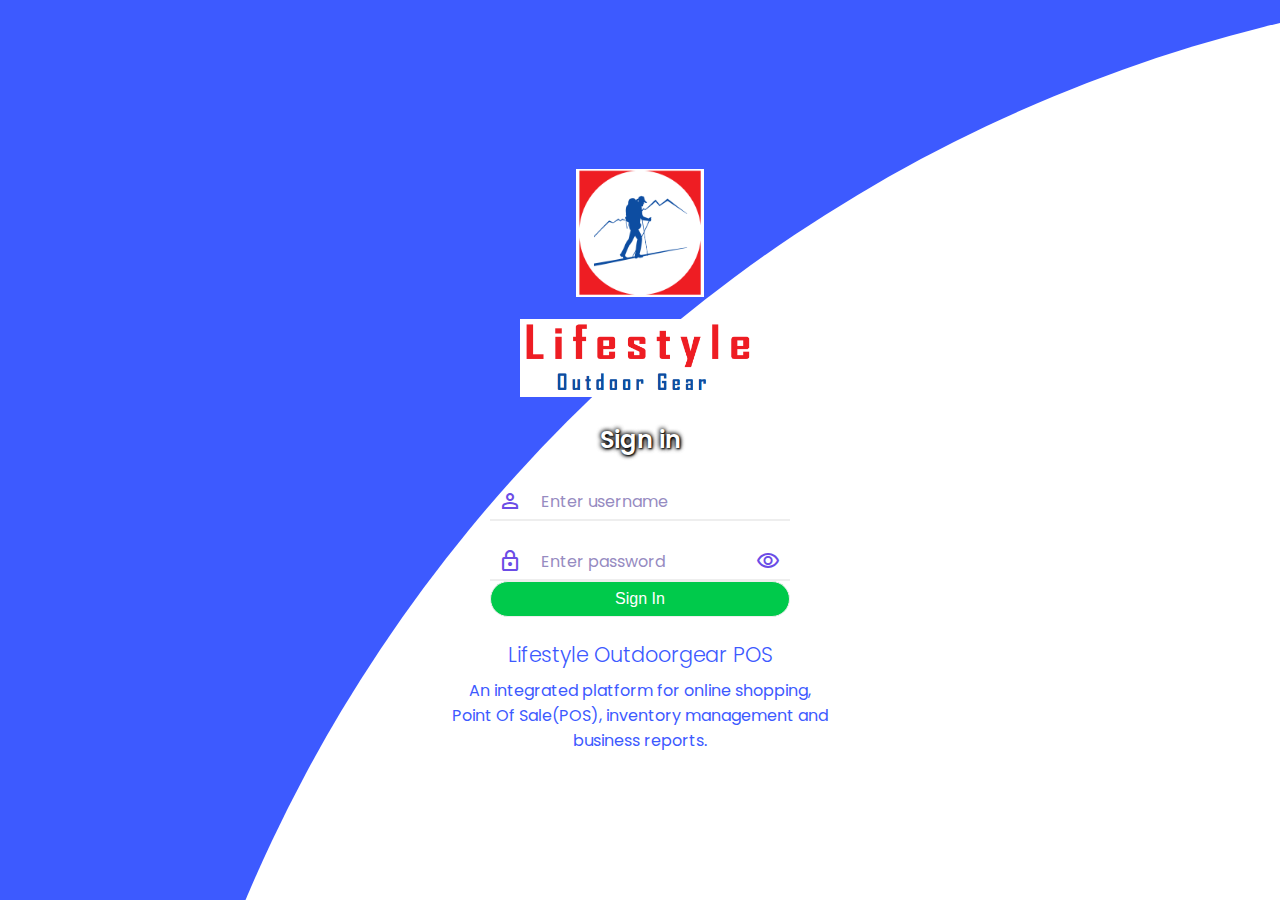
<file: index.html>
<!DOCTYPE html>
<html lang="en">
<head>
    <meta charset="UTF-8">
    <meta http-equiv="X-UA-Compatible" content="IE=edge">
    <meta name="viewport" content="width=device-width, initial-scale=1.0">
    <title>Warehouse-Lifestyleoutdoorgear </title>

    <link rel="icon" href="./images/favicon/favicon.ico">

    <!-- MATERIAL ICON CDN material -->
    <!-- <link rel="stylesheet" href="https://fonts.sandbox.google.com/css2?family=Material+Symbols+Outlined:opsz,wght,FILL,GRAD@48,400,0,0" /> -->
    <link rel="stylesheet" href="https://fonts.googleapis.com/css2?family=Material+Symbols+Outlined:opsz,wght,FILL,GRAD@20..48,100..700,0..1,-50..200" />

    <!-- CUSTOM STYLES -->
    <link rel="stylesheet" href="./css/style.css">
</head>
<body>
    <div class="notification_messages"></div>
    
	<aside id="side-bar">
        <div class="logo">
            <img src="./images/box-logo.png" class="box" alt="Lifestyleoutdoorgear">
        </div>
        <span class="material-symbols-outlined" id="close-side-bar">close</span>

        <ul class="side-menu top">
            <label class="sidebar-title">Menu</label>    
            <a class="menu-item nav-link" href="#Dashboard" data-pg-no="0" data-page="Dashboard">
                <span class="material-symbols-outlined">dashboard</span>
                <h3>Dashboard</h3>
            </a>
            <a class="menu-item nav-link" href="#Products" data-pg-no="1" data-page="Products">
                <span class="material-symbols-outlined">inventory_2</span>
                <h3>Products</h3>
            </a>
            <a class="menu-item nav-link" href="#WarehouseInventorys" data-pg-no="2" data-page="WarehouseInventorys">
                <span class="material-symbols-outlined">inventory</span>
                <h3>Inventory</h3>
            </a>
            <a class="menu-item nav-link" href="#Accounts" data-pg-no="3" data-page="Accounts">
                <span class="material-symbols-outlined">group</span>
                <h3>Accounts</h3>
            </a>
            <a class="menu-item nav-link" href="#Suppliers" data-pg-no="4" data-page="Suppliers">
                <span class="material-symbols-outlined">category</span>
                <h3>Suppliers</h3>
            </a>
            <a class="menu-item nav-link" href="#Sales" data-pg-no="5" data-page="Sales">
                <span class="material-symbols-outlined">bubble_chart</span>
                <h3>Sales</h3>
            </a>
            <a class="menu-item nav-link" href="#Reports" data-pg-no="6" data-page="Reports">
                <span class="material-symbols-outlined">monitoring</span>
                <h3>Reports</h3>
            </a>
            <label class="sidebar-title">Settings</label>                    
            <a class="menu-item nav-link" href="#Profile" data-pg-no="7" data-page="Profile">
                <span class="material-symbols-outlined">person</span>
                <h3>Profile</h3>
            </a>   
            <!-- <a href="#" id="setTheme">
                <span class="material-symbols-outlined">manage_accounts</span>
                <h3>Settings</h3>
            </a>  --> 
            <a class="menu-item nav-link" href="#Settings" data-pg-no="8"  data-page="Settings">
                <span class="material-symbols-outlined">manage_accounts</span>
                <h3>Settings</h3>
            </a>
        </ul>
    </aside>
    <main class="cover">
        <nav>
            <span class="material-symbols-outlined menu-toggle">menu</span>
            <form action="#" class="search-bar">
                <input type="search" class="hide search-field" placeholder="Search...">
                <label for="search-btn" class="material-symbols-outlined search-btn">search</label>
                <input type="submit" id="search-btn" style="display: none;">
            </form>
            <div class="top-nav">
                <label for="notification" class="notification">
                    <span class="material-symbols-outlined" id="notification">notifications</span>
                </label>
                <label for="theme" class="theme">
                    <span class="material-symbols-outlined" id="theme">palette</span>
                </label>
                <div class="theme-menu">
                    <h4>Theme Settings</h4>
                    <span class="material-symbols-outlined theme-menu__close">close</span>
                    <div class="theme-menu__select">
                        <span>Choose Mode</span>
                        <ul class="mode-list">
                            <li>
                                <div class="mode-list__color dark-background">
                                    <span class="material-symbols-outlined ">check</span>
                                </div>
                                    <label>Dark Mode</label>
                            </li>
                            <li>
                                <div class="mode-list__color light-background">
                                    <span class="material-symbols-outlined active">check</span>
                                </div>
                                    <label>light Mode</label>
                            </li>
                        </ul>
                    </div>
                    <div class="theme-menu__select">
                        <span>Choose color</span>
                        <ul class="mode-list">
                            <li>
                                <div class="mode-list__color blue-color">
                                    <span class="material-symbols-outlined active">check</span>
                                </div>
                                    <label>Blue</label>
                            </li>
                            <li>
                                <div class="mode-list__color red-color">
                                    <span class="material-symbols-outlined">check</span>
                                </div>
                                    <label>Red</label>
                            </li>
                            <li>
                                <div class="mode-list__color cyan-color">
                                    <span class="material-symbols-outlined">check</span>
                                </div>
                                    <label>cyan</label>
                            </li>
                            <li>
                                <div class="mode-list__color green-color">
                                    <span class="material-symbols-outlined">check</span>
                                </div>
                                    <label>green</label>
                            </li>
                            <li>
                                <div class="mode-list__color orange-color">
                                    <span class="material-symbols-outlined">check</span>
                                </div>
                                    <label>orange</label>
                            </li>
                        </ul>
                    </div>
                  </div>
            </div>
            <div class="account" id="user-account-information">
                <label for="user-image">
                    <img src="./images/box-logo.png" id="user-image">
                </label>
                <b><i>@</i></b>
                <span class="material-symbols-outlined signout-btn">logout</span>
            </div>
        </nav>
        <section class="pages">
            <div class="products-section page" id="Dashboard">
            	<div class="section-title">
            	 	<span class="material-symbols-outlined table-filter">segment</span>

                    <div class="title-head">
                        <span class="material-symbols-outlined">dashboard</span>
                        <h3>Dashboard > Victoria Mall</h3>
                    </div>
                </div>
            	<div class="dashboard-statistics">
            		<div class="stat-box v0">
            			<div class="order">
            				<div class="branch-sales">
                                <span class="material-symbols-outlined">list_alt</span>
                                <h3>Orders </h3>
                                <h1>00</h1>
                            </div>
            			</div>
            			<div class="sale">
            				<div class="branch-sales">
                                <span class="material-symbols-outlined">attach_money</span>
                                <h3>Sales </h3>
                                <h1>00</h1>
                            </div>
            			</div>
            			<div class="total-sale__price">
            				<div class="sale-title">
                                <h3>Current Total Sales</h3>
                                <span class="material-symbols-outlined">attach_money</span>
                            </div>
                            <small><input type="date"></small>
                            <h1>00</h1>
                            <div class="branch">
                                <button class="active">Victorial Mall</button>
                                <button>Arena Mall</button>
                                <button>Purical Hotel</button>
                            </div>
            			</div>
            		</div>
            		<div class="stat-box v1">
            			<div class="backup-btn">
            				<div class="single_stat dn">
                                <span class="material-symbols-outlined">cloud_sync</span>
                                <h3>Backup</h3>
                            </div>
            			</div>
            			<div class="restore-btn">
                            <div class="single_stat up">
                                <label for="import_btn">
                                    <span class="material-symbols-outlined">upload_file</span>
                                </label>
                                    <h3>Restore </h3>
                                    <form id="myForm" action="" enctype="multipart/form-data">
                                        <input type="file" id="import_btn" style="display: none;">
                                    </form>
                            </div>
            			</div>
            			<div class="products-stat">
                            <div class="stat">
                                <span id="total_products">1978</span>
                                <b>Products</b>
                            </div>
                            <b class="ivtitle">Available Products</b>
                            <div class="more" id="common_categories">
                                <span>Backpacks <small>10</small> </span>
                                <span>Pants <small>10</small> </span>
                                <span>Footwear <small>10</small> </span>
                                <span>Shirts <small>10</small> </span>
                                <span>Shorts <small>10</small> </span>
                                <span>Jackets <small>10</small> </span>
                                <span>T-Shirts <small>10</small> </span>
                                <span>Eyewear <small>10</small> </span>
                            </div>
            			</div>
            		</div>
            		<div class="stat-box v2">
            			<div class="inventory_stat message">
                            <div class="single_stat ">
                                <span class="material-symbols-outlined">edit_note</span>
                                <b>Write</b>
                            </div>
                        </div>
                        <div class="inventory_stat">
                            
                            <div class="single_stat notification"> 
                                <small>23</small>
                                <span class="material-symbols-outlined">notifications</span>
                                <b>Notifications</b>
                            </div>
                        </div>
                        <div class="inventory_stat">
                            
                            <div class="single_stat sync">
                                <span class="material-symbols-outlined">currency_exchange</span>
                                <input type="number" id="dollarRate">
                                <b>Dollar Rate</b>
                            </div>
                        </div>
            		</div>
            	</div>
                <div class="branchInventory-section" id="BranchInventorys">
                    <div class="section-title">
                        <span class="material-symbols-outlined table-filter">segment</span>

                        <div class="title-head">
                            <span class="material-symbols-outlined">inventory</span>
                            <h3>Branch > Inventory </h3>
                        </div>
                        <div class="title-modifications hide">
                            <select class="branchlimit">
                                <option value="15" selected="">Showing 15  </option>
                                <option value="30">Showing 30  </option>
                                <option value="60">Showing 60  </option>
                                <option value="90">Showing 90  </option>
                                <option value="120">Showing 120  </option>
                                <option value="All">Showing all </option>
                            </select>
                            <select class="dash_branch_list">
                                <option selected="">Branch </option>
                            </select>
                            <a class="export" id="export_branch_inventory">
                                <h3>Export </h3>
                                <span class="material-symbols-outlined">cloud_sync</span>
                            </a>
                            <button class="btn bg-blue" id="newBranchInventoryProduct" title="add new">
                                <span class="material-symbols-outlined">add</span>
                            </button>
                        </div>
                    </div>

                    <table class="design">
                        <thead>
                            <tr>
                                <th>
                                    <label class="counter">
                                        <span>#</span>
                                        <span class="material-symbols-outlined">unfold_more</span>
                                    </label>
                                </th>
                                <th>
                                    <label  class="desc-fixed-width">
                                        <span>Description(brand > name > size > colour)</span>
                                        <span class="material-symbols-outlined">unfold_more</span>
                                    </label>
                                </th>
                                <th>
                                    <label class="action">
                                        <span>Action</span>
                                    </label>
                                </th>
                                <th  class=" ">
                                    <label>
                                        <span>Branch</span>
                                        <span class="material-symbols-outlined">unfold_more</span>
                                    </label>
                                </th>
                                <th  class=" ">
                                    <label>
                                        <span>Code</span>
                                        <span class="material-symbols-outlined">unfold_more</span>
                                    </label>
                                </th>
                                <th class=" ">
                                    <label class="center ">
                                        <span>Qty</span>
                                        <span class="material-symbols-outlined">unfold_more</span>
                                    </label>
                                </th>
                                <th class="">
                                    <label class="">
                                        <span>Available</span>
                                    </label>
                                </th>
                                <th class="">
                                    <label class="">
                                        <span>Status</span>
                                    </label>
                                </th>
                            </tr>
                        </thead>
                        <tbody id="branchinventorys_list">
                        </tbody>
                        
                    </table>
                    
                    <div class="pagination_link branchinventory-list_pagination">
                    </div>
                    <table id="BranchInventorys_export_tb" class="hidden">
                        <thead>
                            <tr>
                                <th>Description(brand > name > size > colour)</th>
                                <th>Branch</th>
                                <th>Code</th>
                                <th>Qty</th>
                                <th>Available</th>
                            </tr>
                        </thead>
                        <tbody id="branchInvenrotytbody"></tbody>
                    </table>
                </div>
            </div>
            <div class="products-section page" id="Products">
            	<div class="section-title">
                    <div class="title-head">
                        <span class="material-symbols-outlined">dashboard</span>
                        <h3>Warehouse > Products</h3>
                    </div>
                </div>
                <div class="section-title">
                	<span class="material-symbols-outlined table-filter">segment</span>

                    <div class="title-head">
                        <span class="material-symbols-outlined">inventory_2</span>
                        <h3>Products </h3>
                    </div>
                    <div class="title-modifications hide">
                        <select class="productslimit">
                            <option value="15" selected="">Showing 15  </option>
                            <option value="30">Showing 30  </option>
                            <option value="60">Showing 60  </option>
                            <option value="90">Showing 90  </option>
                            <option value="120">Showing 120  </option>
                            <option value="All">Showing all </option>
                        </select>
                        <a class="export" id="export_product">
                            <h3>Export </h3>
                            <span class="material-symbols-outlined">cloud_sync</span>
                        </a>
                        <button class="btn bg-success" id="newProduct" title="add new">
                            <span class="material-symbols-outlined">add</span>
                        </button>
                    </div>
                </div>

                <table class="design">
                    <thead>
                        <tr>
                            <th>
                                <label class="counter">
                                    <span>#</span>
                                    <span class="material-symbols-outlined">unfold_more</span>
                                </label>
                            </th>
                            <th>
                                <label class="fixed-width">
                                    <span>Name</span>
                                    <span class="material-symbols-outlined">unfold_more</span>
                                </label>
                            </th>
                            <th>
                                <label class="action">
                                    <span>Action</span>
                                </label>
                            </th>
                            <th>
                                <label class="category">
                                    <span>Category</span>
                                    <span class="material-symbols-outlined">unfold_more</span>
                                </label>
                            </th>
                            <th>
                                <label class="price">
                                    <span>Industrial</span>
                                    <span class="material-symbols-outlined">unfold_more</span>
                                </label>
                            </th>
                            <th>
                                <label class="price">
                                    <span>Wholesale</span>
                                    <span class="material-symbols-outlined">unfold_more</span>
                                </label>
                            </th>
                            <th>
                                <label class="price">
                                    <span>Retail</span>
                                    <span class="material-symbols-outlined">unfold_more</span>
                                </label>
                            </th>
                            <th >
                                <label>
                                    <span>Brand</span>
                                    <span class="material-symbols-outlined">unfold_more</span>
                                </label>
                            </th>
                            <th>
                                <label class="center ">
                                    <span>S.Scheme</span>
                                    <span class="material-symbols-outlined">unfold_more</span>
                                </label>
                            </th>
                            <th >
                                <label class="code">
                                    <span>Code</span>
                                    <span class="material-symbols-outlined">unfold_more</span>
                                </label>
                            </th>
                            <th>
                                <label>
                                    <span>Supplier</span>
                                    <span class="material-symbols-outlined">unfold_more</span>
                                </label>
                            </th>
                        </tr>
                    </thead>
                    <tbody id="products_list">
                    </tbody>
                    
                </table>

                <div class="pagination_link product-list_pagination">
                </div>
                <table id="Products_export_tb" class="hidden">
                    <thead>
                        <tr>
                            <th>Name</th>
                            <th>Category</th>
                            <th>Industrial</th>
                            <th>Wholesale</th>
                            <th>Retail</th>
                            <th >Brand</th>
                            <th>S.Scheme</th>
                            <th >Code</th>
                            <th>Supplier</th>
                        </tr>
                    </thead>
                    <tbody id="prodouctExportbody">
                    </tbody>
                </table>
            </div>
            
            <div class="inventory-section page" id="WarehouseInventorys">
                <div class="section-title">
                	<span class="material-symbols-outlined table-filter">segment</span>

                    <div class="title-head">
                        <span class="material-symbols-outlined">inventory</span>
                        <h3>Warehouse > Inventory </h3>
                    </div>
                    <div class="title-modifications hide">
                        <select class="warehouselimit">
                            <option value="15" selected="">Showing 15  </option>
                            <option value="30">Showing 30  </option>
                            <option value="60">Showing 60  </option>
                            <option value="90">Showing 90  </option>
                            <option value="120">Showing 120  </option>
                            <option value="All">Showing all </option>
                        </select>
                        <a class="export" id="export_warehouse_inventory">
                            <h3>Export </h3>
                            <span class="material-symbols-outlined">cloud_sync</span>
                        </a>
                        <button class="btn bg-success" id="newWarehouseInventoryProduct" title="add new">
                            <span class="material-symbols-outlined">add</span>
                        </button>
                    </div>
                </div>

                <table class="design">
                    <thead>
                        <tr>
                            <th>
                                <label class="counter">
                                    <span>#</span>
                                    <span class="material-symbols-outlined">unfold_more</span>
                                </label>
                            </th>
                            <th>
                                <label class="fixed-width">
                                    <span>Name</span>
                                    <span class="material-symbols-outlined">unfold_more</span>
                                </label>
                            </th>
                            <th>
                                <label class="action">
                                    <span>Action</span>
                                </label>
                            </th>
                            <th class=" ">
                                <label class="center ">
                                    <span>Qty</span>
                                    <span class="material-symbols-outlined">unfold_more</span>
                                </label>
                            </th>
                            <th class="">
                                <label class="">
                                    <span>Status</span>
                                </label>
                            </th>
                            <th class="">
                                <label class="image">
                                    <span>image</span>
                                </label>
                            </th>
                            <th  class="">
                                <label>
                                    <span>Colour</span>
                                    <span class="material-symbols-outlined">unfold_more</span>
                                </label>
                            </th>
                            <th>
                                <label  class="">
                                    <span>Size</span>
                                    <span class="material-symbols-outlined">unfold_more</span>
                                </label>
                            </th>
                            <th  class=" ">
                                <label>
                                    <span>Code</span>
                                    <span class="material-symbols-outlined">unfold_more</span>
                                </label>
                            </th>
                            <th>
                                <label  class="desc-fixed-width">
                                    <span>Description</span>
                                    <span class="material-symbols-outlined">unfold_more</span>
                                </label>
                            </th>
                        </tr>
                    </thead>
                    <tbody id="warehouseinventorys_list">
                    </tbody>
                    
                </table>
                
                <div class="pagination_link warehouseinventory-list_pagination">
                </div>
                <table id="WarehouseInventorys_export_tb" class="hidden">
                    <thead>
                        <tr>
                            <th>Name</th>
                            <th>ty</th>
                            <th>Colour</th>
                            <th>Size</th>
                            <th>Code</th>
                            <th>Description</th>
                        </tr>
                    </thead>
                    <tbody id="warehouserInventoryExpotbody"></tbody>
                </table>
            </div>
            <div class="account-section page" id="Accounts">
                <div class="section-title">
                	<span class="material-symbols-outlined table-filter">segment</span>

                    <div class="title-head">
                        <span class="material-symbols-outlined">group</span>
                        <h3>User List</h3>
                    </div>
                    <div class="title-modifications hide">
                        <select class="userlimit">
                            <option value="15" selected="">Showing 15 User </option>
                            <option value="30">Showing 30 User </option>
                            <option value="60">Showing 60 User </option>
                            <option value="90">Showing 90 User </option>
                            <option value="120">Showing 120 User </option>
                            <option value="All">Showing all User</option>
                        </select>
                        <button class="btn bg-success" id="newUser">
                            <span class="material-symbols-outlined">add</span>
                        </button>
                    </div>
                </div>

                <table class="design">
                    <thead>
                        <tr>
                            <th>
                                <label class="counter">
                                    <span>#</span>
                                    <span class="material-symbols-outlined">unfold_more</span>
                                </label>
                            </th>
                            <th>
                                <label class="short-fixed">
                                    <span>Name</span>
                                    <span class="material-symbols-outlined">unfold_more</span>
                                </label>
                            </th>
                            <th class="">
                                <label class="short-fixed">
                                    <span>username</span>
                                    <span class="material-symbols-outlined">unfold_more</span>
                                </label>
                            </th>
                            <th  class="">
                                <label class="password">
                                    <span>password</span>
                                    <span class="material-symbols-outlined">unfold_more</span>
                                </label>
                            </th>
                            <th>
                                <label class="action">
                                    <span>Action</span>
                                </label>
                            </th>
                            <th class=" ">
                                <label class="center">
                                    <span>Type</span>
                                    <span class="material-symbols-outlined">unfold_more</span>
                                </label>
                            </th>
                            <th class="">
                                <label>
                                    <span>Status</span>
                                </label>
                            </th>
                            <th class="">
                                <label class="image">
                                    <span>image</span>
                                </label>
                            </th>
                            <th  class=" ">
                                <label>
                                    <span>Telephone</span>
                                    <span class="material-symbols-outlined">unfold_more</span>
                                </label>
                            </th>
                            <th  class="">
                                <label>
                                    <span>Branch</span>
                                    <span class="material-symbols-outlined">unfold_more</span>
                                </label>
                            </th>
                            <th  class="">
                                <label>
                                    <span>Address</span>
                                    <span class="material-symbols-outlined">unfold_more</span>
                                </label>
                            </th>
                            <th>
                                <label class="fixed-width">
                                    <span>Email</span>
                                    <span class="material-symbols-outlined">unfold_more</span>
                                </label>
                            </th>
                        </tr>
                    </thead>
                    <tbody id="users_list">
                    </tbody>
                    
                </table>
                <div class="pagination_link user-list_pagination" data-id="getUserAccounts">
                </div>
            </div>
            <div class="supplier-section page" id="Suppliers">
                <div class="section-title">
                	<span class="material-symbols-outlined table-filter">segment</span>

                    <div class="title-head">
                        <span class="material-symbols-outlined">category</span>
                        <h3>Supplier List</h3>
                    </div>
                </div>

                <table class="design">
                    <thead>
                        <tr>
                            <th>
                                <label class="counter">
                                    <span>#</span>
                                    <span class="material-symbols-outlined">unfold_more</span>
                                </label>
                            </th>
                            <th>
                                <label class="short-fixed">
                                    <span>F.Name</span>
                                    <span class="material-symbols-outlined">unfold_more</span>
                                </label>
                            </th>
                            <th class="">
                                <label class="short-fixed">
                                    <span>L.Name</span>
                                    <span class="material-symbols-outlined">unfold_more</span>
                                </label>
                            </th>
                           <!--  <th>
                                <label class="action">
                                    <span>Action</span>
                                </label>
                            </th> -->
                            <th  class="">
                                <label>
                                    <span>Telephone</span>
                                    <span class="material-symbols-outlined">unfold_more</span>
                                </label>
                            </th>
                            <th  class="">
                                <label>
                                    <span>Address</span>
                                    <span class="material-symbols-outlined">unfold_more</span>
                                </label>
                            </th>
                            <th class="">
                                <label class="">
                                    <span>Status</span>
                                </label>
                            </th>
                            <th  class=" ">
                                <label>
                                    <span>Date</span>
                                    <span class="material-symbols-outlined">unfold_more</span>
                                </label>
                            </th>
                            <th>
                                <label class="fixed-width">
                                    <span>Email</span>
                                    <span class="material-symbols-outlined">unfold_more</span>
                                </label>
                            </th>
                        </tr>
                    </thead>
                    <tbody id="suppliers_list">
                    </tbody>
                    
                </table>
                <div class="pagination_link  supplier-list_pagination">
                </div>
            </div>
            <div class="report-section page" id="Reports">
                <div class="section-title">
                    <span class="material-symbols-outlined table-filter">segment</span>

                    <div class="title-head">
                        <span class="material-symbols-outlined">monitoring</span>
                        <h3>Reports List</h3>
                    </div>
                    <div class="title-modifications hide">
                        <a id="export_product">
                            <h3>Export </h3>
                            <span class="material-symbols-outlined">cloud_sync</span>
                        </a>
                        <button class="btn bg-blue" id="newInventory">
                            <span class="material-symbols-outlined">add</span>
                        </button>
                        <button class="btn bg-success" id="editInventory">
                            <span class="material-symbols-outlined">edit</span>
                        </button>
                        <button class="btn bg-danger" id="deleteInventory">
                            <span class="material-symbols-outlined">delete</span>
                        </button>
                    </div>
                </div>
                <div class="report-statistics">
                    <div class="cards">
                        <div class="card">
                            <span class="material-symbols-outlined">shopping_bag</span>
                            <div class="stat-details">
                                <h2>233,000</h2>
                                <label>Total Sales</label>
                            </div>
                        </div>
                        <div class="card">
                            <span class="material-symbols-outlined">attach_money</span>
                            <div class="stat-details">
                                <h2>233,000,000 <small>/=</small></h2>
                                <label>Total Income</label>
                            </div>
                        </div>
                        <div class="card">
                            <span class="material-symbols-outlined">inventory</span>
                            <div class="stat-details">
                                <h2>233,000</h2>
                                <label>Best Sale Product</label>
                            </div>
                        </div>
                        <div class="card">
                            <span class="material-symbols-outlined">verified_user</span>
                            <div class="stat-details">
                                <h2>Naluyange</h2>
                                <label>Star Attendant</label>
                            </div>
                        </div>
                    </div>
                    <div class="filtration">
                         <label>
                             <input type="date">
                             <span>To</span>
                             <input type="date">
                         </label>
                         <label>
                             <select><option >Choose Branch</option></select>
                             <select><option >Showing 15</option></select>
                        </label>
                    </div>
                </div>

                <table class="design">
                    <thead>
                        <tr>
                            <th>
                                <label class="counter">
                                    <span>#</span>
                                    <span class="material-symbols-outlined">unfold_more</span>
                                </label>
                            </th>
                            <th>
                                <label class="short-fixed">
                                    <span>F.Name</span>
                                    <span class="material-symbols-outlined">unfold_more</span>
                                </label>
                            </th>
                            <th class="">
                                <label class="short-fixed">
                                    <span>L.Name</span>
                                    <span class="material-symbols-outlined">unfold_more</span>
                                </label>
                            </th>
                            <th>
                                <label class="action">
                                    <span>Action</span>
                                </label>
                            </th>
                            <th  class="">
                                <label>
                                    <span>Telephone</span>
                                    <span class="material-symbols-outlined">unfold_more</span>
                                </label>
                            </th>
                            <th  class="">
                                <label>
                                    <span>Address</span>
                                    <span class="material-symbols-outlined">unfold_more</span>
                                </label>
                            </th>
                            <th class="">
                                <label class="counter">
                                    <span>Status</span>
                                </label>
                            </th>
                            <th  class=" ">
                                <label>
                                    <span>Date</span>
                                    <span class="material-symbols-outlined">unfold_more</span>
                                </label>
                            </th>
                            <th>
                                <label class="fixed-width">
                                    <span>Email</span>
                                    <span class="material-symbols-outlined">unfold_more</span>
                                </label>
                            </th>
                        </tr>
                    </thead>
                    <tbody id="inventory_list">
                        
                        <tr class="ghostwhite inventory-details active">
                            <td><label class="counter">1000</label></td>
                            <td class="user-data"><label class="short-fixed">Sarah</label></td>
                            <td class="user-data"><label class="short-fixed">Nabulime</label></td>
                            <td>
                                <label class="action">
                                    <span class="material-symbols-outlined primary all-inventory-edit">edit</span>
                                    <span class="material-symbols-outlined danger all-inventoy-delete">close</span>
                                    <span class="material-symbols-outlined warning all-inventory-check">sync</span>
                                </label>
                            </td>
                            <td class="user-data"><label>0705314188</label></td>
                            <td class="user-data"><label>Entebbe</label></td>
                            <td class="inventory-data select-data" data-status-list='[{"name": "Pending"},{"name": "Out of Stock"}, {"name": "Available"}]'><label class="success counter">active</label></td>
                            <td class="user-data"><label class="price warning">01/01/2022</label></td>
                            <td class="user-data  "><label class="fixed-width">attendant@lifestyle-tactical.com</label></td>
                        </tr>
                        <tr class=" inventory-details">
                            <td><label class="counter">1000</label></td>
                            <td class="user-data"><label class="short-fixed">Sarah</label></td>
                            <td class="user-data"><label class="short-fixed">Nabulime</label></td>
                            <td>
                                <label class="action">
                                    <span class="material-symbols-outlined primary all-inventory-edit">edit</span>
                                    <span class="material-symbols-outlined danger all-inventoy-delete">close</span>
                                    <span class="material-symbols-outlined warning all-inventory-check">sync</span>
                                </label>
                            </td>
                            <td class="user-data"><label>0705314188</label></td>
                            <td class="user-data"><label>Entebbe</label></td>
                            <td class="inventory-data select-data" data-status-list='[{"name": "Pending"},{"name": "Out of Stock"}, {"name": "Available"}]'><label class="success counter">active</label></td>
                            <td class="user-data"><label class="price warning">01/01/2022</label></td>
                            <td class="user-data  "><label class="fixed-width">attendant@lifestyle-tactical.com</label></td>
                        </tr> 
                        <tr class="ghostwhite inventory-details">
                            <td><label class="counter">1000</label></td>
                            <td class="user-data"><label class="short-fixed">Sarah</label></td>
                            <td class="user-data"><label class="short-fixed">Nabulime</label></td>
                            <td>
                                <label class="action">
                                    <span class="material-symbols-outlined primary all-inventory-edit">edit</span>
                                    <span class="material-symbols-outlined danger all-inventoy-delete">close</span>
                                    <span class="material-symbols-outlined warning all-inventory-check">sync</span>
                                </label>
                            </td>
                            <td class="user-data"><label>0705314188</label></td>
                            <td class="user-data"><label>Entebbe</label></td>
                            <td class="inventory-data select-data" data-status-list='[{"name": "Pending"},{"name": "Out of Stock"}, {"name": "Available"}]'><label class="success counter">active</label></td>
                            <td class="user-data"><label class="price warning">01/01/2022</label></td>
                            <td class="user-data  "><label class="fixed-width">attendant@lifestyle-tactical.com</label></td>
                        </tr>
                        <tr class=" inventory-details">
                            <td><label class="counter">1000</label></td>
                            <td class="user-data"><label class="short-fixed">Sarah</label></td>
                            <td class="user-data"><label class="short-fixed">Nabulime</label></td>
                            <td>
                                <label class="action">
                                    <span class="material-symbols-outlined primary all-inventory-edit">edit</span>
                                    <span class="material-symbols-outlined danger all-inventoy-delete">close</span>
                                    <span class="material-symbols-outlined warning all-inventory-check">sync</span>
                                </label>
                            </td>
                            <td class="user-data"><label>0705314188</label></td>
                            <td class="user-data"><label>Entebbe</label></td>
                            <td class="inventory-data select-data" data-status-list='[{"name": "Pending"},{"name": "Out of Stock"}, {"name": "Available"}]'><label class="success counter">active</label></td>
                            <td class="user-data"><label class="price warning">01/01/2022</label></td>
                            <td class="user-data  "><label class="fixed-width">attendant@lifestyle-tactical.com</label></td>
                        </tr> 
                        <tr class="ghostwhite inventory-details">
                            <td><label class="counter">1000</label></td>
                            <td class="user-data"><label class="short-fixed">Sarah</label></td>
                            <td class="user-data"><label class="short-fixed">Nabulime</label></td>
                            <td>
                                <label class="action">
                                    <span class="material-symbols-outlined primary all-inventory-edit">edit</span>
                                    <span class="material-symbols-outlined danger all-inventoy-delete">close</span>
                                    <span class="material-symbols-outlined warning all-inventory-check">sync</span>
                                </label>
                            </td>
                            <td class="user-data"><label>0705314188</label></td>
                            <td class="user-data"><label>Entebbe</label></td>
                            <td class="inventory-data select-data" data-status-list='[{"name": "Pending"},{"name": "Out of Stock"}, {"name": "Available"}]'><label class="success counter">active</label></td>
                            <td class="user-data"><label class="price warning">01/01/2022</label></td>
                            <td class="user-data  "><label class="fixed-width">attendant@lifestyle-tactical.com</label></td>
                        </tr>
                        <tr class=" inventory-details">
                            <td><label class="counter">1000</label></td>
                            <td class="user-data"><label class="short-fixed">Sarah</label></td>
                            <td class="user-data"><label class="short-fixed">Nabulime</label></td>
                            <td>
                                <label class="action">
                                    <span class="material-symbols-outlined primary all-inventory-edit">edit</span>
                                    <span class="material-symbols-outlined danger all-inventoy-delete">close</span>
                                    <span class="material-symbols-outlined warning all-inventory-check">sync</span>
                                </label>
                            </td>
                            <td class="user-data"><label>0705314188</label></td>
                            <td class="user-data"><label>Entebbe</label></td>
                            <td class="inventory-data select-data" data-status-list='[{"name": "Pending"},{"name": "Out of Stock"}, {"name": "Available"}]'><label class="success counter">active</label></td>
                            <td class="user-data"><label class="price warning">01/01/2022</label></td>
                            <td class="user-data  "><label class="fixed-width">attendant@lifestyle-tactical.com</label></td>
                        </tr> 
                        <tr class="ghostwhite inventory-details">
                            <td><label class="counter">1000</label></td>
                            <td class="user-data"><label class="short-fixed">Sarah</label></td>
                            <td class="user-data"><label class="short-fixed">Nabulime</label></td>
                            <td>
                                <label class="action">
                                    <span class="material-symbols-outlined primary all-inventory-edit">edit</span>
                                    <span class="material-symbols-outlined danger all-inventoy-delete">close</span>
                                    <span class="material-symbols-outlined warning all-inventory-check">sync</span>
                                </label>
                            </td>
                            <td class="user-data"><label>0705314188</label></td>
                            <td class="user-data"><label>Entebbe</label></td>
                            <td class="inventory-data select-data" data-status-list='[{"name": "Pending"},{"name": "Out of Stock"}, {"name": "Available"}]'><label class="success counter">active</label></td>
                            <td class="user-data"><label class="price warning">01/01/2022</label></td>
                            <td class="user-data  "><label class="fixed-width">attendant@lifestyle-tactical.com</label></td>
                        </tr>
                        <tr class=" inventory-details">
                            <td><label class="counter">1000</label></td>
                            <td class="user-data"><label class="short-fixed">Sarah</label></td>
                            <td class="user-data"><label class="short-fixed">Nabulime</label></td>
                            <td>
                                <label class="action">
                                    <span class="material-symbols-outlined primary all-inventory-edit">edit</span>
                                    <span class="material-symbols-outlined danger all-inventoy-delete">close</span>
                                    <span class="material-symbols-outlined warning all-inventory-check">sync</span>
                                </label>
                            </td>
                            <td class="user-data"><label>0705314188</label></td>
                            <td class="user-data"><label>Entebbe</label></td>
                            <td class="inventory-data select-data" data-status-list='[{"name": "Pending"},{"name": "Out of Stock"}, {"name": "Available"}]'><label class="success counter">active</label></td>
                            <td class="user-data"><label class="price warning">01/01/2022</label></td>
                            <td class="user-data  "><label class="fixed-width">attendant@lifestyle-tactical.com</label></td>
                        </tr> 
                        <tr class="ghostwhite inventory-details">
                            <td><label class="counter">1000</label></td>
                            <td class="user-data"><label class="short-fixed">Sarah</label></td>
                            <td class="user-data"><label class="short-fixed">Nabulime</label></td>
                            <td>
                                <label class="action">
                                    <span class="material-symbols-outlined primary all-inventory-edit">edit</span>
                                    <span class="material-symbols-outlined danger all-inventoy-delete">close</span>
                                    <span class="material-symbols-outlined warning all-inventory-check">sync</span>
                                </label>
                            </td>
                            <td class="user-data"><label>0705314188</label></td>
                            <td class="user-data"><label>Entebbe</label></td>
                            <td class="inventory-data select-data" data-status-list='[{"name": "Pending"},{"name": "Out of Stock"}, {"name": "Available"}]'><label class="success counter">active</label></td>
                            <td class="user-data"><label class="price warning">01/01/2022</label></td>
                            <td class="user-data  "><label class="fixed-width">attendant@lifestyle-tactical.com</label></td>
                        </tr>
                        <tr class=" inventory-details">
                            <td><label class="counter">1000</label></td>
                            <td class="user-data"><label class="short-fixed">Sarah</label></td>
                            <td class="user-data"><label class="short-fixed">Nabulime</label></td>
                            <td>
                                <label class="action">
                                    <span class="material-symbols-outlined primary all-inventory-edit">edit</span>
                                    <span class="material-symbols-outlined danger all-inventoy-delete">close</span>
                                    <span class="material-symbols-outlined warning all-inventory-check">sync</span>
                                </label>
                            </td>
                            <td class="user-data"><label>0705314188</label></td>
                            <td class="user-data"><label>Entebbe</label></td>
                            <td class="inventory-data select-data" data-status-list='[{"name": "Pending"},{"name": "Out of Stock"}, {"name": "Available"}]'><label class="success counter">active</label></td>
                            <td class="user-data"><label class="price warning">01/01/2022</label></td>
                            <td class="user-data  "><label class="fixed-width">attendant@lifestyle-tactical.com</label></td>
                        </tr> 
                        <tr class="ghostwhite inventory-details">
                            <td><label class="counter">1000</label></td>
                            <td class="user-data"><label class="short-fixed">Sarah</label></td>
                            <td class="user-data"><label class="short-fixed">Nabulime</label></td>
                            <td>
                                <label class="action">
                                    <span class="material-symbols-outlined primary all-inventory-edit">edit</span>
                                    <span class="material-symbols-outlined danger all-inventoy-delete">close</span>
                                    <span class="material-symbols-outlined warning all-inventory-check">sync</span>
                                </label>
                            </td>
                            <td class="user-data"><label>0705314188</label></td>
                            <td class="user-data"><label>Entebbe</label></td>
                            <td class="inventory-data select-data" data-status-list='[{"name": "Pending"},{"name": "Out of Stock"}, {"name": "Available"}]'><label class="success counter">active</label></td>
                            <td class="user-data"><label class="price warning">01/01/2022</label></td>
                            <td class="user-data  "><label class="fixed-width">attendant@lifestyle-tactical.com</label></td>
                        </tr>
                        <tr class=" inventory-details">
                            <td><label class="counter">1000</label></td>
                            <td class="user-data"><label class="short-fixed">Sarah</label></td>
                            <td class="user-data"><label class="short-fixed">Nabulime</label></td>
                            <td>
                                <label class="action">
                                    <span class="material-symbols-outlined primary all-inventory-edit">edit</span>
                                    <span class="material-symbols-outlined danger all-inventoy-delete">close</span>
                                    <span class="material-symbols-outlined warning all-inventory-check">sync</span>
                                </label>
                            </td>
                            <td class="user-data"><label>0705314188</label></td>
                            <td class="user-data"><label>Entebbe</label></td>
                            <td class="inventory-data select-data" data-status-list='[{"name": "Pending"},{"name": "Out of Stock"}, {"name": "Available"}]'><label class="success counter">active</label></td>
                            <td class="user-data"><label class="price warning">01/01/2022</label></td>
                            <td class="user-data  "><label class="fixed-width">attendant@lifestyle-tactical.com</label></td>
                        </tr> 
                        <tr class="ghostwhite inventory-details">
                            <td><label class="counter">1000</label></td>
                            <td class="user-data"><label class="short-fixed">Sarah</label></td>
                            <td class="user-data"><label class="short-fixed">Nabulime</label></td>
                            <td>
                                <label class="action">
                                    <span class="material-symbols-outlined primary all-inventory-edit">edit</span>
                                    <span class="material-symbols-outlined danger all-inventoy-delete">close</span>
                                    <span class="material-symbols-outlined warning all-inventory-check">sync</span>
                                </label>
                            </td>
                            <td class="user-data"><label>0705314188</label></td>
                            <td class="user-data"><label>Entebbe</label></td>
                            <td class="inventory-data select-data" data-status-list='[{"name": "Pending"},{"name": "Out of Stock"}, {"name": "Available"}]'><label class="success counter">active</label></td>
                            <td class="user-data"><label class="price warning">01/01/2022</label></td>
                            <td class="user-data  "><label class="fixed-width">attendant@lifestyle-tactical.com</label></td>
                        </tr>
                        <tr class=" inventory-details">
                            <td><label class="counter">1000</label></td>
                            <td class="user-data"><label class="short-fixed">Sarah</label></td>
                            <td class="user-data"><label class="short-fixed">Nabulime</label></td>
                            <td>
                                <label class="action">
                                    <span class="material-symbols-outlined primary all-inventory-edit">edit</span>
                                    <span class="material-symbols-outlined danger all-inventoy-delete">close</span>
                                    <span class="material-symbols-outlined warning all-inventory-check">sync</span>
                                </label>
                            </td>
                            <td class="user-data"><label>0705314188</label></td>
                            <td class="user-data"><label>Entebbe</label></td>
                            <td class="inventory-data select-data" data-status-list='[{"name": "Pending"},{"name": "Out of Stock"}, {"name": "Available"}]'><label class="success counter">active</label></td>
                            <td class="user-data"><label class="price warning">01/01/2022</label></td>
                            <td class="user-data  "><label class="fixed-width">attendant@lifestyle-tactical.com</label></td>
                        </tr> 
                        <tr class="ghostwhite inventory-details">
                            <td><label class="counter">1000</label></td>
                            <td class="user-data"><label class="short-fixed">Sarah</label></td>
                            <td class="user-data"><label class="short-fixed">Nabulime</label></td>
                            <td>
                                <label class="action">
                                    <span class="material-symbols-outlined primary all-inventory-edit">edit</span>
                                    <span class="material-symbols-outlined danger all-inventoy-delete">close</span>
                                    <span class="material-symbols-outlined warning all-inventory-check">sync</span>
                                </label>
                            </td>
                            <td class="user-data"><label>0705314188</label></td>
                            <td class="user-data"><label>Entebbe</label></td>
                            <td class="inventory-data select-data" data-status-list='[{"name": "Pending"},{"name": "Out of Stock"}, {"name": "Available"}]'><label class="success counter">active</label></td>
                            <td class="user-data"><label class="price warning">01/01/2022</label></td>
                            <td class="user-data  "><label class="fixed-width">attendant@lifestyle-tactical.com</label></td>
                        </tr>
                        <tr class=" inventory-details">
                            <td><label class="counter">1000</label></td>
                            <td class="user-data"><label class="short-fixed">Sarah</label></td>
                            <td class="user-data"><label class="short-fixed">Nabulime</label></td>
                            <td>
                                <label class="action">
                                    <span class="material-symbols-outlined primary all-inventory-edit">edit</span>
                                    <span class="material-symbols-outlined danger all-inventoy-delete">close</span>
                                    <span class="material-symbols-outlined warning all-inventory-check">sync</span>
                                </label>
                            </td>
                            <td class="user-data"><label>0705314188</label></td>
                            <td class="user-data"><label>Entebbe</label></td>
                            <td class="inventory-data select-data" data-status-list='[{"name": "Pending"},{"name": "Out of Stock"}, {"name": "Available"}]'><label class="success counter">active</label></td>
                            <td class="user-data"><label class="price warning">01/01/2022</label></td>
                            <td class="user-data  "><label class="fixed-width">attendant@lifestyle-tactical.com</label></td>
                        </tr> 
                        <tr class="ghostwhite inventory-details">
                            <td><label class="counter">1000</label></td>
                            <td class="user-data"><label class="short-fixed">Sarah</label></td>
                            <td class="user-data"><label class="short-fixed">Nabulime</label></td>
                            <td>
                                <label class="action">
                                    <span class="material-symbols-outlined primary all-inventory-edit">edit</span>
                                    <span class="material-symbols-outlined danger all-inventoy-delete">close</span>
                                    <span class="material-symbols-outlined warning all-inventory-check">sync</span>
                                </label>
                            </td>
                            <td class="user-data"><label>0705314188</label></td>
                            <td class="user-data"><label>Entebbe</label></td>
                            <td class="inventory-data select-data" data-status-list='[{"name": "Pending"},{"name": "Out of Stock"}, {"name": "Available"}]'><label class="success counter">active</label></td>
                            <td class="user-data"><label class="price warning">01/01/2022</label></td>
                            <td class="user-data  "><label class="fixed-width">attendant@lifestyle-tactical.com</label></td>
                        </tr>
                    </tbody>
                    
                </table>
                <div class="pagination_link product_pagination">
                    <span><<</span>
                    <span><</span>
                    <span class="active">1</span>
                    <span>2</span>
                    <span>3</span>
                    <span>4</span>
                    <span>5</span>
                    <span>6</span>
                    <span>7</span>
                    <span>8</span>
                    <span>9</span>
                    <span>10</span>
                    <span>></span>
                    <span>>></span>
                </div>
            </div>
            <div class="report-section page" id="Sales">
                <div class="section-title">
                    <div class="title-head">
                        <span class="material-symbols-outlined">bubble_chart </span>
                        <h3>Sales List</h3>
                    </div>
                    <div class="title-modifications ">
                        <a id="export_sales">
                            <h3>Export </h3>
                            <span class="material-symbols-outlined">cloud_sync</span>
                        </a>
                    </div>
                </div>
                <div class="report-statistics">
                    <div class="cards">
                    </div>
                    <div class="filtration">
                        <select class="salelimit">
                            <option value="15" selected="">Showing 15 </option>
                            <option value="30">Showing 30 </option>
                            <option value="60">Showing 60 </option>
                            <option value="90">Showing 90 </option>
                            <option value="120">Showing 120 </option>
                            <option value="All">Showing all</option>
                        </select>
                        <select class="listing_type">
                            <option value="invoice">Invoice Based </option>
                            <option value="sale">Purchase Based </option>
                        </select>
                        <select class="branch_list">
                            <option selected="">Branch </option>
                        </select>
                        <select class="payment_type_list">
                            <option selected="">Type </option>
                        </select>
                        <select class="currency_list">
                            <option selected="">Currency </option>
                        </select>
                        <label>
                            <input type="date" id="startdate">
                            <span>To</span>
                            <input type="date" id="enddate">
                        </label>
                    </div>
                </div>
                <table class="design hide">
                    <thead>
                        <tr>
                            <th>
                                <label class="counter">
                                    <span>#</span>
                                    <span class="material-symbols-outlined">unfold_more</span>
                                </label>
                            </th>
                            <th  class="">
                                <label class="sale-remarks">
                                    <span>Sale remarks</span>
                                    <span class="material-symbols-outlined">unfold_more</span>
                                </label>
                            </th>
                            <th>
                                <label class="action">
                                    <span>Action</span>
                                </label>
                            </th>
                            <th  class="">
                                <label>
                                    <span>Code</span>
                                    <span class="material-symbols-outlined">unfold_more</span>
                                </label>
                            </th>
                            <th  class="">
                                <label>
                                    <span>Branch</span>
                                    <span class="material-symbols-outlined">unfold_more</span>
                                </label>
                            </th>
                            <th class="count">
                                <label class="short-fixed">
                                    <span>Invoice</span>
                                    <span class="material-symbols-outlined">unfold_more</span>
                                </label>
                            </th>
                            <th class="count">
                                <label class="short-fixed">
                                    <span>Qty</span>
                                    <span class="material-symbols-outlined">unfold_more</span>
                                </label>
                            </th>
                            <th class="count">
                                <label class="short-fixed">
                                    <span>Price</span>
                                    <span class="material-symbols-outlined">unfold_more</span>
                                </label>
                            </th>
                            <th>
                                <label>
                                    <span>Total</span>
                                    <span class="material-symbols-outlined">unfold_more</span>
                                </label>
                            </th>
                            <th  class="">
                                <label>
                                    <span>Attendant</span>
                                    <span class="material-symbols-outlined">unfold_more</span>
                                </label>
                            </th>
                            <th  class=" ">
                                <label>
                                    <span>Date</span>
                                    <span class="material-symbols-outlined">unfold_more</span>
                                </label>
                            </th>
                            <th  class=" ">
                                <label>
                                    <span>Type</span>
                                    <span class="material-symbols-outlined">unfold_more</span>
                                </label>
                            </th>
                            <th>
                                <label >
                                    <span>Customer</span>
                                    <span class="material-symbols-outlined">unfold_more</span>
                                </label>
                            </th>
                        </tr>
                    </thead>
                    <tbody id="sales_list">
                        <!-- <div class="preloader"></div> -->
                    </tbody>
                </table>
                <table class="design">
                    <thead>
                        <tr>
                            <th>
                                <label class="counter">
                                    <span>#</span>
                                    <span class="material-symbols-outlined">unfold_more</span>
                                </label>
                            </th>
                            <th  class="">
                                <label>
                                    <span>Branch</span>
                                    <span class="material-symbols-outlined">unfold_more</span>
                                </label>
                            </th>
                            <th>
                                <label class="action">
                                    <span>Action</span>
                                </label>
                            </th>
                            <th class="count">
                                <label class="short-fixed">
                                    <span>Invoice</span>
                                    <span class="material-symbols-outlined">unfold_more</span>
                                </label>
                            </th>
                            <th class="count">
                                <label class="short-fixed">
                                    <span>Items</span>
                                    <span class="material-symbols-outlined">unfold_more</span>
                                </label>
                            </th>
                            <th>
                                <label>
                                    <span>Total Price</span>
                                    <span class="material-symbols-outlined">unfold_more</span>
                                </label>
                            </th>
                            <th  class="">
                                <label>
                                    <span>Attendant</span>
                                    <span class="material-symbols-outlined">unfold_more</span>
                                </label>
                            </th>
                            <th  class=" ">
                                <label>
                                    <span>Date</span>
                                    <span class="material-symbols-outlined">unfold_more</span>
                                </label>
                            </th>
                            <th  class=" ">
                                <label>
                                    <span>Type</span>
                                    <span class="material-symbols-outlined">unfold_more</span>
                                </label>
                            </th>
                            <th>
                                <label >
                                    <span>Customer</span>
                                    <span class="material-symbols-outlined">unfold_more</span>
                                </label>
                            </th>
                        </tr>
                    </thead>
                    <tbody id="invoices_list">
                    </tbody>
                </table>
                <div class="pagination_link invoice-list_pagination" data-id="allbranchessaleinvoices"></div>

                <table id="sale_export_tb" class="hide">
                    <tr>
                        <th><span>Sale remarks</span></th>
                        <th><span>Code</span></th>
                        <th><span>Branch</span></th>
                        <th><span>Invoice</span></th>
                        <th><span>Qty</span></th>
                        <th><span>Price</span></th>
                        <th><span>Total</span></th>
                        <th><span>Attendant</span></th>
                        <th><span>Date</span></th>
                        <th><span>Type</span></th>
                        <th><span>Customer</span></th>
                    </tr>
                </table>
            </div>
            <div class="page" id="Profile">
                <div class="left">
                    <div class="card">
                        <div class="profile-photo" id="profile-user-image">
                            <img src="./images/default.png">
                        </div>
                        <span id="profile-username">@Jackline</span>
                        <h2 id="profile-name">Name: Naluyange Jackline</h2>
                        <h2 id="profile-email">Email: tactical.ug@gmail.com</h2>
                        <h2 id="profile-telephone">telephone: 0789684926</h2>
                        <h2 id="profile-branch">Attendant</h2>
                    </div>
                </div>
                <div class="right">
                    <div class="title">
                        <h3>Update your profile</h3>
                        <span class="material-symbols-outlined">person</span>
                    </div>
                    <form class="cart_billing">
                        <div class="seachable_dropdown">
                            <b for="add_customer_fname">First Name</b>
                            <input type="text" name="update_user_fname" placeholder="User first name" id="update_user_fname">
                        </div>
                        <div class="seachable_dropdown">
                            <b for="update_user_1name">Last Name</b>
                            <input type="text" name="update_user_1name" placeholder="User last name" id="update_user_1name">
                        </div>
                        <div class="seachable_dropdown">
                            <b for="update_user_email">Email</b>
                            <input type="text" name="update_user_email" placeholder="User Email" id="update_user_email">
                        </div>
                        <div class="seachable_dropdown">
                            <b for="update_user_telephone">Telephone</b>
                            <input type="text" name="update_user_telephone" placeholder="User Telephone" id="update_user_telephone">
                        </div>
                        <div class="seachable_dropdown">
                            <b for="update_user_username">username</b>
                            <input type="text" name="update_user_username" placeholder="User username" id="update_user_username">
                        </div>
                        <div class="seachable_dropdown">
                            <b for="update_user_type">user Type</b>
                            <input type="text" name="update_user_type" placeholder="User password" id="update_user_type">
                        </div>
                    </form>
                </div>
            </div>

            <div class="settings-section page" id="Settings">
                <div class="useables">
                    <div class="four-box">
                        <div class="box modes bg-white">
                            <span class="material-symbols-outlined">light_mode</span>
                            <h3>Light Mode</h3>
                        </div>
                        <div class="box modes bg-primary">
                            <span class="material-symbols-outlined">dark_mode</span>
                            <h3>Dark Mode</h3>
                        </div>
                        <div class="box color-theme">
                            <b class="part-title">Theme Colors</b>
                            <label for=""> <small></small> Blue</label>
                            <label for=""> <small></small> Purple</label>
                            <label for=""> <small></small> Green</label>
                            <label for=""> <small></small> Charchoal</label>
                            <label for=""> <small></small> White</label>

                        </div>
                        <div class="box color-theme">
                            <b class="part-title">Active Theme and Colors</b>
                            <label for=""> <small></small> Blue</label>
                            <label for=""> <small></small> Blue</label>

                        </div>
                    </div>
                    <div class="three-box">
                        <div class="box">
                            <b class="part-title">Choose Message Type</b>
                            <div class="notification-type">
                                <h3>Disapearing messages</h3>
                                <span class="material-symbols-outlined">done_all</span>
                            </div>
                        </div>
                        <div class="box">
                            <b class="part-title">Choose Message Type</b>
                            <div class="notification-type">
                                <h3>Manual Close messages</h3>
                                <span class="material-symbols-outlined">radio_button_unchecked</span>
                            </div>
                        </div>
                        <div class="box">
                            <b class="part-title">Choose notification Type</b>
                            <div class="notification-type">
                                <span class="material-symbols-outlined">check_box_outline_blank</span>
                                <h3>Refreash page every after entry</h3>
                            </div>
                            <div class="notification-type">
                                <span class="material-symbols-outlined">check_box_outline_blank</span>
                                <h3>Refreash changed section after entry</h3>
                            </div>
                            <div class="notification-type">
                                <span class="material-symbols-outlined">check_box</span>
                                <h3>No refreash after entry</h3>
                            </div>
                            
                        </div>
                    </div>
                </div>
                <div class="useables">
                    <div class="three-box v1">
                        <div class="box active">
                            <div class="selected-item">
                                <div class="selected-item-title">
                                    <h3>Brands</h3>
                                    <span class="material-symbols-outlined">add_task</span>
                                </div>
                                <table class="design">
                                    <thead>
                                        <tr>
                                            <th>
                                                <label class="counter">
                                                    <span>#</span>
                                                </label>
                                            </th>
                                            <th>
                                                <label>
                                                    <span>Name</span>
                                                </label>
                                            </th>
                                            <th>
                                                <label class="action">
                                                    <span>Action</span>
                                                </label>
                                            </th>
                                        </tr>
                                    </thead>
                                    <tbody id="brandList"> 
                                    </tbody>
                                </table>
                                
                            </div>
                        </div>
                        <div class="box active">
                            <div class="selected-item">
                                <div class="selected-item-title">
                                    <h3>Payment Methods</h3>
                                    <span class="material-symbols-outlined" id="newpaymentType">add_task</span>
                                </div>
                                <table class="design">
                                    <thead>
                                        <tr>
                                            <th>
                                                <label class="counter">
                                                    <span>#</span>
                                                </label>
                                            </th>
                                            <th>
                                                <label>
                                                    <span>Name</span>
                                                </label>
                                            </th>
                                            <th>
                                                <label class="action">
                                                    <span>Action</span>
                                                </label>
                                            </th>
                                        </tr>
                                    </thead>
                                    <tbody id="paymentType">
                                    </tbody>
                                </table>
                                
                            </div>
                        </div>
                        <div class="box active">
                            <div class="selected-item">
                                <div class="selected-item-title">
                                    <h3>Category Details</h3>
                                    <span class="material-symbols-outlined">add_task</span>
                                </div>
                                <table class="design">
                                    <thead>
                                        <tr>
                                            <th>
                                                <label class="counter">
                                                    <span>#</span>
                                                </label>
                                            </th>
                                            <th>
                                                <label>
                                                    <span>Name</span>
                                                </label>
                                            </th>
                                            <th>
                                                <label class="username">
                                                    <span>Description</span>
                                                </label>
                                            </th>
                                            <th>
                                                <label class="action">
                                                    <span>Action</span>
                                                </label>
                                            </th>
                                        </tr>
                                    </thead>
                                    <tbody id="categoryList"></tbody>
                                </table>
                                
                            </div>
                        </div>
                    </div>
                    <div class="four-box v1">
                        <div class="box">
                            <div class="selected-item">
                                <div class="selected-item-title">
                                    <h3>Color</h3>
                                    <span class="material-symbols-outlined">add_task</span>
                                </div>
                                <table class="design">
                                    <thead>
                                        <tr>
                                            <th>
                                                <label class="counter">
                                                    <span>#</span>
                                                </label>
                                            </th>
                                            <th>
                                                <label>
                                                    <span>Name</span>
                                                </label>
                                            </th>
                                            <!-- <th>
                                                <label>
                                                    <span>Code</span>
                                                </label>
                                            </th> -->
                                            <th>
                                                <label class="action">
                                                    <span>Action</span>
                                                </label>
                                            </th>
                                        </tr>
                                    </thead>
                                    <tbody id="colorLIst">
                                    </tbody>
                                </table>
                                
                            </div>
                        </div>
                        <div class="box">
                            <div class="selected-item">
                                <div class="selected-item-title">
                                    <h3>Size</h3>
                                    <span class="material-symbols-outlined">add_task</span>
                                </div>
                                <table class="design">
                                    <thead>
                                        <tr>
                                            <th>
                                                <label class="counter">
                                                    <span>#</span>
                                                </label>
                                            </th>
                                            <th>
                                                <label>
                                                    <span>Name</span>
                                                </label>
                                            </th>
                                            <!-- <th>
                                                <label>
                                                    <span>Code</span>
                                                </label>
                                            </th> -->
                                            <th>
                                                <label class="action">
                                                    <span>Action</span>
                                                </label>
                                            </th>
                                        </tr>
                                    </thead>
                                    <tbody id="sizeLIst">
                                    </tbody>
                                </table>
                                
                            </div>
                        </div>
                    </div>
                </div>
            </div>
        </section>
    </main>

    <script src="https://cdnjs.cloudflare.com/ajax/libs/jquery/3.5.1/jquery.min.js"></script>
    
    <!-- <script src="./js/jquer.js"></script> -->
    <script src="./js/app.js"></script>
</body>
</html>
</file>
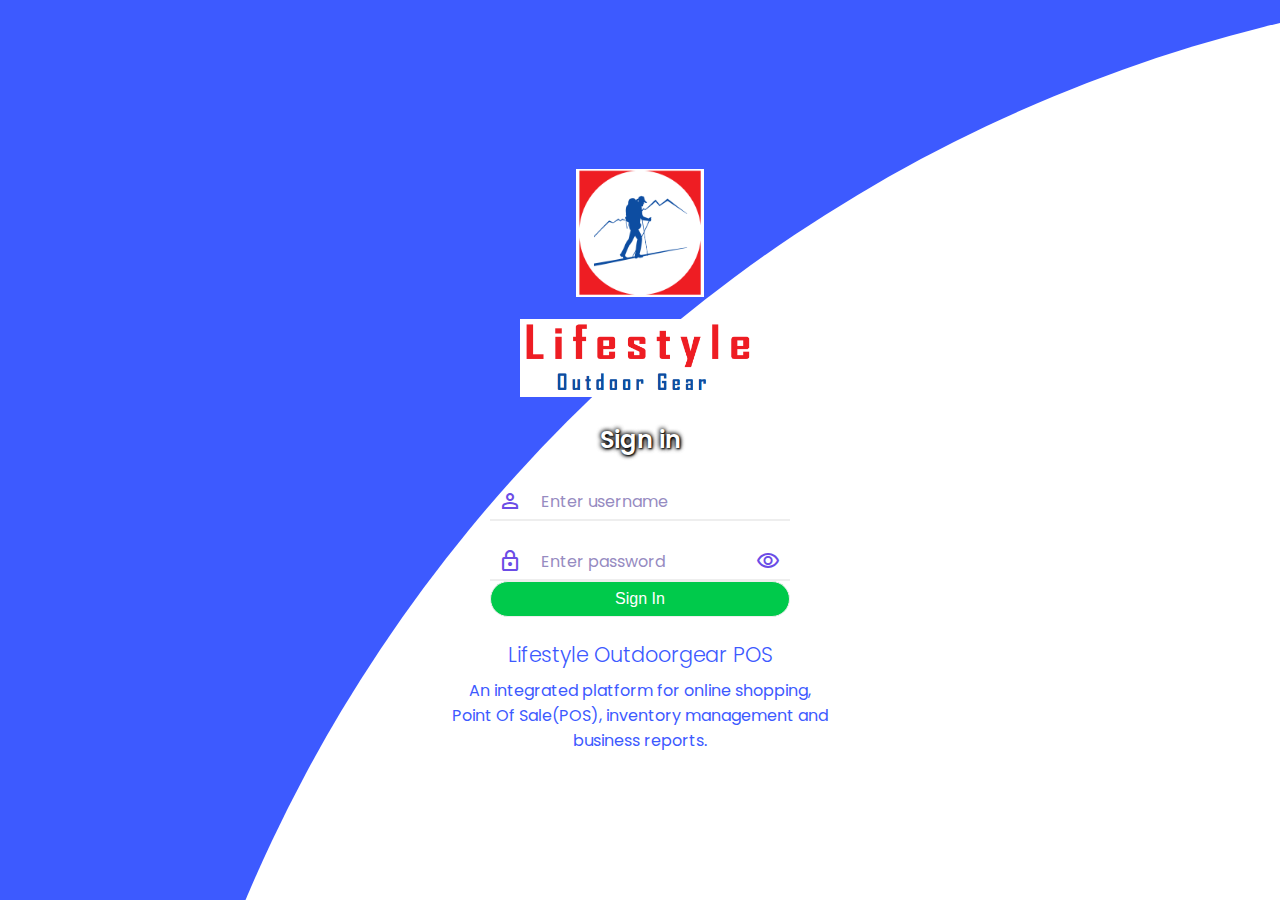
<file: pos.html>
<!DOCTYPE html>
<html lang="en">
<head>
    <meta charset="UTF-8">
    <meta http-equiv="X-UA-Compatible" content="IE=edge">
    <meta name="viewport" content="width=device-width, initial-scale=1.0">
    <link rel="icon" href="./images/favicon/favicon.ico">

    <!-- MATERIAL ICONS CDN -->
    <link rel="stylesheet" href="https://fonts.googleapis.com/icon?family=Material+Icons+Outlined">

    <!-- GOGGLE FONTS (POPINS) -->
    <link rel="preconnect" href="https://fonts.googleapis.com">
    <link rel="preconnect" href="https://fonts.gstatic.com" crossorigin>
    <link href="https://fonts.googleapis.com/css2?family=Poppins:wght@100;200;300;400;500;600;700;800;900&display=swap" rel="stylesheet">

    <title>POS LIFESTYLE</title>

    <!-- CUSTOME STYLES receipt -->
    <link rel="stylesheet" href="./css/pos.css">
    <link rel="stylesheet" href="./css/print.css" media="print">

</head>
<body>
    <nav>
        <div class="container">
            <div class="logo">
                <img src="./images/logo.png" alt="">
            </div>
            <div class="navigation">
                <a href="#" class="menu-item nav-link" data-pgno="0" data-pg="home">
                    <span class="material-icons-outlined">dashboard</span>
                    <h3>Home</h3>
                </a>
               <!--  <a href="#" class="menu-item nav-link" data-pgno="1" data-pg="sales">
                    <span class="material-icons-outlined">inventory</span>
                    <h3>Orders</h3>
                </a> -->
                <a href="#" class="menu-item nav-link" data-pgno="2" data-pg="sales">
                    <span class="material-icons-outlined">bubble_chart</span>
                    <h3>Sales</h3>
                </a>
                <form action="#" class="search-bar "> <!-- show -->
                    <label for="general-search" class="material-icons-outlined">search</label>
                    <input type="search" id="nav-search" placeholder="Search ...">
                    <input type="submit" id="general-search">
                </form>
            </div>
            <div class="profile-area">
                <div class="search-btn">
                    <span class="material-icons-outlined">search</span>
                </div>
                <div class="theme-btn">
                    <span class="material-icons-outlined active">light_mode</span>
                    <span class="material-icons-outlined">dark_mode</span>
                </div>
                <div class="cart-btn nav-link "  data-pgno="5" data-pg="cart">
                    <span class="material-icons-outlined">shopping_bag</span>
                    <small>0</small>
                </div>
                <div class="user-profile">
                    <a href="#" class="menu-item nav-link " data-pgno="4" data-pg="profile">
                        <div class="profile-photo" id="user-account-information">   
                            <img src="./images/default.png" alt="">
                        </div>
                        <h3 class="handle"></h3> 
                    </a>
                    <a href="#" title="signout" class="menu-item" data-pg='#' id="siginout">
                        <span class="material-icons-outlined">logout</span>
                    </a>
                </div>
                <button id="menu-btn">
                    <span class="material-icons-outlined">menu</span>
                </button>
            </div>
        </div>
    </nav>
    <!-- END OF NAVBAR -->
    <div class="notification_messages">
        <span class="material-icons-outlined">close</span>
    </div>

    <main>
        <div class="container">
            <section class="content">
                <div class="page show" id="home">
                    <header id="header">
                        <div class="collection-details">
                            <h2 class="outletV">Victoria Mall</h2>
                            <h2 class="collection">Collection</h2>
                            <h2 class="dateN">01-30-2022</h2>
                        </div>
                        <div class="branch-sale-stat">
                            <h2>Daily Sales</h2>
                            <span id="todaySales">00</span>
                        </div>
                        <div class="branch-order-stat">
                            <h2>Daily Orders</h2>
                            <span>00</span>
                        </div>
                        <div class="header-footer">
                            <select class="homelimit">
                                <option value="15" selected="">Showing 15 inventory products</option>
                                <option value="30">Showing 30 inventory products</option>
                                <option value="60">Showing 60 inventory products</option>
                                <option value="90">Showing 90 inventory products</option>
                                <option value="120">Showing 120 inventory products</option>
                                <option value="All">Showing all inventory products</option>
                            </select>
                            <!-- <h5> Showing <span class="previously-shown"> 217 </span> of <span class="total">538</span></h5> -->
                        </div>
                    </header>
                    <div class="listing" id="branchinventoryproducts_list">
                        <!-- <div class="preloader"></div> -->
                    </div>
                    <div class="pagination_link branchinventoryproduct-list_pagination" data-id="allbranchesinventoryproducts">
                    </div>
                </div>
                <!-- END OF HOME -->

                <div class="page" id="cart">
                    <div class="title">
                        <label class="heading">
                            <span class="material-icons-outlined">shopping_bag</span>
                            Shopping Cart
                        </label>
                        <button id="show-client-detail-btn">
                            <h3>Add Client Details</h3>
                            <span class="material-icons-outlined">
                                double_arrow
                            </span>
                        </button>
                    </div>
                    <div class="cart_details">
                        <div class="cart_items">
                        </div>
                        <div class="cart_processing">
                            <div class="cart_processing_title">
                                <label>Enter Customer Details</label>
                                <button id="clearCart">
                                    <span class="material-icons-outlined">
                                        delete
                                    </span>
                                    <i>Clear Cart</i>
                                </button>
                            </div>
                            <form class="cart_billing" action="#" method="post" id="make-transaction">
                                <div class="seachable_dropdown">
                                    <b for="update_user_fname">First Name</b>
                                    <input list="add_customer_fnames" name="add_customer_fname" placeholder="Client first name" id="add_customer_fname">
                                    <datalist id="add_customer_fnames"></datalist>
                                </div>
                                <div class="seachable_dropdown">
                                    <b for="add_customer_1name">Last Name</b>
                                    <input list="add_customer_1names" name="add_customer_1name" placeholder="Client last name" id="add_customer_1name">
                                    <datalist id="add_customer_1names"></datalist>
                                </div>
                                <div class="seachable_dropdown">
                                    <b for="add_customer_email">Email</b>
                                    <input list="add_customer_emails" name="add_customer_email" placeholder="Client Email" id="add_customer_email">
                                    <datalist id="add_customer_emails"></datalist>
                                </div>
                                <div class="seachable_dropdown">
                                    <b for="add_customer_telephone">Telephone</b>
                                    <input list="add_customer_telephones" name="add_customer_telephone" placeholder="Client Telephone" id="add_customer_telephone">
                                    <datalist id="add_customer_telephones"></datalist>
                                </div>
                                <div class="seachable_dropdown">
                                    <b for="add_purchase_date">Purchase Date</b>
                                    <input type="date" name="add_purchase_date" id="add_purchase_date">
                                </div>
                                <div class="seachable_dropdown_two">
                                    <div class="payment_type">
                                        <b for="add_payment_type">Payment Type</b>
                                        <input list="add_payment_types" name="add_payment_type" value="Cash" placeholder="Payment type" id="add_payment_type">
                                        <datalist id="add_payment_types"></datalist>
                                    </div>
                                    <div class="discount_type">
                                        <b for="add_discount">Add Discount</b>
                                        <input list="add_discounts" name="add_discount" value="Nil" placeholder="Discount" id="add_discount">
                                        <datalist id="add_discounts"></datalist>
                                    </div>
                                </div>
                                <div class="seachable_dropdown_two">
                                    <div class="sale_curency">
                                        <b for="sale_curency">Select Currecy</b>
                                        <input list="sale_curencies" name="sale_curency" value="Shillings" placeholder="Search for sale_curency" id="sale_curency">
                                        <datalist id="sale_curencies">
                                        </datalist>
                                    </div>
                                    <div class="print_receipt">
                                        <b for="prechecked_print_receipt">Print receipt</b>
                                        <label for="prechecked_print_receipt" class="prechecked_print_receipt">
                                            <input type="checkbox" name="prechecked_print_receipt" checked="checked" id="prechecked_print_receipt" value="print">
                                            <span>Print</span>
                                        </label>
                                    </div>
                                </div>
                                <div class="surmmery">
                                    <div class="sale_billing">
                                        <span>Total Quantity: <b id="totalQuantity">1</b></span>
                                        <span>Total Price: <b id="totalPrice_identifier">0 /=</b></span>
                                        <span>Discount Price: <b id="DiscountPrice_identifier">0 /=</b></span>
                                    </div>
                                    <div class="billing_info">
                                        <span>Discount: <b id="discount_identifier">0%</b></span>
                                        <span>Payment: <b id="payment_type">Cash</b></span>
                                        <span class="cart_btn">
                                            <button id="checkout_btn">
                                                Checkout 
                                                <span class="material-icons-outlined">
                                                    arrow_forward_ios
                                                </span>
                                            </button>
                                        </span>
                                    </div>
                                </div>
                            </form>
                
                            <div class="cart_processing_title">
                                <button id="preview-receipt-btn">Preview Receipt</button>
                                <select id="admin_sale_at_specific_branch" disabled="true">
                                </select>
                            </div>
                            <div class="receipting">
                                <div class="receipt" id="receipt">
                                    <div class="receipt_header">
                                        <div class="logo">
                                            <img src="./images/logo.png">
                                        </div>
                                        <div class="contact">
                                            <span class="full_width"><b>Website:</b> www.lifestyleoutdoorgear.com</span>
                                            <span class="full_width"><b>Email:</b>tactical.ug@gmail.com</span>
                                            <span class="full_width"><b>Phone:</b>+256754244838</span>
                                            <span class="full_width"><b id="outlet">Outlet: null</b></span>
                                        </div>
                                        <div class="receipt_number">
                                            <span id="invoice_no"><b>No.</b></span>
                                            <span id="invoice_date"><b>Date</b>: </span>
                                        </div>
                                    </div>
                                    <div class="receipt_body">
                                        <table class="receipt_table">
                                            <thead>
                                                <tr>
                                                    <th>Code</th>
                                                    <th>Name</th>
                                                    <th><span class="item_quantity">Qty</span></th>
                                                    <th>Price</th>
                                                    <th>Total</th>
                                                </tr>
                                            </thead>
                                            <tbody id="receipt_items">
                                            </tbody>
                                        </table>
                                    </div>
                                    <div class="receipt_footer">
                                        <span id="payType"><b>Payment:</b> null</span>
                                        <span class="rTotal"><b>Total:</b> <b id="totalPrice">210,000</b><small id="currencySymbol"></small></span>
                                        <span class="attendant">You have been served by <b id="receipt_attendant">Tom</b></span>
                                        <span class="remarks">Thank you for shopping with us.</span>
                                        <span class="close">POS SYSTEM DESIGNED BY RMDiz. <br>QUICK CONTACT NUMBER +256705314188 @ MWAMBALA ROGERS</span>
                                    </div>
                                </div>
                            </div>
                        </div>   
                    </div>
                </div>
                <div class="page" id="profile">
                    <div class="left">
                        <div class="card">
                            <div class="profile-photo" id="profile-user-image">
                                <img src="./images/default.png">
                            </div>
                            <span id="profile-username">@Jackline</span>
                            <h2 id="profile-name">Name: Naluyange Jackline</h2>
                            <h2 id="profile-email">Email: tactical.ug@gmail.com</h2>
                            <h2 id="profile-telephone">telephone: 0789684926</h2>
                            <h2 id="profile-branch">Attendant</h2>
                        </div>
                    </div>
                    <div class="right">
                        <div class="title">
                            <h3>Update your profile</h3>
                            <span class="material-icons-outlined">person</span>
                        </div>
                        <form class="cart_billing">
                            <div class="seachable_dropdown">
                                <b for="add_customer_fname">First Name</b>
                                <input type="text" name="update_user_fname" placeholder="User first name" id="update_user_fname">
                            </div>
                            <div class="seachable_dropdown">
                                <b for="update_user_1name">Last Name</b>
                                <input type="text" name="update_user_1name" placeholder="User last name" id="update_user_1name">
                            </div>
                            <div class="seachable_dropdown">
                                <b for="update_user_email">Email</b>
                                <input type="text" name="update_user_email" placeholder="User Email" id="update_user_email">
                            </div>
                            <div class="seachable_dropdown">
                                <b for="update_user_telephone">Telephone</b>
                                <input type="text" name="update_user_telephone" placeholder="User Telephone" id="update_user_telephone">
                            </div>
                            <div class="seachable_dropdown">
                                <b for="update_user_username">username</b>
                                <input type="text" name="update_user_username" placeholder="User username" id="update_user_username">
                            </div>
                            <div class="seachable_dropdown">
                                <b for="update_user_type">user Type</b>
                                <input type="text" name="update_user_type" placeholder="User password" id="update_user_type">
                            </div>
                        </form>
                    </div>
                </div>
                <div id="orders" class="page wrapper report-section">
                    <div class="section-title-nw">
                        <span class="material-icons-outlined table-filter">bubble_chart </span>

                        <div class="title-head">
                            <span class="material-icons-outlined">monitoring</span>
                            <h3>Sales List</h3>
                        </div>
                        <div class="title-modifications ">
                            <a id="export_product">
                                <h3>Export </h3>
                                <span class="material-icons-outlined">cloud_sync</span>
                            </a>
                            <button class="btn bg-primary" id="newInventory">
                                <span class="material-icons-outlined">add</span>
                            </button>
                            <button class="btn bg-success" id="editInventory">
                                <span class="material-icons-outlined">edit</span>
                            </button>
                            <button class="btn bg-danger" id="deleteInventory">
                                <span class="material-icons-outlined">delete</span>
                            </button>
                        </div>
                    </div>
                    <div class="report-statistics">
                        <div class="cards">
                        </div>
                        <div class="filtration">
                             <label>
                                 <input type="date" id="sdate">
                                 <span>To</span>
                                 <input type="date" id="ete">
                             </label>
                             <label>
                                <select class="showlimit">
                                    <option value="15" selected="">Showing 15 </option>
                                    <option value="30">Showing 30 </option>
                                    <option value="60">Showing 60 </option>
                                    <option value="90">Showing 90 </option>
                                    <option value="120">Showing 120 </option>
                                    <option value="All">Showing all</option>
                                </select>
                            </label>
                        </div>
                    </div>

                    <table class="designed">
                        <thead>
                            <tr>
                                <th>
                                    <label class="counter">
                                        <span>#</span>
                                        <span class="material-icons-outlined">unfold_more</span>
                                    </label>
                                </th>
                                <th  class="">
                                    <label>
                                        <span>Branch</span>
                                        <span class="material-icons-outlined">unfold_more</span>
                                    </label>
                                </th>
                                <th>
                                    <label class="action">
                                        <span>Action</span>
                                    </label>
                                </th>
                                <th class="count">
                                    <label class="short-fixed">
                                        <span>Invoice</span>
                                        <span class="material-icons-outlined">unfold_more</span>
                                    </label>
                                </th>
                                <th class="count">
                                    <label class="short-fixed">
                                        <span>Items</span>
                                        <span class="material-icons-outlined">unfold_more</span>
                                    </label>
                                </th>
                                <th>
                                    <label>
                                        <span>Total Price</span>
                                        <span class="material-icons-outlined">unfold_more</span>
                                    </label>
                                </th>
                                <th  class="">
                                    <label>
                                        <span>Attendant</span>
                                        <span class="material-icons-outlined">unfold_more</span>
                                    </label>
                                </th>
                                <th  class=" ">
                                    <label>
                                        <span>Date</span>
                                        <span class="material-icons-outlined">unfold_more</span>
                                    </label>
                                </th>
                                <th  class=" ">
                                    <label>
                                        <span>Type</span>
                                        <span class="material-icons-outlined">unfold_more</span>
                                    </label>
                                </th>
                                <th>
                                    <label >
                                        <span>Customer</span>
                                        <span class="material-icons-outlined">unfold_more</span>
                                    </label>
                                </th>
                            </tr>
                        </thead>
                        <tbody id="orders_list">
                        </tbody>
                        
                    </table>
                    <div class="pagination_link order-list_pagination">
                    </div>
                </div>
                <div id="sales" class="page wrapper report-section">
                    <div class="section-title">
                        <div class="title-head">
                            <span class="material-icons-outlined">bubble_chart </span>
                            <h3>Sales List</h3>
                        </div>
                    </div>
                    <div class="report-statistics">
                        <div class="cards">
                        </div>
                        <div class="filtration">
                            <select class="salelimit">
                                <option value="15" selected="">Showing 15 </option>
                                <option value="30">Showing 30 </option>
                                <option value="60">Showing 60 </option>
                                <option value="90">Showing 90 </option>
                                <option value="120">Showing 120 </option>
                                <option value="All">Showing all</option>
                            </select>
                            <select class="listing_type">
                                <option value="invoice">Invoice Based </option>
                                <option value="sale">Purchase Based </option>
                            </select>
                            <select class="branch_list">
                                <option selected="">Branch </option>
                            </select>
                            <select class="payment_type_list">
                                <option selected="">Type </option>
                            </select>
                            <select class="currency_list">
                                <option selected="">Currency </option>
                            </select>
                            <label>
                                <input type="date" id="startdate">
                                <span>To</span>
                                <input type="date" id="enddate">
                            </label>
                        </div>
                    </div>
                    <table class="design">
                        <thead>
                            <tr>
                                <th>
                                    <label class="counter">
                                        <span>#</span>
                                        <span class="material-icons-outlined">unfold_more</span>
                                    </label>
                                </th>
                                <th  class="">
                                    <label class="sale-remarks">
                                        <span>Sale remarks</span>
                                        <span class="material-icons-outlined">unfold_more</span>
                                    </label>
                                </th>
                                <th>
                                    <label class="action">
                                        <span>Action</span>
                                    </label>
                                </th>
                                <th  class="">
                                    <label>
                                        <span>Code</span>
                                        <span class="material-icons-outlined">unfold_more</span>
                                    </label>
                                </th>
                                <th  class="">
                                    <label>
                                        <span>Branch</span>
                                        <span class="material-icons-outlined">unfold_more</span>
                                    </label>
                                </th>
                                <th class="count">
                                    <label class="short-fixed">
                                        <span>Invoice</span>
                                        <span class="material-icons-outlined">unfold_more</span>
                                    </label>
                                </th>
                                <th class="count">
                                    <label class="short-fixed">
                                        <span>Qty</span>
                                        <span class="material-icons-outlined">unfold_more</span>
                                    </label>
                                </th>
                                <th class="count">
                                    <label class="short-fixed">
                                        <span>Price</span>
                                        <span class="material-icons-outlined">unfold_more</span>
                                    </label>
                                </th>
                                <th>
                                    <label>
                                        <span>Total</span>
                                        <span class="material-icons-outlined">unfold_more</span>
                                    </label>
                                </th>
                                <th  class="">
                                    <label>
                                        <span>Attendant</span>
                                        <span class="material-icons-outlined">unfold_more</span>
                                    </label>
                                </th>
                                <th  class=" ">
                                    <label>
                                        <span>Date</span>
                                        <span class="material-icons-outlined">unfold_more</span>
                                    </label>
                                </th>
                                <th  class=" ">
                                    <label>
                                        <span>Type</span>
                                        <span class="material-icons-outlined">unfold_more</span>
                                    </label>
                                </th>
                                <th>
                                    <label >
                                        <span>Customer</span>
                                        <span class="material-icons-outlined">unfold_more</span>
                                    </label>
                                </th>
                            </tr>
                        </thead>
                        <tbody id="sales_list">
                            <!-- <div class="preloader"></div>  -->
                        </tbody>
                    </table>
                    <table class="design">
                        <thead>
                            <tr>
                                <th>
                                    <label class="counter">
                                        <span>#</span>
                                        <span class="material-icons-outlined">unfold_more</span>
                                    </label>
                                </th>
                                <th  class="">
                                    <label>
                                        <span>Branch</span>
                                        <span class="material-icons-outlined">unfold_more</span>
                                    </label>
                                </th>
                                <th>
                                    <label class="action">
                                        <span>Action</span>
                                    </label>
                                </th>
                                <th class="count">
                                    <label class="short-fixed">
                                        <span>Invoice</span>
                                        <span class="material-icons-outlined">unfold_more</span>
                                    </label>
                                </th>
                                <th class="count">
                                    <label class="short-fixed">
                                        <span>Items</span>
                                        <span class="material-icons-outlined">unfold_more</span>
                                    </label>
                                </th>
                                <th>
                                    <label>
                                        <span>Total Price</span>
                                        <span class="material-icons-outlined">unfold_more</span>
                                    </label>
                                </th>
                                <th  class="">
                                    <label>
                                        <span>Attendant</span>
                                        <span class="material-icons-outlined">unfold_more</span>
                                    </label>
                                </th>
                                <th  class=" ">
                                    <label>
                                        <span>Date</span>
                                        <span class="material-icons-outlined">unfold_more</span>
                                    </label>
                                </th>
                                <th  class=" ">
                                    <label>
                                        <span>Type</span>
                                        <span class="material-icons-outlined">unfold_more</span>
                                    </label>
                                </th>
                                <th>
                                    <label >
                                        <span>Customer</span>
                                        <span class="material-icons-outlined">unfold_more</span>
                                    </label>
                                </th>
                            </tr>
                        </thead>
                        <tbody id="invoices_list">
                        </tbody>
                    </table>
                    <div class="pagination_link invoice-list_pagination" data-id="allbranchessaleinvoices"></div>

                    <table id="sale_export_tb" class="hide">
                        <tr>
                            <th><span>Sale remarks</span></th>
                            <th><span>Code</span></th>
                            <th><span>Branch</span></th>
                            <th><span>Invoice</span></th>
                            <th><span>Qty</span></th>
                            <th><span>Price</span></th>
                            <th><span>Total</span></th>
                            <th><span>Attendant</span></th>
                            <th><span>Date</span></th>
                            <th><span>Type</span></th>
                            <th><span>Customer</span></th>
                        </tr>
                    </table>
                </div>
            </section>
        </div>
    </main>
    <script src="https://cdnjs.cloudflare.com/ajax/libs/jquery/3.5.1/jquery.min.js"></script>
    <!-- <script type="text/javascript" src="./js/jQuery.js"></script> -->
    <script type="module" src="./js/main.js"></script>
</body>
</html>
</file>
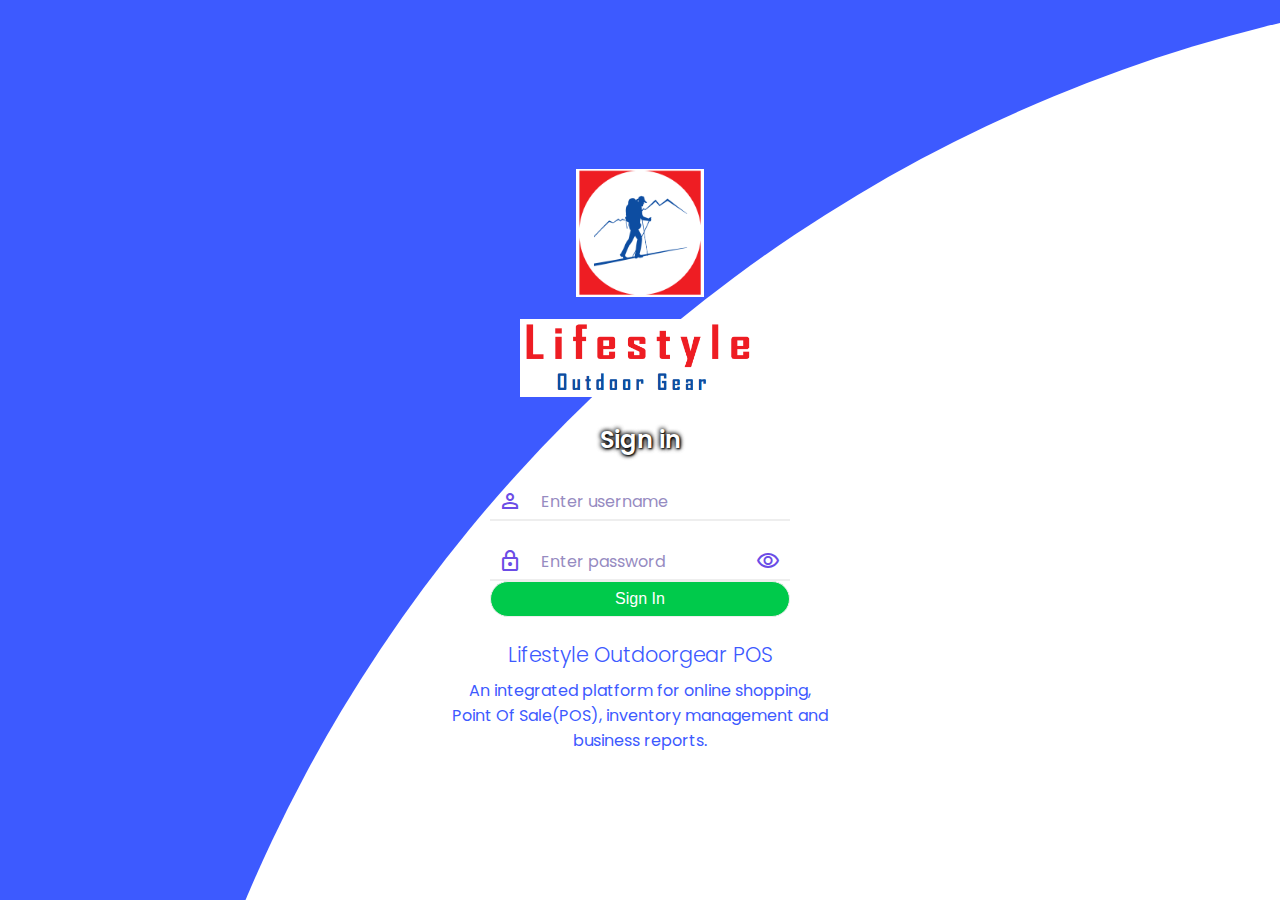
<file: signin.html>
<!DOCTYPE html>
<html lang="en">
<head>
    <meta charset="UTF-8">
    <meta http-equiv="X-UA-Compatible" content="IE=edge">
    <meta name="viewport" content="width=device-width, initial-scale=1.0">
    <link rel="icon" href="./images/favicon/favicon.ico">

    
    <!-- MATERIAL ICON CDN -->
    <link rel="stylesheet" href="https://fonts.googleapis.com/css2?family=Material+Symbols+Outlined:opsz,wght,FILL,GRAD@20..48,100..700,0..1,-50..200" />
    <!-- <link rel="stylesheet" href="https://fonts.sandbox.google.com/css2?family=Material+Symbols+Outlined:opsz,wght,FILL,GRAD@48,400,0,0" /> -->


    <!-- GOGGLE FONTS (POPINS) -->
    <link rel="preconnect" href="https://fonts.googleapis.com">
    <link rel="preconnect" href="https://fonts.gstatic.com" crossorigin>
    <link href="https://fonts.googleapis.com/css2?family=Poppins:wght@100;200;300;400;500;600;700;800;900&display=swap" rel="stylesheet">

    <title>LIFESTYLE OUTDOORGEAR</title>

    <!-- CUSTOME STYLES -->
    <link rel="stylesheet" href="./css/style.css">

</head>
<body>
    <div class="notification_messages"></div>
    <section class="sign-in-container" id="sign-in-container">
        <form action="index.html?pg=signin" method="post" id="sign-in-form"> 
            <div class="logo">
                
                <img src="./images/box-logo.png">
                <img src="./images/logo.png">
            </div>
            <h2>Sign in</h2>
            <div class="input-field">
                <span class="material-symbols-outlined">person</span>
                <input type="text" name="username" id="signinUsername" required>
                <small></small>
                <label>Enter username</label>
            </div>
            <div class="input-field">
                <span class="material-symbols-outlined">lock</span>
                <input type="password" name="password" id="signinPassword" required>
                <small></small>
                <label>Enter password</label>
                <span class="material-symbols-outlined" id="togglePass">visibility</span>
            </div>
            <input type="submit" name="signin" value="Sign In" id="signin-btn" class="btn btn-round">
            <div class="details">
                <h2>Lifestyle Outdoorgear POS</h2>
                <p>
                    An integrated platform for online shopping, Point Of Sale(POS), inventory management and business reports. 
                </p>
            </div>
        </form>
    </section>
    
    <script src="https://cdnjs.cloudflare.com/ajax/libs/jquery/3.5.1/jquery.min.js"></script>
    <!-- <script type="text/javascript" src="./js/jQuery.js"></script> -->
    <!-- <script src="./js/jquer.js"></script> -->
    <script src="./js/starter.js"></script>
</body>
</html>
</file>
<file: css/style.css>
@import url('https://fonts.googleapis.com/css2?family=Poppins:wght@100;200;300;400;500;600;700;800;900&display=swap');

/* ****************************** VARIABLES card ********************** */
:root{
    --grey: #eee;
    --dark-grey: #aaaaaa;
    --dark: #342e37;
    --blue:  #3d5aff;
    --white: #fff;


    --light: hsl(252, 30%, 95%);
    --gray: hsl(252, 30%, 65%);
    --white: hsl(252, 30%, 100%);
    --dark: hsl(252, 30%, 17%);
    --blue:  #3d5aff;
    --primary: hsl(252, 75%, 60%);
    --secoundry: hsl(252, 100%, 90%);
    --success: hsl(120, 95%, 65%);
    --danger: hsl(0, 95%, 65%);
    --black: hsl(252, 30%, 10%);

    --radius: 2rem;
    --card-radius: 1rem;
    --btn-padding: .6rem 2rem;
    --search-padding: 0.6rem 1rem;
    --card-padding: 1rem;

    --success: rgb(0, 202, 75);
    --danger: #f00;
    --warning: rgb(234, 181, 7);


    --padding-1: 1rem;
    --padding-2: 8px;

    --border-radius-1: 1rem;
    --border-radius-2: 6px;
    
    --main-bg: #ffffff;
    --second-bg: #fafafb;
    --txt-color: #455560;
    --txt-white: #fff;
    --main-color: #349eff;
    --second-color: #62b4ff;
    --box-shadow: rgba(149, 157, 165, .2) 0px 8px 24px;

    --main-bg-light: #ffffff;
    --second-bg-light: #fafafa;
    --txt-color-light: #455560;
    --box-shadow-light: rgba(149, 157, 165, .2) 0px 8px 24px;

    --main-bg-dark: #2d2d2d;
    --second-bg-dark: #202020;
    --txt-color-dark: #bbbbbb;
    --box-shadow-dark: rgba(0, 0, 0, .2) 0px 5px 10px;

    --main-color-blue: #349eff;
    --second-color-blue: #62b4ff;

    --main-color-red: #fb0b12;
    --second-color-red: #ff4a6b;

    --main-color-cyan: #10d4d2;
    --second-color-cyan: #2ae9e6;

    --main-color-green: #019707;
    --second-color-green: #4caf50;

    --main-color-orange: #d68102;
    --second-color-orange: #fca11a;

    --sidebar-width: 300px;
    --transition-cubic: cubic-bezier(0.175, .885, .32, 1.275);

}

/* ****************************** CSS RESET ********************** */
*{
    margin: 0;
    padding: 0;
    box-sizing: border-box;
    text-decoration: none;
    font-size: 16px;
}
li{
    list-style: none;
}
/* ****************************** THEME ********************** */
.theme-mode-light{
    --main-bg: var(--main-bg-light);
    --second-bg: var(--second-bg-light);
    --txt-color: var(--txt-color-light);
    --box-shadow: var(--box-shadow-light);
}
.theme-mode-light{
    --main-bg: var(--main-bg-dark);
    --second-bg: var(--second-bg-dark);
    --txt-color: var(--txt-color-dark);
    --box-shadow: var(--box-shadow-dark);
}
.theme-color-blue{
    --main-color: var(--main-color-blue);
    --second-color: var(--second-color-blue);
}
.theme-color-red{
    --main-color: var(--main-color-red);
    --second-color: var(--second-color-red);
}
.theme-color-cyan{
    --main-color: var(--main-color-cyan);
    --second-color: var(--second-color-cyan);
}
.theme-color-green{
    --main-color: var(--main-color-green);
    --second-color: var(--second-color-green);
}
.theme-color-orange{
    --main-color: var(--main-color-orange);
    --second-color: var(--second-color-orange);
}

.light-background{
    background: var(--main-bg-light);
    color: #000000;
}
.dark-background{
    background: var(--main-bg-dark);
    color: var(--txt-white);
}

.blue-color{
    background: var(--main-color-blue) !important;
    color: var(--txt-white) !important;
}
.red-color{
    background: var(--main-color-red) !important;
    color: var(--txt-white) !important;
}
.cyan-color{
    background: var(--main-color-cyan) !important;
    color: var(--txt-white) !important;
}
.green-color{
    background: var(--main-color-green) !important;
    color: var(--txt-white) !important;
}
.orange-color{
    background: var(--warning) !important;
    color: var(--txt-white) !important;
}
.primary-color{
    background: var(--primary) !important;
    color: var(--txt-white) !important;
}

.theme-menu{
    position: fixed;
    top: 0;
    right: -400px;
    width: 300px;
    height: 100vh;
    padding: 20px;
    z-index: 99;
    background: var(--main-bg);
    box-shadow: var(--box-shadow);
    transition: right .5s var(--transition-cubic);
}
.theme-menu.active{
    right: 0;
}
.theme-menu__close{
    position: absolute;
    top: 17px;
    right: 20px;
    background: transparent;
    font-size: 1.5rem;
    cursor: pointer;
}
.theme-menu__select{
    margin-top: 40xp;
}
.mode-list{
    margin-top: 20px;
}
.mode-list > li{
    display: flex;
    align-items: center;
    cursor: pointer;
    font-size: .85rem;
    cursor: pointer;
}
.mode-list > li label{
    cursor: pointer;
}
.mode-list > li ~ li{
    margin-top: 10px;
}

.mode-list__color{
    width: 30px;
    height: 30px;
    border-radius: 50%;
    display: flex;
    align-items: center;
    justify-content: center;
    margin-right: 10px;
    font-size: 1.5rem;
    border: 1px solid var(--grey);
}
.mode-list__color > span{
    transform: scale(0);
    transition: transform .5s var(--transition-cubic);
}
.mode-list__color > span.active{
    transform: scale(1);
    transition: transform .5s var(--transition-cubic);
}

/* ****************************** BASE STYLES ********************** */
html{
    scroll-behavior: smooth;
    overflow-x: hidden;
    overflow-y: auto;
}
body{
    display: flex;
    justify-content: center;
    align-items: center;
    min-height: 100vh;
    width: 100vw;
    background: var(--blue);
    font-family: 'Poppins', sans-serif;
}
input,textarea,
select{
    background: transparent;
    padding: .5rem;
    border: 1px solid var(--grey);
    outline: none;
}
/* ****************************** FONTS ********************** */
h1, h2, h3{
    font-size: 1.2em;
}
h1,h2,h3,h4{
    font-weight: 400;
}
p,a,li{
    color: var(--dark);
}

/************************************ GENERAL STYLES *******************************************************/
.ghostwhite{
    background: ghostwhite;
}
.white{
    background: var(--txt-white);
    font-weight: 600;
}
.primary{
    color: var(--primary);
    font-weight: 700;
}
.danger{
    color: var(--danger);
    font-weight: 600;
}
.warning{
    color: var(--warning);
    font-weight: 600;
}
.success{
    color: var(--success);
    font-weight: 600;
}
.bg-white{
    background: var(--txt-white) !important;
    color: var(--primary) !important;
}
.bg-primary{
    background: var(--primary) !important;
    color: var(--txt-white) !important;
}
.bg-blue{
    background: var(--blue) !important;
}
.bg-success{
    background: var(--success) !important;
}
.bg-danger{
    background: var(--danger) !important;
}
.container{
    width: 90%;
    margin: 0 auto;
}

::-webkit-scrollbar {
    width: .6em;
    height: .4em;
    background: var(--white);
}
   
::-webkit-scrollbar-track {
    box-shadow: inset 0 0 6px rgba(0, 0, 0, 0.3);
    cursor: pointer;
}
   
::-webkit-scrollbar-thumb {
    background-color: var(--primary);
    outline: none;
    border-radius: 55px;
    cursor: pointer;
}

/* **************************************** SECTION TITLE *********************************** */
/*.section-title{
    display: flex;
    flex-direction: row;
    justify-content: space-between;
    align-items: center;
    height: 3rem;
    background: var(--white);
    position: relative;
    width: 100%;
    overflow-x: unset;
    overflow-y: hidden;
    z-index: 5;
}
.section-title span.table-filter{
    position: absolute;
    top: .2rem;
    cursor: pointer;
    color: var(--txt-white);
    right: .5rem;
    background: var(--main-color-blue);
    padding: .5rem;
    z-index: 500;
}
.section-title .title-head{
    display: flex;
    align-items: center;
    flex-direction: row;
    color: var(--dark);
}
.section-title .title-head span{
    padding: 0 .5rem;
    font-size: 1.6rem;
}
.section-title .title-head h3{
    font-size: 1.1rem;
    font-weight: 400;
}
.title-modifications select{
    width: 100%;
}
.title-modifications{
    position: fixed;
    right: 0rem;
    top: 6rem; 
    width: 250px;
    display:flex;
    flex-wrap: wrap;
    background: var(--white);
    border: 1px solid var(--dark);
    padding: .2rem .5rem;
    border-radius: .5rem;
    overflow-x: hidden;
    transition: all .3s var(--transition-cubic);
}
.title-modifications.hide{
    right: -300px;
}
.title-modifications select{
    padding: .5rem .4rem;
    height: 2.53rem;
    background: var(--white);
    color: var(--dark);
    font-size: .85rem;
    border-radius: var(--card-radius);
    outline: none;
}
.title-modifications a{
    padding: .2rem;
    cursor: pointer;
    border: 1px solid var(--white);
    background: var(--primary);
    width: 6rem;
    color: var(--white);
    display: flex;
    align-items: center;
    justify-content: center;
    border-radius: var(--card-radius);
}
.title-modifications a h3{
    font-size: .9rem;
    font-weight: 400;
}
.title-modifications a span{
    font-size: 1.6rem;
    margin-left: .5rem;
}
.title-modifications button{
    display: flex;
    align-items: center;
    justify-content: center;
    cursor: pointer;
    border: 1px solid transparent;
    background: transparent;
    color: var(--white);
    border-radius: var(--card-radius);
    width: 2.5rem;
    border-radius: 50%;
    height: 2.5rem;
}
.title-modifications button span{
    font-size: 1.5rem;
    pointer-events: none;
}
.title-modifications button h3{
    font-size: .9rem;
    margin-right: 1rem;
    pointer-events: none;
}
.title-modifications button#deleteProduct{
    background: #f00;
    margin-right: .5rem;
}*/
.branchInventory-section{
    position: relative;
}
/* ************************************* TABLE ****************************************** */

/* ************************************* TABLE ****************************************** */
table.hide{display: none;}
table.design{
    width: 100%;
    border-collapse: collapse;
    overflow: hidden;
    display: block;
    overflow-x: auto;
    white-space: nowrap;
    z-index: 1;
    background: var(--white);
    position: relative;
    min-height: 40rem;
    height: auto;
    /*overflow-y: unset;*/
}
table.design.hide{
    height: 0;
    min-height: 0;
    overflow-x: hidden;
}
table.design tbody,
table.design thead{
    display: table;
    width: 100% !important;
    position: relative;
}
table.design tr td, 
table.design tr th {
    padding: 0;
    margin: 0;
    gap: 0;
    position: relative;
}
table.design thead{
    background: var(--blue);
    color: var(--white);
}
table.design tr td label,
table.design tr th label{
    min-width: 7rem;
    display: flex;
    flex-direction: row;
    justify-content: space-between;
    font-weight: 300;
    overflow: hidden !important;
    padding: .5rem;
}
table.design tr td label.sale-remarks,
table.design tr th label.sale-remarks{
    min-width: 500px;
}
table.design tr td label.password,
table.design tr th label.password{
    width: 6rem;
}
table.design td.disapear,
table.design th.disapear{
    display: none;
}
table.design tr th label.counter,
table.design tr td label.counter{
    min-width: 3.5rem !important;
    max-width: 3.5rem !important;
    justify-content: center;
    align-items: center;
}
table.design tr td label.fixed-width,
table.design tr th label.fixed-width{
    width: 20rem !important;
}
table.design tr td label.desc-fixed-width,
table.design tr th label.desc-fixed-width{
    width: 30rem !important;
}
table.design tr td label.short-fixed,
table.design tr th label.short-fixed{
    width: 6rem !important;
}
table.design tr td label.status{
    width: 3.5rem;
    font-size: .89rem;
    font-weight: 300;
}
table.design tr td label.action,
table.design tr th label.action{
    width: 7rem;
    justify-content: center;
    align-items: center;
    gap: .05rem;
}
table.design tr th label.image,
table.design tr td div.image{
    min-width:4.5rem;
    max-width:4.5rem;
    height: 3.5rem;
    display: flex;
    align-items: center;
    overflow: hidden;
    position: relative;
    cursor: pointer;
}
table.design tr td img.preview-image{
    height: 10rem;
    position: absolute;
    left: 98%;
    top: 0;
    z-index: -1;
    opacity: 0;
}
table.design tr td:hover img.preview-image{
    z-index: 3;
    opacity: 1;
}
table.design tr td div.image img{
    height: 3.4rem;
    object-fit: contain;
    border-radius: 50%;
}
table.design tr td div.image input{display: none;}
table.design tr td div.image span{
    position: absolute;
    cursor: pointer;
    top: 0;
    right: 0;
    padding: .5rem;
    background: var(--white);
    color: var(--dark);
    border: 1px solid var(--gray);
    border-radius: 50%;
    font-size: 1rem;
}
table.design tr td div.image span:hover{
    background: var(--blue);
    color: var(--white);
}
table.design tr td label.action span{
    font-size: 1.3rem;
    display: flex;
    justify-content: center;
    align-items: center;
    height: 1.8rem;
    aspect-ratio: 1/1;
    cursor: pointer;
    border-radius: 50%;
    height: 2rem;
    width: 2rem;
}
table.design tr td label.action span:hover{
    color: var(--black);
}
table.design tr{
    border-bottom: 1px solid var(--white);
    z-index: 2;
    position: relative;
    left: 0%;
    top: 0;
    animation-name: trReveal;
    height: 3rem !important;
    transition: all .5s var(--transition-cubic);
}
@keyframes trReveal {
  0%   {left:100%; opacity: 0; }
  100% {left:0%; opacity: 1;}
}
table.design tr.revealed{
    
    /*opacity: 1;report-statistics*/
    /*left: 0;*/
}
table.design tr.active{
    position: relative;
    left: 0;
    right: 0;
    /*top: -3rem;*/
    background: var(--primary);
    color: var(--white);
    z-index: 3;
}

table.design tr.active td label{
    color: var(--white) !important;
}
table.design tr::before{
    content: "";
    position: absolute;
    left: 0;
    width: .5rem;
    top: 30%;
    bottom: 30%;
    background-color: var(--white);
    border-radius: .5rem;
}
table.design tbody{
    position: relative;
    overflow: hidden;
    padding-bottom: 5rem;
    /*display: flex;
    flex-direction: column;
    align-self: flex-start;*/
    overflow-y: visible;
}

table.design tbody tr::after{
    content: "";
    position: absolute;
    right: 0;
    width: .5rem;
    top: 30%;
    bottom: 30%;
    background-color: var(--white);
    border-radius: .5rem;
    background: var(--white);
}
table.design tbody tr.active,
table.design tbody tr:hover{
    background: var(--primary);
    color: var(--white);
    cursor: pointer;
    border-bottom: 1px solid var(--white);
    z-index: 3;
}
table.design tr:hover td label.action span,
table.design tr:hover td label,
table.design tr.active td label.action span,
table.design tr.active td label{
    color: var(--white) !important;
}
table.design tr.active::after,
table.design tr.active::before,
table.design tbody tr:hover::after,
table.design tbody tr:hover::before{
    background: var(--white) !important;
}
table.design tbody tr td  label input,
table.design tbody tr td  label select,
table.design tbody tr td  label input[type='text']{
    width: 100% !important;
    padding: inherit;
    background: var(--white);
    border: 1px solid var(--primary);
    color: var(--primary);
    font-size: inherit;
}
table.design tr.unrevealed{
    left: 100%;
    transition: all 1s linear;
}

table.design tr td.det{
    position: absolute;
    left: 0;
    right: 0;
    top: 3rem;
    height: 0 !important;
    overflow: hidden;
    transition: height .5s linear;
    background: var(--grey);
}
table.design tr.active td.det{
    transition: height .5s linear;
    height: 30rem !important;
}
table.design tr.hide{
    visibility: hidden;
    pointer-events: none;
    position: absolute;
    top: -35rem;
}

table.design tr.hide td.det{
    transition: height .5s linear;
    height: 30rem !important;
    display: none;
}
table.design tr td.det .moreinvoicedetails{
    border: 2px solid var(--primary);
    display: flex;
    flex-direction: column;
    width: 100%;
    height: 37rem !important;
    background: var(--white);
    z-index: 3;
    cursor: default;
    overflow: hidden;
    overflow-x: auto;
    border-bottom-left-radius: .5rem;
    border-bottom-right-radius: .5rem;
}
table.design tr td.det .moreinvoicedetails .invoice_header{
    padding: .3rem;
    display: flex;
    align-items: flex-start;
    color: var(--dark);
    position: relative;
    padding-top: 1.5rem;
    height: 6.5rem;
    min-width: 100%;
    border-radius: .5rem;
}
table.design tr td.det .moreinvoicedetails .invoice_header .attendant_info{
    width: 12rem;
    overflow: hidden;
    display: flex;
    align-items: center;
    position: relative;
}
table.design tr td.det .moreinvoicedetails .invoice_header .head{
    position: relative;
}
table.design tr td.det .moreinvoicedetails .invoice_header .attendant_info .small-imag{
    display: flex;
    width: 3rem;
    height: 3rem;
    overflow: hidden;
    border-radius: 50%;
    border: 2px solid var(--warning);
}
table.design tr td.det .moreinvoicedetails .invoice_header .attendant_info .small-imag img{
    height: inherit;
    aspect-ratio: 1/1;
    object-fit: contain;
}
table.design tr td.det .moreinvoicedetails .invoice_header .det-edit-box{
    display: flex;
    flex-direction: column;
    height: 4rem;
    color: var(--dark);
}
table.design tr td.det .moreinvoicedetails .invoice_header .det-edit-box *{
    display: block;
    font-size: .9rem;
    font-weight: 400;
    color: var(--dark) !important;
}
table.design tr td.det .moreinvoicedetails .invoice_header .det-edit-box label{
    font-weight: 500;
}
table.design tr td.det .moreinvoicedetails .invoice_header .invoice_pricing{
    display: flex;
    align-items: center;
    height: 4rem;
    position: relative;
}
table.design tr td.det .moreinvoicedetails .invoice_header .customer,
table.design tr td.det .moreinvoicedetails .invoice_header .price-and-currency{
    display: flex;
    align-items: center;
    position: relative;
}
table.design tr td.det .moreinvoicedetails .invoice_header h3{
    position: absolute;
    left: 0;
    right: 0;
    top: -1.3rem;
    font-weight: 600;
    color: var(--blue);
    font-size: 1rem;
}
table.design tr td.det .moreinvoicedetails .invoice_header .det-edit-box input[type='date'],
table.design tr td.det .moreinvoicedetails .invoice_header .det-edit-box select{
    border: 1px solid transparent;
    padding: .5rem 0 !important;
    border-radius: 55px;
    background: transparent !important;
    width: 7rem !important;
    margin-left: .0rem !important;
}
table.design tr td.det .moreinvoicedetails .invoice_header .det-edit-box input[type="text"]{
    border: 1px solid var(--gray);
    padding: .5rem;
    width: 10rem;
    margin-left: .4rem;
    border-radius: 55px;
}
table.design tr td.det .moreinvoicedetails .invoice_header .price-and-currency select{
    width: 3rem !important;
}
table.design tr:nth-child(even){
    background: ghostwhite;
}
.update_psd label{
    pointer-events: none;
}
#updatePassword{
    position: relative;
    width: inherit;
    height: inherit;
    padding: 0;
    display: flex;
    align-items: center;
}

#updatePassword span{
    position: absolute;
    right: 0;
    top: 50%;
    transform: translateY(-50%);
    color: var(--danger);
}
#updatePassword input{
    width: 100%;
    height: 100%;
    background: var(--white);
}
::-webkit-scrollbar {
    width: .6em;
    height: .4em;
    background: var(--white);
}
   
::-webkit-scrollbar-track {
    box-shadow: inset 0 0 6px rgba(0, 0, 0, 0.3);
    cursor: pointer;
}
   
::-webkit-scrollbar-thumb {
    background-color: var(--primary);
    outline: none;
    border-radius: 55px;
    cursor: pointer;
}
/* ************************************** DASBOARD ************************* */
.dashboard-statistics{
    background: var(--grey);
    display: flex;
    flex-wrap: wrap;
    column-gap: 0;
}
.dashboard-statistics .stat-box{
    min-width: 280px;
    min-height: 120px;
    flex: 1;
    display: flex;
    flex-wrap: wrap;
    gap: .5rem;
    padding: .5rem .5rem .5rem 0;
    overflow: hidden;
}
.dashboard-statistics .stat-box > div{
    min-width: 150px;
    border: 1px solid var(--gray);
    height: 120px;
    flex: 1;
    background: var(--white);
    border-radius: var(--border-radius-1);
}
.dashboard-statistics .stat-box.v0,
.dashboard-statistics .stat-box.v2,
.dashboard-statistics .stat-box.v1{
    display: grid;
    grid-template-columns: repeat(4, 1fr);
    grid-template-rows: repeat(2, 1fr);
    gap: .5rem;
    /*margin-top: -.5rem;*/
}
.dashboard-statistics .stat-box.v1 > div{
    min-width: 100px;
    border: 1px solid var(--gray);
    min-height: 120px;
    height: unset;
    flex: 1;
    background: var(--white);
    border-radius: var(--border-radius-1);
}
.dashboard-statistics .stat-box.v0 div:nth-child(1),
.dashboard-statistics .stat-box.v1 div:nth-child(1){
    grid-column: 1/2;
    grid-row: 1/2;
    overflow: hidden;
}
.dashboard-statistics .stat-box.v0 div:nth-child(3){
    grid-column: 1/-1;
    grid-row: 2/-1;
    overflow: hidden;
    height: 10rem;
    margin-top: -1.25rem;
}
.dashboard-statistics .stat-box.v1 div:nth-child(2){
    grid-column: 1/2;
    grid-row: 2/3;
    overflow: hidden;
}
.dashboard-statistics .stat-box.v1 div.products-stat:nth-child(3){
    grid-column: 2/-1;
    grid-row: 1/-1;
    border: 1px solid #ccc;
    display: flex;
    flex-direction: column;
    justify-content: flex-start;
    align-items: center;
    background: var(--white);
    overflow: hidden;
    min-width: unset;
}
.dashboard-statistics .stat-box.v0 div:nth-child(2),
.dashboard-statistics .stat-box.v2 div:nth-child(2){
    grid-column: 2/5;
    grid-row: 1/2;
}
.dashboard-statistics .stat-box.v2 div:nth-child(3){
    grid-column: 1/5;
    grid-row: 2/3;
}
.dashboard-statistics .stat-box.v2 div:nth-child(1){
    grid-column: 1/2;
    grid-row: 1/2;
    overflow: hidden;
}
.dashboard-statistics .stat-box.v0 .sale,
.dashboard-statistics .stat-box.v0 .order{
    min-width: 170px;
}
.branch-sales{
    display: flex;
    justify-content: space-around;
    align-items: center;
    flex-wrap: wrap;
    margin: .5rem;
    border-radius: var(--card-radius);
}
.branch-sales span{
    font-size: 3rem;
    padding: .5rem;
    background-color: orange;
    color: var(--white);
    border-radius: 50%;
}
.management .specific-branch .orders .branch-sales span{
    background: dodgerblue;
}
.branch-sales h3{
    color: var(--gray);
    font-size: 1.2rem;
    font-weight: 300;
    display: flex;
    width: 5rem;
}
.branch-sales h1{
    font-size: 1.5rem;
    color: var(--primary);
    font-weight: 700;
    width: 100%;
    text-align: center;
}
.order .branch-sales span{
    background: var(--main-color-cyan);
}
.total-sale__price{
    grid-column: 1/-1;
    display: flex;
    justify-content: flex-start;
    flex-direction: column;
    padding: .5rem;
    background: var(--white);
    border-radius: .5rem;
    width: inherit;
}
.total-sale__price .sale-title{
    display: flex;
    font-size: 1rem;
    justify-content: space-between;
    align-items: center;
}
.total-sale__price .sale-title h3{
    font-weight: 400;
    font-size: 1rem;
}
.total-sale__price .sale-title span{
    padding: .5rem;
    font-size: 1.5rem;
    background: var(--main-color-blue);
    color: var(--white);
    border-radius: 50%;
}
.total-sale__price small{
    font-size: .9rem;
    color: var(--gray);
}
.total-sale__price small input{
    padding: .1rem .5rem;
    color: var(--gray);
    border: 0;
}
.total-sale__price h1{
    color: var(--dark);
    font-weight: 400;
    font-size: 1.3rem;
    padding: .5rem 0;
}
.total-sale__price button{
    padding: .2rem ;
    font-size: .9rem;
    border: 1px solid var(--main-color-blue);
    background: var(--white);
    cursor: pointer;
    color: var(--main-color-blue);
    font-weight: 300;
}
.total-sale__price button.active{
    background: var(--main-color-blue);
    color: var(--txt-white);
}


.inventory_stat .sync{
    display: flex;
    flex-direction: column;
    justify-content: center;
    align-items: center;
    height: 100%;
}
.inventory_stat .sync span{
    font-size: 3rem;
    color: var(--gray);
}
.inventory_stat .sync input{
    text-align: center;
    font-size: 1rem;
    opacity: .8;
    width: 10rem;
    font-weight: 500;
    color: dodgerblue;
}
.inventory_stat .single_stat span,
.inventory_stat .single_stat span,
.specific-modification .inventory_stat .single_stat span{
    display: flex;
    justify-content: center;
    align-items: center;
    height: 5rem;
    width: 5rem;
    border-radius: 50%;
    overflow: hidden;
    font-weight: 500;
    font-size: 3rem;
}
.backup-btn *{
    pointer-events: none;
}
.backup-btn,
.restore-btn,
.inventory_stat,
.specific-modification .inventory_stat{
    border-radius: 2rem;
    display: flex;
    justify-content: center;
    align-items: center;
    background: var(--white);
    min-width: 8rem;

}
.restore-btn .single_stat,
.backup-btn .single_stat,
.inventory_stat .single_stat,
.specific-modification .inventory_stat .single_stat{
    display: flex;
    justify-content: center;
    align-items: center;
    flex-direction: column;
    cursor: pointer;
    width: 100%;
    height: 100%;
}
.inventory_stat .single_stat.dn span,
.specific-modification .inventory_stat .single_stat.dn span{
    color: dodgerblue;
    border: 3px solid dodgerblue;

}
.inventory_stat .single_stat.up span,
.specific-modification .inventory_stat .single_stat.up span{
    color: var(--success);
    border: 3px solid var(--success);

}
.inventory_stat .single_stat h3,
.specific-modification .inventory_stat .single_stat h3{
    font-size: 1.1rem;
    font-weight: 400;
}
.specific-modification .inventory_stat .single_stat b{
    color: var(--dark);
}

.restore-btn .single_stat span,
.backup-btn .single_stat span{
    font-size: 3.5rem;
    border-radius: 50%;
    padding: 1rem;
}
.restore-btn .single_stat h3,
.backup-btn .single_stat h3{
    font-size: 1rem;
    padding: .2rem;
    color: var(--dark);
}
.message{
    background: var(--success) !important;
}
.message div{
    display: flex;
    flex-direction: column;
    justify-content: center;
    align-items: center;
    border-radius: var(--card-radius);
    color: var(--white);
    background: transparent !important;
    width: 100%;
    height: 100%;

}
.message:hover{
    filter: brightness(120%);
}
.message b{
    color: var(--white) !important;
}

.notification{
    position: relative;
    display: flex;
    flex-direction: column;
    justify-content: center;
    align-items: center;
    border-radius: var(--card-radius);
    color: var(--warning);
    width: 100%;
    height: 100%;
}
.notification small{
    position: absolute;
    left: 50%;
    top: 1.4rem;
    border: 1px solid var(--txt-white);
    background: var(--warning);
    padding: .5rem;
    height: 1.5rem;
    width: 1.5rem;
    display: flex;
    font-size: .8rem;
    justify-content: center;
    border-radius: 50%;
    align-items: center;
    color: var(--white);
}
.notification b{
    color: var(--warning) !important;

}
.single_stat.dn span{
    color: var(--main-color-blue);
    border: 3px solid var(--main-color-blue);

}
.products-stat .stat{
    position: relative;
    display: flex;
    justify-content: center;
    align-items: center;
    background: var(--white);
    color: var(--primary);
    border-radius: var(--card-radius);
    display: none;
}
.products-stat .stat span{
    position: relative;
    display: flex;
    justify-content: center;
    align-items: center;
    width: 8rem;
    height: 8rem;
    border: 1rem solid;
    border-color: var(--white) transparent var(--white) var(--white);
    border-radius: 50%;
    font-size: 1.5rem;
    font-weight: 600;
    z-index: 1;
    background: var(--primary);
    color: var(--white);
    margin-right: .4rem;
}
.products-stat .stat span::before{
    content: "";
    position: absolute;
    left: 0;
    right: 0;
    top: 0;
    bottom: 0;
    border: 3px solid var(--white);
    z-index: -1;
    border-radius: 50%;
}
.products-stat .stat span::after{
    content: "";
    position: absolute;
    left: -1rem;
    top: -1rem;
    height: 7.95rem;
    width: 7.95rem;
    border: 3px solid var(--white);
    z-index: -1;
    border-radius: 50%;
}
.products-stat .stat span .stat b{
    font-size: 1.2rem;
}
.single_stat.up span{
    color: var(--success);
    border: 3px solid var(--success);
}

.products-stat .more{
    display: flex;
    flex-direction: row;
    flex-wrap: wrap;
    margin: 0 1rem;
    padding: .5rem;
}
.products-stat .more span{
    display: flex;
    position: relative;
    padding: .2rem 1.3rem 0 1.2rem;
    border: none;
    height: 2.5rem;
}
.products-stat b.ivtitle{
    width: 90%;
    display: flex;
    justify-content: flex-start;
    padding: .2rem 1rem;
    margin-bottom: .3rem;
    font-size: 1rem;
    font-weight: 400;
    background: var(--gray);
    border-radius: .5rem;
    color: var(--white);
}
.products-stat .more span small{
    position: absolute;
    right: 0rem;
    top: -.7rem;
    height: 1.5rem;
    width: 1.5rem;
    border: 1px solid var(--primary);
    display: flex;
    justify-content: center;
    align-items: center;
    border-radius: 50%;
    color: var(--primary);
    font-size: .8rem;
}
.products-stat .more span::before{
    content: "";
    position: absolute;
    transform: rotate(45deg);
    top: 25%;
    left: 0rem;
    padding: .4rem;
    background: var(--primary);
    filter: brightness(150%);
    border-top-left-radius: 55px;
    border-bottom-left-radius: 55px;
    border-bottom-right-radius: 55px;
}
/* ************************************ PAGINATION ************************** */
.pagination_link{
    background: var(--white);
    width: 100%;
    display: flex;
    flex-direction: row;
    justify-content: flex-end;
    align-items: center;
    height: 3rem;
    padding: 0 .5rem;
}
.pagination_link span{
    display: flex;
    justify-content: center;
    align-items: center;
    width: 2rem;
    height: 2rem;
    border: 1px solid var(--white);
    color: var(--dark);
    cursor: pointer;
    border-radius: 50%;
    font-size: .8rem;
}
.pagination_link span.hide{
    display: none;
    pointer-events: none;
}
.pagination_link span.active{
    background: var(--primary);
    color: var(--white);

}
.pagination_link span:hover{
    background: var(--blue);
    color: var(--white);
}
.report-statistics{
    display: flex;
    flex-direction: row;
    flex-wrap: wrap;
    gap: .5rem;
    background: var(--white);
}
/* ************************************ CARDS  ************************** */
.cards{
    display: flex;
    flex-direction: row;
    flex-wrap: wrap;
    gap: .5rem;
    padding: 10px;
    width: 100vw;
}
.cards .card{
    min-width: 230px;
    height: 110px;
    border: 1px solid var(--grey);
    width: auto;
    flex: 1;
    display: grid;
    grid-template-columns: 30% 70%;
    align-items: center;
    padding: .5rem;
    /*color: var(--dark);*/
    border-radius: var(--card-radius);
    position: relative;
    overflow: hidden;
    /*background: transparent;*/
    z-index: 1;
    transition: all .8s ease 0s;
    cursor: pointer;
}
.cards .card::before{
    content: "";
    width: 100%;
    padding-top: 100%;
    border-radius: 50%;
    background-image: linear-gradient(to top right, transparent, transparent);
    position: absolute;
    left: -50%;
    top: 0;
    z-index: 0;
    transform: scale(0);
    transition: transform .8s ease 0s;
    border: 5px double var(--txt-white);
}
.cards .card.active span{
    color: var(--white);
}
.cards .card.active::before{
    transform: scale(1);
    background: var(--warning);
}
.cards .card:hover::before{
    color: var(--white);
    transform: scale(.9);
}

.cards .card:hover{
    color: var(--white);
}
.cards .card:hover .stat-details label{
    color: var(--txt-white);
    z-index: 2;
}
.cards .card span{
    font-size: 3rem;
    width: inherit;
    display: flex;
    align-items: center;
    justify-content: center;
    z-index: 2;
}
.cards .card .stat-details{
    display: flex;
    flex-direction: column;
    align-items: center;
    justify-content: center;
    z-index: 2;
}
.cards .card .stat-details h2{
    font-size: 1.5rem;
    display: flex;
    align-items: center;
    font-weight: 400;
}
.cards .card .stat-details h2 small{
    font-size: .7rem;
}
.cards .card .stat-details label{
    font-size: 1rem;
    font-weight: 300;
    color: var(--txt-white);
    transition: all .8s ease 0s;
}
.filtration{
    display: flex;
    flex-direction: row;
    gap: .5rem;
    flex-wrap: wrap;
    width: 100%;
    margin-bottom: .5rem;
    padding: 0 .5rem;
}
.filtration label{
    display: flex;
    align-items: center;
    justify-content: center;
    min-width: 350px;
    flex: 4;
}
.filtration label span{
    padding: 0 .5rem;
}
.filtration select{
    padding: .5rem;
    outline: none;
    border: 1px solid var(--grey);
    background: transparent;
    color: var(--primary);
    width: 130px;
    border-radius: .5rem;
    flex: 1;
}
.filtration label input{
    min-width: 150px;
    width: 100%;
    padding: .5rem;
    outline: none;
    border: 1px solid var(--grey);
    font-size: 1rem;
    border-radius: .5rem;
}
/* ************************************ MOBILE STYLES ************************** */

/* SIDEBAR */
aside{
    position: fixed;
    top: 0;
    left: 0;
    height: 100%;
    width: 100vw;
    background: transparent;
    z-index: 2;
    overflow-x: hidden;
    overflow-y: auto;
}
aside .logo{
    height: 6rem;
    width: 100%;
    display: flex;
    justify-content: flex-start;
    align-items: center;
}
aside .logo img{
    width: 12rem;
    margin-left: 8%;
    border-radius: .5rem;
    border: 1px solid var(--txt-white);
    transition: all .3s linear;
}
aside .logo img.box{
    width: 3rem;
    aspect-ratio: 1/1;
    margin-left: 2%;
    transition: all .3s linear;
}
#close-side-bar{
    position: absolute;
    top: 30px;
    right: 10px;
    color: var(--txt-white);
    font-size: 1.5rem;
    cursor: pointer;
}
aside .side-menu{
    width: 100%;
    position: relative;
}
aside .side-menu label.sidebar-title{
    font-size: 1rem;
    font-weight: 500;
    color: var(--txt-white);
    display: flex;
    align-items: center;
    height: 3rem;
    margin-left: 8%;
}

aside .side-menu a{
    height: 48px;
    width: 160px;
    margin-left: 8%;
    display: flex;
    align-items: center;
    color: var(--txt-white);
}
aside .side-menu a.active{
    background: var(--white);
    color: var(--blue);
}
aside .side-menu a span{
    font-size: 22px;
    padding: 4px;
    pointer-events: none;
}
aside .side-menu a h3{
    font-size: 16px;
    padding: 4px;
    font-weight: 400;
    pointer-events: none;
}
/* NAV */
nav{
    display: grid;
    grid-template-columns: 10% 43% 20% 25%;
    flex-direction: row;
    justify-content: flex-end;
    align-items: center;
    height: 3rem;
    background: var(--txt-white);
    position: sticky;
    top: 0;
    z-index: 1000;
    border-bottom: 1px solid var(--gray);
}
nav .signout-btn,
nav .search-btn,
nav .menu-toggle{
    height: 2rem;
    width: 2rem;
    display: flex;
    justify-content: center;
    align-items: center;
    cursor: pointer;
}
nav .menu-toggle{
    margin-left: .5rem;
}
nav .top-nav{
    display: flex;
    align-items: center;
    justify-content: flex-end;
}
nav .top-nav label.theme,
nav .top-nav label.notification{
    /* padding: .5rem;  before*/
    height: 2rem;
    width: 2rem;
    display: flex;
    justify-content: center;
    align-items: center;
    border-radius: 50%;
    cursor: pointer;
}
nav .top-nav label.theme *,
nav .top-nav label.notification *{
    pointer-events: none;
}
nav .search-bar input{
    position: fixed;
    display: flex;
    top: 4rem;
    left: 1rem;
    right: 1rem;
    border: 1px solid var(--gray);
    background: var(--txt-white);
    border-radius: 55px;
    padding: .5rem 1.5rem;
    transition: all .3s var(--transition-cubic);
}
nav .search-bar input.hide{
    left: 100vw;
    right: -100vw;
}
nav .account {
    display: flex;
    align-items: center;
    justify-content: flex-end;
    height: 3rem;
    padding-right: .5rem;
}
nav .account label{
    display: flex;
    width: 2.8rem;
    height: 2.8rem;
    overflow: hidden;
    z-index: 2;
}
nav .account label img{
    width: 2.8rem;
    aspect-ratio: 1/1;
    border-radius: 50%;
    padding: .2rem;
}
nav .account b{
    font-weight: 400;
    font-size: 14px;
    padding: .2rem;
    margin-left: -1.2rem;
    z-index: 1;
    display: none;
}
nav .account b i{
    font-style: normal;
}
.hidden{
    display: none;
}
/* MAIN page*/
main{
    height: calc(100vh - (100px * 2));
    border: 1px solid #ccc;
    background: var(--grey);
    position: fixed;
    left: 200px;
    top: 100px;
    bottom: 100px;
    width: 100vw;
    border-radius: 1.5rem;
    transition: all .3s var(--transition-cubic);
    z-index: 1;
    overflow: hidden;
    overflow-y: hidden;

}
main.cover{
    min-height: 100vh;
    border: 1px solid #ccc;
    left: 0;
    top: 0;
    right: 0;
    bottom: 100px;
    width: 100vw;
    border-radius: 0;
    z-index: 3;
    overflow: hidden;

}

html,body{overflow: hidden;}
.pages{
    min-height: 100vh;
    position: relative;
    margin: 0;
    width: 100%;
    bottom: 50px;
    overflow-y: auto;
}
.page{
    background: var(--white);
    position: absolute;
    top: 0;
    left: 0;
    right: 0;
    min-height: 100vh;
    display: flex;
    flex-direction: column;
    transition: transform .5s var(--transition-cubic);
    transform: scale(0);
    z-index: 0;
}
.page.active{
    transform: scale(1);
    z-index: 1;
}

/* 
------------------------------------------------------------------------------------
------------------------------------- PROFILE -----------------------------------
------------------------------------------------------------------------------------
*/
#Profile{
    display: grid;
    grid-template-columns: 1fr 1fr;
    gap: .5rem;
    align-items: flex-start;
    justify-content: center;
    min-height: 80vh;
    max-height: 100vh;
    padding-top: 5rem;
    background: var(--white);
}
#Profile .right{
    height: 45rem;
    display: flex;
    flex-direction: column;
    border: 2px solid var(--white);
}
#Profile .right input{
    border: 1px solid var(--white);
}
#Profile .left{
    display: flex;
    flex-direction: column;
    align-items: center;
    height: 45rem;
    position: relative;
    overflow: hidden;
}
#Profile .left::before{
    content: "";
    position: absolute;
    left: -50%;
    bottom: 0;
    width: 100%;
    aspect-ratio: 1/1;
    background: var(--primary);
    border: 2rem solid;
    border-color: var(--primary);
    transform: rotate(45deg);
    border-radius: 50%;
    /* height: 50rem;
    width: 50rem; */
}
#Profile .left .card{
    width: 100%;
    display: flex;
    flex-direction: column;
    align-items: center;
    justify-content: center;
    position: relative;
    height: inherit;
}
#Profile .left .card h2{
    display: block;
    width: 80%;
    text-align: left;
    font-weight: 400;
    background: var(--primary);
    color: var(--white);
    padding: .5rem;
}
#Profile .left .card span{
    font-size: 1.2rem;
    background: var(--primary);
    color: var(--white);
    padding: .5rem;
    width: 80%;
    text-align: center;
}
/* #profile .left .card listing */
#Profile .left .card .profile-photo{
    width: 20rem;
    border: 2rem solid var(--primary);
}

.profile-photo{
    display: block;
    width: 3rem;
    aspect-ratio: 1/1;
    /* height: 3rem; */
    border-radius: 50%;
    overflow: hidden;
}

/* 
------------------------------------------------------------------------------------
-------------------------------------- CART PROCESSING ----------------------------------
------------------------------------------------------------------------------------
*/
.cart_processing{
    position: absolute;
    top: 0;
    width: 25rem;
    overflow: hidden;
    display: flex;
    flex-direction: column;
    z-index: 2;
    background: var(--white);
    border: 2px solid var(--primary);
    right: 0rem;
    height: auto;
    border-top: 2px solid var(--white);
}
.cart_processing.hide{
    right: -100rem;
    height: 0;

}
.cart_processing_title{
    display: flex;
    justify-content: space-between;
    align-items: center;
    padding: .5rem;
    background: var(--primary);
    color: var(--white);
    font-size: 1.2rem;
}
.cart_processing_title button{
    display: flex;
    align-items: center;
    color: var(--white);
    border-radius: .5rem;
    border: 2px solid var(--white);
    background: transparent;
    padding: .5rem;
    text-decoration: none;
    text-transform: uppercase;
}
.cart_processing_title button span,
.cart_processing_title button i{
    pointer-events: none;
}
.cart_billing{
    display: flex;
    flex-direction: column;
    padding: .3rem;
}
.seachable_dropdown{
    display: flex;
    flex-direction: column;
    justify-content: center;
    width: 100%;
    padding: .5rem 0;
}
.seachable_dropdown_two{
    display: grid;
    grid-template-columns: 1fr 1fr;
    gap: .5rem;
    width: 100%;
    padding: .5rem 0;
}
.seachable_dropdown_two b,
.seachable_dropdown b{
    font-size: 1.2rem;
    font-weight: 300;
}
#admin_sale_at_specific_branch,
.seachable_dropdown_two input,
.seachable_dropdown input{
    padding: var(--padding-1);
    background: var(--light);
    border: 1px solid var(--light);
}
.seachable_dropdown_two input#add_discount{
    width: 100%;
}
.prechecked_print_receipt {
    font-size: 1rem;
    font-weight: bold;
    color: var(--dark);
    display: flex;
    flex-direction: row;
    align-items: center;
    border: 1px solid var(--light);
    background: var(--light);
    padding: .85rem var(--padding-1);
}
input[type="checkbox"] {
    background-color: initial;
    cursor: default;
    appearance: auto;
    box-sizing: border-box;
    margin: 3px 3px 3px 4px;
    padding: initial;
    border: initial;
}
.surmmery{
    display: grid;
    grid-template-columns: 1fr 1fr;
    gap: .5rem;
}
.billing_info,
.sale_billing{
    border: 1px solid var(--light);
    display: flex;
    flex-direction: column;
    font-size: 1.2rem;
    padding: var(--padding-1);
}
.billing_info span,
.sale_billing span{
    border-bottom: 1px solid var(--light);
    padding: .2rem 0;
    display: flex;
    flex-direction: column;
}
.billing_info span:last-child,
.sale_billing span:last-child{
    border-bottom: none;
}
.billing_info span:last-child button#checkout_btn{
    padding: var(--padding-1);
    background: var(--success);
    color: var(--white);
    display: flex;
    justify-content: space-between;
    align-items: center;
}
.billing_info span:last-child button#checkout_btn span{
    font-size: 1.2rem;
}
.billing_info span:last-child button#checkout_btn:hover{
    filter: brightness(120%);
}
/* 
------------------------------------------------------------------------------------
------------------------------------------- TITLE ----------------------------------
------------------------------------------------------------------------------------
*/
.title{
    display: flex;
    align-items: center;
    justify-content: space-between;
    padding: var(--padding-2);
    background: var(--primary);
    height: 3rem;
    color: var(--white);
    position: relative;
}
.title button{
    position: absolute;
    right: 2rem;
    top: .2rem;
    bottom: .2rem;
    color: var(--white);
    cursor: pointer;
    display: none;
    /* display: flex; */
    justify-content: space-between;
    align-items: center;
    border: 1px solid;
}
.title button#show-client-detail-btn{
    display: flex;
}
.title button#show-client-detail-btn span{
    font-size: 1.5rem;
    pointer-events: none;
}
.title button h3{
    font-weight: 300;
    padding:var(--padding-2);
    pointer-events: none;
}
.title button span{
    padding: var(--padding-1) ;
    pointer-events: none;
}
.title label.heading{
    display: flex;
    align-items: center;
    font-size: 1.2rem;
}

.title label.heading span{
    padding: 0 1rem;
}

.title .filter{
    /* padding-right: 1rem; */
    display: flex;
    flex-wrap: wrap;
}
.title .filter label{
    display: flex;
    align-items: center;
    font-size: 1.2rem;
    background: var(--white);
    margin: 0 .1rem;
    color: var(--gray-dark);
    padding: var(--padding-2) var(--card-padding);
}
.title .filter select#show_sales_by_branch{
    background: var(--white) !important;
    margin: 0 .5rem;
    color: var(--dark);
    min-width: 12rem;
    padding: 0 .5rem;
}
.title .filter a *{
    pointer-events: none;
}
.title .filter a{
    width: 10rem;
    padding: 0 .5rem;
    margin: 0 .5rem;
    display: flex;
    align-items: center;
    justify-content: space-around;
    background: var(--primary);
    border: 1px solid var(--white);
    font-weight: 400;
    color: var(--white);
    cursor: pointer;
}
.title .filter label input{
    margin: 0 .5rem;
    color: var(--dark);
    width: 10rem;
}
.title .filter :nth-child(1) input{
    color: var(--warning);
}
.title .filter :nth-child(2) input{
    color: var(--success);
}

/* 
------------------------------------------------------------------------------------
------------------------------------- NOTIFICATIONS/MSG ----------------------------
------------------------------------------------------------------------------------
*/
.warning-notification{
    position: absolute;
    top: 50%;
    left: 50%;
    transform: translate(-50%, -50%);
    z-index: 40000000;
    background: var(--blue);
    padding: .5rem 2rem .5rem .8rem;
    min-width: 25rem;
    color: #fff;
    font-size: 1rem;
    font-weight: 300;
    text-transform: capitalize;
    border: 1px solid var(--white);
    display: flex;
    flex-direction: column;
    justify-content: center;
    align-items: center;
    border-radius: 1rem;
    min-height: 150px;
    border: 2px double var(--white);
    outline: 2px double var(--blue);
}
.warning-notification > span{
    text-transform: capitalize;
    display: flex;
    width: inherit;
    text-align: center;
    padding: .5rem;
}
.warning-notification label{
    display: flex;
}
.warning-notification label button{
    padding: .3rem .5rem;
    border-radius: .5rem;
    border: 1px solid var(--white);
    background: var(--success);
    color: var(--white);
    margin-left: 1rem;
    cursor: pointer;
    display: flex;
    justify-content: center;
    align-items: center;
    width: 120px;
}

.warning-notification label button b{
    display: flex;
    pointer-events: none;
}
.warning-notification label button span{
    display: flex;
    font-size: 1.5rem;
    pointer-events: none;
}
.warning-notification label button:first-child{
    background-color: var(--danger);
}
.notification_messages{
    position: fixed;
    top: 6rem;
    right: -50rem;
    z-index: 4000000;
    background: transparent;
    padding: .5rem 2rem .5rem .8rem;
    cursor: pointer;
    min-width: 25rem;
    color: #fff;
    visibility: hidden;
    font-size: 1rem;
    font-weight: 300;
    text-transform: capitalize;
    border: 1px solid var(--white);
}
.notification_messages span{
    position: absolute;
    top: 50%;
    transform: translateY(-50%);
    right: .2rem;
    font-size: 1.4rem;
}
.notification_messages.success{
    animation-name: show_notification;
    animation-duration: 8s;
    right: -50rem;
    animation-iteration-count: 1;
    visibility: visible !important;
    background: var(--success);
}
.notification_messages.warning{
    animation-name: show_notification;
    animation-duration: 8s;
    right: -50rem;
    animation-iteration-count: 1;
    visibility: visible !important;
    background: var(--warning);
}
.notification_messages.danger{
    animation-name: show_notification;
    animation-duration: 8s;
    right: -50rem;
    animation-iteration-count: 1;
    visibility: visible !important;
    background: var(--danger);
}
@keyframes show_notification {
  0%   {right: -50rem;}
  10%   {right: 5rem;}
  90%   {right: 5rem;}
  100% {right: -50rem ;}
}

/* 
------------------------------------------------------------------------------------
-------------------------------- SIGNIN & SIGNUP------------------------------------preloader
------------------------------------------------------------------------------------
*/
.sign-in-container{
    position: relative;
    width: 100%;
    height: 100vh;
    background: var(--white);
    position: relative;
    overflow: hidden;
    overflow-y: auto;
    z-index: 30000;
}
.sign-in-container .logo{
    display: flex;
    justify-content: space-evenly;
    align-items: center;
    justify-content: space-evenly;
    flex-direction: column;
    width: inherit !important;
    height: 17rem;
    overflow: hidden;
}
.sign-in-container .logo img{
    width: 8rem;
    aspect-ratio: 1/1;
}
.sign-in-container .logo img:last-child {
    width: 15rem !important;
    aspect-ratio: unset;
}
.sign-in-container::before{
    content: "";
    width: 1500px;
    height: 1500px;
    background: var(--blue);
    position: absolute;
    left: 50%;
    transform: translateX(-50%);
    bottom: 75%;
    border-radius: 50%;
    z-index: 0;
}

.sign-in-container form{
    position: relative;
    width: 300px;
    left: 50%;
    transform: translateX(-50%);
    padding: .5rem;
    z-index: 19;
    background: transparent;
}
.sign-in-container form h2{
    font-size: 1.5rem !important;
    color: var(--white);
    text-shadow: 1px 1px 2px black, 0 0 5px black, 0 0 5px black;
    font-weight: 600;
    text-align: center;
    padding: .2rem;
}
.input-field{
    position: relative;
    background: var(--white);
    color: var(--primary);
    display: flex;
    align-items: flex-end;
    width: 100%;
    height: 55px;
    overflow: hidden;
    z-index: 1;
}
.input-field input:focus ~ label,
.input-field input:valid ~ label{
    transform: translate(-50px, -26px);
    font-size: .9rem;
    color: var(--black);
    text-shadow: 1px 1px 2px white, 1px 1px 2px white, 1px 1px 2px white;
}
.input-field label{
    position: absolute;
    bottom: 7px;
    left: 3.2rem;
    pointer-events: none;
    color: var(--gray);
    transition: all .5s ease;
    text-shadow: 1px 1px 2px white, 1px 1px 2px white, 1px 1px 2px white;

}
.input-field span{
    font-size: 1.5rem;
    padding: .5rem;
    text-shadow: 1px 1px 2px white, 1px 1px 2px white, 1px 1px 2px white;
}
.input-field input,
.input-field input::placeholder{
    color: var(--blue);
    font-size: 17px;
    font-weight: lighter;
    border: none;
    background: transparent;
    text-shadow: 1px 1px 2px white, 1px 1px 2px white, 1px 1px 2px white;
} 
.input-field small{
    position: absolute;
    bottom: 0;
    height: 2px;
    width: 100%;
}
.input-field small::before{
    content: "";
    position: absolute;
    bottom: 0;
    width: 100%;
    height: 2px;
    background: var(--success);
    z-index: 2;
    transform: scaleX(0);
    transition: transform .5s ease;
}
.input-field::after{
    content: "";
    position: absolute;
    bottom: 0;
    width: 100%;
    height: 2px;
    background: var(--grey);
    z-index: 1;
}
.input-field input:focus ~ small::before,
.input-field input:valid ~ small::before{
    transform: scaleX(1);
}
.input-field #togglePass{
    position: absolute;
    right: .1rem;
    bottom: 0px;
    cursor: pointer;
}
#signin-btn{
    display: flex;
    justify-content: center;
    background: var(--success);
    border-radius: 55px;
    color: var(--white);
    width: 100%;
}
.sign-in-container .details{
    color: var(--blue);
}
.sign-in-container .details h2{
    font-size: 1.3rem !important;
    text-shadow: unset;
    font-weight: 300;
    padding-bottom: .5rem;
    color: inherit;
    margin-top: 1.2rem;
    text-shadow: 1px 1px 2px white, 0 0 5px white, 0 0 5px white;

}

.sign-in-container .details p{
    font-size: 1rem;
    text-align: center;
    color: inherit;
    text-shadow: 1px 1px 2px white, 0 0 5px white, 0 0 5px white;

}    
/* 
------------------------------------------------------------------------------------
------------------------------------- PRELOADER/LOADING ----------------------------
------------------------------------------------------------------------------------
*/
.preloader {
  position: absolute;
  top: 0;
  left: 0;
  right: 0;
  bottom: 0;
  z-index: 200000;
  overflow: hidden;
  backdrop-filter: blur(3px);
  -webkit-backdrop-filter: blur(2px);
  background: rgba(225, 225, 225, .4);
}

.preloader:before {
  content: "";
  position: absolute;
  top: calc(50% - 30px);
  left: calc(50% - 30px);
  border: 6px solid #1977cc;
  border-top-color: #d1e6f9;
  border-radius: 50%;
  width: 60px;
  height: 60px;
  -webkit-animation: animate-preloader 1s linear infinite;
  animation: animate-preloader 1s linear infinite;
}
@-webkit-keyframes animate-preloader {
  0% {
    transform: rotate(0deg);
  }
  100% {
    transform: rotate(360deg);
  }
}

@keyframes animate-preloader {
  0% {
    transform: rotate(0deg);
  }
  100% {
    transform: rotate(360deg);
  }
}
/* ************************************ SMALL TABLETS ************************** */
@media screen and (min-width: 650px) {

    .sign-in-container::before{
        bottom: 60%;
    }
    #close-side-bar{
        display: none;
    }
    body{
        background: var(--grey);
    }

    nav{
        display: grid;
        grid-template-columns: 10% 60% 15% 15%;
        justify-content: space-between;
        position: sticky;
        top: 0;
    }
    nav .search-bar{
        display: flex;
        align-items: center;
        height: 2.5rem;
        /* background: var(--blue); */
        border-radius: 55px;
        border: 1px solid var(--blue);
    }
    nav .search-bar input{
        position: unset;
        left: unset;
        top: unset;
        right: unset;

        display: flex;
        width: calc(100% - 3rem);
        margin: .2rem;
        padding: .5rem 1rem;
        border: 0;
    }
    nav .search-bar label{
        background: var(--blue);
        color: var(--white);
        border-top-right-radius: 55px;
        border-bottom-right-radius: 55px;
        display: flex;
        justify-content: center;
        align-items: center;
        height: 2.5rem;
        width: 3rem;
    }
    aside{
        background: var(--blue);
        width: 280px;
    }
    main{
        top: 0;
        bottom: unset;
        height: unset;
        min-height: 100vh;
        border-radius: 0;
        left: 280px;
        width: calc(100vw - 280px);
   
    }
    main.cover{
        left: 60px;
        width: calc(100vw - 60px);
        overflow-y: auto;
    }
    aside .side-menu a{
        margin-left: 4%;
        transition: all .3s linear;
        width: 100%;

    }
    aside .side-menu a h3{
        margin-left: 12%;
        transition: all .3s linear;
    }
    aside .side-menu a span{
        transition: all .3s linear;
        font-size: 25px;
    }
    aside .side-menu label.sidebar-title{
        margin-left: 1%;
        transition: all .3s linear;
        font-size: .87rem;
    }
    table td.disapear.tablet,
    table th.disapear.tablet{
        display: inline-table;
        min-width: 8rem;
    }
    table tr td label.name,
    table tr th label.name{
        width: 13rem !important;
    }
    table td.disapear.tablet label{
        height: inherit;
        display: flex;
        align-items: center;
    }
    .dashboard-statistics .stat-box.v2 div:nth-child(3){
        margin-top: -1.3rem;
        height: 10rem;
    }
    .dashboard-statistics{
        padding: 0;
        margin: 0;
    }
    .dashboard-statistics .stat-box.v0{
        width: auto;
        min-width: 500px;
    }
    .dashboard-statistics .stat-box.v1{
        min-height: unset;
        min-height: unset;
        height: 19rem;
        min-width: 500px;
        overflow: hidden;
    }
    .products-stat .stat{
        display: flex;
    }

}
/* ****************************** LARGE TABLETS & LAPTOPS ********************** */
@media screen and (min-width: 960px) {
    .title-modifications{
        position: unset;
        width: auto;
        display:flex;
        flex-direction: row;
        overflow: hidden;
        border-color: transparent;
    }
    .title-modifications select{
        width: 8.6rem !important;
        height: 2.53rem;
        margin: 0 .3rem;
    }

    .section-title span.table-filter{
        display: none;
    }
    table td.disapear.tablet label{
        height: inherit;
        display: flex;
        align-items: center;
    }
    table tr td label.status{
        width: 6rem;
        font-size: 1.1rem;
        font-weight: 300;
    }

    .sign-in-container{
        background: var(--blue);
        height: 100vh;
        width: 100%;
        left: 0;
        transform: unset;
        overflow: hidden;
        position: relative;
        display: flex;
        align-items: center;
    }
    .sign-in-container::before{
        background: var(--white);
        width: 3000px;
        height: 3000px;
        bottom: unset;
        top: -2%;
        left: 10%;
        transform: unset;
    }
    
    .sign-in-container form{
        display: flex;
        flex-direction: column;
        justify-content: center;
        align-items: center;
        /*height: 250px;*/
        width: 400px;
        background: transparent;
        /*position: unset;*/
        border-radius: 1rem;
    }
    #signin-btn{
        width: 300px;
    }
    .input-field{
        width: 300px;
        /*color: var(--white);*/
        height: 60px;
        background: transparent;

    }
    
  /*  .sign-in-container .logo{ main
        position: absolute;
        left: 60% !important;
        top: 25%;
        width: 20rem !important;
    }
    .sign-in-container .details{
        position: absolute;
        left: 50%;
        top: 55%;
        width: 500px;
    }*/
    aside .side-menu a.active{
        background: var(--blue);
        color: var(--txt-white);
    }
    nav{
        display: grid;
        grid-template-columns: 10% 60% 15% 15%;
        justify-content: space-between;
        position: fixed;
        left: 300px;
        right: 0;
        top: 0;
    }
    .menu-toggle{
        margin-top: -10rem !important;
    }
    aside{
        background: var(--white);
        width: 300px;
        display: flex;
        flex-direction: column;
        padding-top: 2%;
    }
    aside .logo{
        height: 11rem;
        justify-content: center;
    }
    aside .logo img{
        width: 50%;
        margin-left: 0;
    }
    aside .logo img.box{
        width: 50%;
        margin-left: 0;
    }
    aside .side-menu a{
        margin-left: 13%;
        color: var(--dark);
    }
    aside .side-menu label.sidebar-title{
        margin-left: 0;
        justify-content: center;
        font-size: 1.1rem;
        color: var(--dark);
    }
    aside .side-menu a h3{
        margin-left: 0;
    }
    nav{
        display: grid;
        grid-template-columns: 5% 50% 23% 15% 5%;
        justify-content: flex-start;
        height: 4.5rem;
    }
    nav .top-nav label.theme,
    nav .top-nav label.notification{
        height: 2rem;
        width: 5rem;
        display: flex;
        justify-content: center;
        align-items: center;
    }
    nav .top-nav label span{
        font-size: 32px;

    }
    nav .account{
        min-width: 10rem;
    }
    nav .account b{
        display: flex;
        align-items: center;
    }
    nav .account label img{
        width: 4rem;
        border: 1px solid var(--blue);
    }
    nav .account label{
        width: 4rem;
        height: 4rem;
        margin-right: 1rem;
    }
    .title-modifications{
        position: unset;
        width: auto;
        display:flex;
        flex-direction: row;
        overflow: hidden;
        border-color: transparent;
    }
    .title-modifications select{
        width: 8.6rem !important;
        height: 2.53rem;
        margin: 0 .3rem;
    }

    .section-title span.table-filter{
        display: none;
    }
    table td.disapear.tablet label{
        height: inherit;
        display: flex;
        align-items: center;
    }
    table tr td label.status{
        width: 6rem;
        font-size: 1.1rem;
        font-weight: 300;
    }
    html,body{overflow: hidden;}
    main.cover,
    main{
        bottom: 0px;
        height: auto;
        min-height: 100vh;
        border-radius: 0;
        margin: 20px 0;
        left: 155px;
        width: calc(100vw - (315px));
        border: 0;
        overflow-y: hidden;
        position: relative;
        overflow: hidden;
        display: flex;
        align-items: flex-start;
    }
    .pages{
        margin: 0;
        /*margin-top: 15rem;*/
        bottom: 0;
        overflow: hidden;
        overflow-y: auto;
        min-height: unset;
        height: 100vh !important;
        width: 100%;
        background: var(--light);
        /*max-width: 1500px;*/
    }
    .page{
        margin: 6.5rem 0 2rem 0;
        padding-right: 5%;
        background: var(--light);
    }
    .dashboard-statistics .stat-box.v0{
        width: auto;
        min-width: 395px;
    }
    .dashboard-statistics .stat-box.v2{
        /*max-width: 400px;*/
        width: auto;
    }
    .dashboard-statistics .stat-box.v0 .sale,
    .dashboard-statistics .stat-box.v0 .order{
        min-width: 190px;
    }
}
/* ****************************** DESTOPS & BIG SCREENS ********************** */
@media screen and (min-width: 1200px) {

}

/* **************************************** SECTION TITLE *********************************** */
.section-title{
    display: flex;
    flex-direction: row;
    justify-content: space-between;
    align-items: center;
    height: 3rem;
    background: var(--white);
    position: relative;
    width: 100%;
    overflow-x: unset;
    overflow-y: hidden;
    z-index: 5;
}
.section-title span.table-filter{
    position: absolute;
    top: .2rem;
    cursor: pointer;
    color: var(--txt-white);
    right: .5rem;
    background: var(--main-color-blue);
    padding: .5rem;
    z-index: 500;
}
.section-title .title-head{
    display: flex;
    align-items: center;
    flex-direction: row;
    color: var(--dark);
}
.section-title .title-head span{
    padding: 0 .5rem;
    font-size: 1.6rem;
}
.section-title .title-head h3{
    font-size: 1.1rem;
    font-weight: 400;
}
.title-modifications select{
    width: 100%;
}
.title-modifications{
    /*position: fixed;
    right: 0rem;
    top: 6rem; 
    width: 250px;
    display:flex;
    flex-wrap: wrap;
    background: var(--white);
    border: 1px solid var(--dark);*/
    padding: .2rem .5rem;
    border-radius: .5rem;
    overflow-x: hidden;
    transition: all .3s var(--transition-cubic);

    
        position: unset;
        width: auto;
        display:flex;
        flex-direction: row;
        overflow: hidden;
        border-color: transparent;
}
.title-modifications.hide{
    right: -300px;
}
.title-modifications select{
    padding: .5rem .4rem;
    height: 2.53rem;
    background: var(--white);
    color: var(--dark);
    font-size: .85rem;
    border-radius: var(--card-radius);
    outline: none;
}
.title-modifications a{
    padding: .2rem;
    cursor: pointer;
    border: 1px solid var(--white);
    background: var(--primary);
    width: 6rem;
    color: var(--white);
    display: flex;
    align-items: center;
    justify-content: center;
    border-radius: var(--card-radius);
}
.title-modifications a h3{
    font-size: .9rem;
    font-weight: 400;
}
.title-modifications a span{
    font-size: 1.6rem;
    margin-left: .5rem;
}
.title-modifications button{
    display: flex;
    align-items: center;
    justify-content: center;
    cursor: pointer;
    border: 1px solid transparent;
    background: transparent;
    color: var(--white);
    border-radius: var(--card-radius);
    width: 2.5rem;
    border-radius: 50%;
    height: 2.5rem;
}
.title-modifications button span{
    font-size: 1.5rem;
    pointer-events: none;
}
.title-modifications button h3{
    font-size: .9rem;
    margin-right: 1rem;
    pointer-events: none;
}
.title-modifications button#deleteProduct{
    background: #f00;
    margin-right: .5rem;
}
.branchInventory-section{
    position: relative;
}

.report-statistics{
    display: flex;
    flex-direction: row;
    flex-wrap: wrap;
    gap: .5rem;
    background: var(--white);
    /*padding: 3% 2% 0 1%;filtration*/
}

.useables table{
    background: transparent;
}

.useables{
    display: grid;
    grid-template-columns: repeat(auto-fit, minmax(20rem, 1fr));
    gap: .5rem;
    margin: .5rem 0;

    align-self: flex-start;
    height: auto;
    width: 100%;
}
.four-box{
    display: grid;
    grid-template-columns: 3fr;
    gap: .5rem;
    align-self: flex-start;
    height: auto;
}
.four-box .box:nth-child(1){
    grid-column: 1/2;
    grid-row: 1/2;
}
.four-box .box:nth-child(2){
    grid-column: 2/3;
    grid-row: 1/2;

}
.four-box .box:nth-child(3){
    grid-column: 3/4;
    grid-row: 1/3;
}
.four-box .box:nth-child(4){
    grid-column: 1/3;
    grid-row: 2/3;
}
.three-box{
    display: grid;
    grid-template-columns: 3fr;
    gap: .5rem;
    align-self: flex-start;
    height: 17rem;
}
.four-box > div,
.three-box > div{
    padding: 1rem;
    border-radius: var(--card-radius);
    background: var(--white);
    min-height: 100px;
    min-width: 15rem;
}
.three-box.v1 > div{
    min-height: 28rem;

}
.three-box .box:nth-child(1){
    grid-column: 1/2;
    grid-row: 1/2;
}
.three-box .box:nth-child(2){
    grid-column: 1/2;
    grid-row: 2/3;
}
.three-box .box:nth-child(3){
    grid-column: 2/-1;
    grid-row: 1/3;
}
.three-box.v1 .box:nth-child(1){
    grid-column: 1/2;
    grid-row: 1/2;
}
.three-box.v1 .box:nth-child(2){
    grid-column: 2/3;
    grid-row: 1/2;
}
.three-box.v1 .box:nth-child(3){
    grid-column: 1/3;
    grid-row: 2/3;
}
.four-box.v1 .box:nth-child(1){
    grid-column: 1/2;
    grid-row: 1/5;
}
.four-box.v1{
    display: grid;
    /*flex-wrap: wrap;*/
    grid-template-columns: repeat(auto-fit, minmax(300px, 1fr));
}
.four-box.v1 > div{
    min-width: inherit;
    width: inherit;
}
.four-box.v1 > div.box .selected-item{
    width: inherit;
}
.four-box.v1 > div.box .selected-item table.design{
    width: 100% !important;
    display: table;
}
.four-box.v1 .box:nth-child(2){
    grid-column: 2/3;
    grid-row: 1/5;
}
.four-box.v1 .box:nth-child(3){
    grid-column: 2/3;
    grid-row: 2/3;
}
.four-box.v1 .box:nth-child(4){
    grid-column: 2/3;
    grid-row: 3/4;
}
.four-box.v1 .box:nth-child(5){
    grid-column: 2/3;
    grid-row: 4/5;
}
.selected-item{
    display: flex;
    flex-direction: column;
    margin: 0;
}
.selected-item .selected-item-title{
    display: flex;
    justify-content: space-between;
    padding-right: 2rem;
    width: 100%;
}
.box-title{
    display: flex;
    justify-content: space-between;
    align-content: center;
}
.item-title h3,
.box-title h3{
    font-size: 1rem;
    font-weight: 400;
    color: inherit;
}
.item-title span,
.box-title span{
    color: inherit;
    padding-right: .5rem;
}
.four-box.v1 .box{
    background: var(--white);
    color: var(--primary);
    cursor: pointer;
    display: flex;
    align-items: baseline;
    justify-content: space-between;
} 
.four-box.v1 .box.active .box-title,
.four-box.v1 .box.active{
    background: var(--primary) !important;
    color: var(--white) !important;
}
.four-box.v1 .box.active h1{
    background: var(--white) !important;
    color: var(--primary);
}
.four-box.v1 .box.active h1{
    background: var(--white);
    color: var(--primary);
}
/*.four-box.v1 .box:hover .box-title *,
.four-box.v1 .box:hover{
    background: var(--primary);
    color: var(--white);
}
.four-box.v1 .box:hover h1{
    background: var(--white);
    color: var(--primary);

}*/
.four-box.v1 .box h1{
    display: flex;
    justify-content: center;
    align-items: center;
    padding: .5rem;
    width: 5rem;
    height: 5rem;
    border-radius: 50%;
    color: var(--white);
    background: var(--primary);
    cursor: pointer;
    font-size: 2rem;
}
.four-box.v1 .box.active .box-title{
    color: var(--white);
}
.notification-type{
    display: flex;
    align-items: center;
    cursor: pointer;
}
b.part-title{
    padding: .5rem;
    background: var(--blue);
    color: var(--white);
    display: flex;
    width: 100%;
    font-weight: 400;
}
.notification-type h3{
    font-weight: 400;
    font-size: 1rem;
    padding: .5rem;
}
.modes{
    display: flex;
    flex-direction: column;
    align-items: center;
    justify-content: center;
}
.modes span{
    font-size: 5rem;
}
.color-theme{
    display: flex;
    flex-direction: column;
}
.color-theme label{
    display: flex;
    flex-direction: row;
    align-items: center;
    padding: .1rem;
}
.color-theme label small{
    display: flex;
    flex-direction: row;
    width: 1rem;
    height: 1rem;
    background: inherit;
    border: 1px solid;
    color: inherit;
    margin-right: .4rem;
    border-radius: 50%;
}
</file>
<file: css/pos.css>
@import url('https://fonts.googleapis.com/css2?family=Poppins:wght@100;200;300;400;500;600;700;800;900&display=swap');

/* ****************************** VARIABLES .card ********************** */
:root{
    --grey: #eee;
    --dark-grey: #aaaaaa;
    --dark: #342e37;
    --blue:  #3d5aff;
    --white: #fff;


    --light: hsl(252, 30%, 95%);
    --gray: hsl(252, 30%, 65%);
    --white: hsl(252, 30%, 100%);
    --dark: hsl(252, 30%, 17%);
    --blue:  #3d5aff;
    --primary: hsl(252, 75%, 60%);
    --secoundry: hsl(252, 100%, 90%);
    --success: hsl(120, 95%, 65%);
    --danger: hsl(0, 95%, 65%);
    --black: hsl(252, 30%, 10%);

    --radius: 2rem;
    --card-radius: 1rem;
    --btn-padding: .6rem 2rem;
    --search-padding: 0.6rem 1rem;
    --card-padding: 1rem;

    --success: rgb(0, 202, 75);
    --danger: #f00;
    --warning: rgb(234, 181, 7);


    --padding-1: 1rem;
    --padding-2: 8px;

    --border-radius-1: 1rem;
    --border-radius-2: 6px;
    
    --main-bg: #ffffff;
    --second-bg: #fafafb;
    --txt-color: #455560;
    --txt-white: #fff;
    --main-color: #349eff;
    --second-color: #62b4ff;
    --box-shadow: rgba(149, 157, 165, .2) 0px 8px 24px;

    --main-bg-light: #ffffff;
    --second-bg-light: #fafafa;
    --txt-color-light: #455560;
    --box-shadow-light: rgba(149, 157, 165, .2) 0px 8px 24px;

    --main-bg-dark: #2d2d2d;
    --second-bg-dark: #202020;
    --txt-color-dark: #bbbbbb;
    --box-shadow-dark: rgba(0, 0, 0, .2) 0px 5px 10px;

    --main-color-blue: #349eff;
    --second-color-blue: #62b4ff;

    --main-color-red: #fb0b12;
    --second-color-red: #ff4a6b;

    --main-color-cyan: #10d4d2;
    --second-color-cyan: #2ae9e6;

    --main-color-green: #019707;
    --second-color-green: #4caf50;

    --main-color-orange: #d68102;
    --second-color-orange: #fca11a;

    --sidebar-width: 300px;
    --transition-cubic: cubic-bezier(0.175, .885, .32, 1.275);

}

/* ****************************** CSS RESET ********************** */
*{
    margin: 0;
    padding: 0;
    box-sizing: border-box;
    text-decoration: none;
    font-size: 16px;
}
li{
    list-style: none;
}
/* ****************************** THEME ********************** */
.theme-mode-light{
    --main-bg: var(--main-bg-light);
    --second-bg: var(--second-bg-light);
    --txt-color: var(--txt-color-light);
    --box-shadow: var(--box-shadow-light);
}
.theme-mode-light{
    --main-bg: var(--main-bg-dark);
    --second-bg: var(--second-bg-dark);
    --txt-color: var(--txt-color-dark);
    --box-shadow: var(--box-shadow-dark);
}
.theme-color-blue{
    --main-color: var(--main-color-blue);
    --second-color: var(--second-color-blue);
}
.theme-color-red{
    --main-color: var(--main-color-red);
    --second-color: var(--second-color-red);
}
.theme-color-cyan{
    --main-color: var(--main-color-cyan);
    --second-color: var(--second-color-cyan);
}
.theme-color-green{
    --main-color: var(--main-color-green);
    --second-color: var(--second-color-green);
}
.theme-color-orange{
    --main-color: var(--main-color-orange);
    --second-color: var(--second-color-orange);
}

.light-background{
    background: var(--main-bg-light);
    color: #000000;
}
.dark-background{
    background: var(--main-bg-dark);
    color: var(--txt-white);
}

.blue-color{
    background: var(--main-color-blue);
    color: var(--txt-white);
}
.red-color{
    background: var(--main-color-red);
    color: var(--txt-white);
}
.cyan-color{
    background: var(--main-color-cyan);
    color: var(--txt-white);
}
.green-color{
    background: var(--main-color-green);
    color: var(--txt-white);
}
.orange-color{
    background: var(--main-color-orange);
    color: var(--txt-white);
}

.theme-menu{
    position: fixed;
    top: 0;
    right: -400px;
    width: 300px;
    height: 100vh;
    padding: 20px;
    z-index: 99;
    background: var(--main-bg);
    box-shadow: var(--box-shadow);
    transition: right .5s var(--transition-cubic);
}
.theme-menu.active{
    right: 0;
}
.theme-menu__close{
    position: absolute;
    top: 17px;
    right: 20px;
    background: transparent;
    font-size: 1.5rem;
    cursor: pointer;
}
.theme-menu__select{
    margin-top: 40xp;
}
.mode-list{
    margin-top: 20px;
}
.mode-list > li{
    display: flex;
    align-items: center;
    cursor: pointer;
    font-size: .85rem;
    cursor: pointer;
}
.mode-list > li label{
    cursor: pointer;
}
.mode-list > li ~ li{
    margin-top: 10px;
}

.mode-list__color{
    width: 30px;
    height: 30px;
    border-radius: 50%;
    display: flex;
    align-items: center;
    justify-content: center;
    margin-right: 10px;
    font-size: 1.5rem;
    border: 1px solid var(--grey);
}
.mode-list__color > span{
    transform: scale(0);
    transition: transform .5s var(--transition-cubic);
}
.mode-list__color > span.active{
    transform: scale(1);
    transition: transform .5s var(--transition-cubic);
}

/* ****************************** BASE STYLES ********************** */
html{
    scroll-behavior: smooth;
    overflow-x: hidden;
    overflow-y: auto;
}
body{
    display: flex;
    flex-direction: column;
    justify-content: flex-start;
    align-items: center;
    min-height: 100vh;
    width: 100vw;
    background: var(--white);
    font-family: 'Poppins', sans-serif;
}
input,textarea,
select{
    background: transparent;
    padding: .5rem;
    border: 1px solid var(--grey);
    outline: none;
}
/* ****************************** FONTS ********************** */
h1, h2, h3{
    font-size: 1.2em;
}
h1,h2,h3,h4{
    font-weight: 400;
}
p,a,li{
    color: var(--dark);
}
button{
    border: none;
    background: transparent;
}
/************************************ GENERAL STYLES *******************************************************/
.ghostwhite{
    background: ghostwhite;
}
.white{
    background: var(--txt-white);
    font-weight: 600;
}
.primary{
    color: var(--primary);
    font-weight: 700;
}
.danger{
    color: var(--danger);
    font-weight: 600;
}
.warning{
    color: var(--warning);
    font-weight: 600;
}
.success{
    color: var(--success);
    font-weight: 600;
}
.bg-white{
    background: var(--txt-white) !important;
    color: var(--primary) !important;
}
.bg-primary{
    background: var(--primary) !important;
    color: var(--txt-white) !important;
}
.bg-blue{
    background: var(--blue) !important;
}
.bg-success{
    background: var(--success) !important;
}
.bg-danger{
    background: var(--danger) !important;
}
.container{
    width: 90%;
    margin: 0 auto;
}
.profile-photo{
    height: 4rem;
    aspect-ratio: 1/1;
    border-radius: 50%;
    overflow: hidden;
    display: block;
}
.profile-photo *{
    height: inherit;
    object-fit: contain;
}
::-webkit-scrollbar {
    width: .6em;
    height: .4em;
    background: var(--white);
}
   
::-webkit-scrollbar-track {
    box-shadow: inset 0 0 6px rgba(0, 0, 0, 0.3);
    cursor: pointer;
}
   
::-webkit-scrollbar-thumb {
    background-color: var(--primary);
    outline: none;
    border-radius: 55px;
    cursor: pointer;
}
/*___________________________________NAV_______________________________*/

nav{
    position: sticky;
    top: 0;
    width: 100vw;
    height: 5rem;
    z-index: 1000;
    border-bottom: 1px solid var(--gray);
    background: var(--white);
}
nav .container{
    display: grid;
    grid-template-columns: 50% 50%;
    align-items: center;
}
nav .container .logo{
    height: 5rem;
    width: inherit;
    display: flex;
    justify-content: center;
    align-items: center;
}
nav .container .logo img{
    height: 98%;
    object-fit: contain;
}
nav .container .profile-area{
    display: flex;
    justify-content: flex-end;
    align-items: center;
    height: inherit;
}
nav .container .profile-area button{
    width: 2rem;
    height: 2rem;
    background: transparent;
    color: var(--black);
    position: absolute;
    top: 50%;
    transform: translateY(-50%);
    right: 1rem;
    cursor: pointer;
    display: none;
}
nav .container .profile-area .theme-btn{
    display: flex;
    align-items: center;
    justify-content: center;
    min-width: 5rem;
    height: 2.5rem;
    background: var(--white);
    border-radius: 55px;
    border: 2px solid var(--black);
}
nav .container .profile-area .cart-btn{
    position: relative;
    display: flex;
    justify-content: center;
    align-items: center;
    min-width: 3.5rem;
    height: 3rem;
    background: transparent;
    cursor: pointer;
}
nav .container .profile-area .cart-btn span{
    font-size: 2rem;
    color: var(--black);
    transition: .5s linear;
}
nav .container .profile-area .cart-btn:hover span{
    color: var(--blue);
}
nav .container .profile-area .cart-btn  small{
    position: absolute;
    right: .2rem;
    top: -.2rem;
    background: var(--danger);
    border-radius: 50%;
    height: 1.5rem;
    width: 1.5rem;
    color: var(--white);
    display: flex;
    justify-content: center;
    align-items: center;
}
nav .container .profile-area .theme-btn span{
    display: flex;
    align-items: center;
    justify-content: center;
    height: inherit;
    flex: 1;
    border-radius: 55px;
    color: var(--black);
    font-size: 1.5rem;
}
nav .container .profile-area .theme-btn :last-child{
    background: var(--black);
    color: var(--white);
}
nav .container .profile-area .search-btn{
    min-width: 3rem;
    height: inherit;
    display: flex;
    justify-content: center;
    align-items: center;
}
nav .container .profile-area .search-btn span{
    font-size: 2rem;
    color: var(--black);
}
nav .container .user-profile{
    display: flex;
    align-items: center;
    height: inherit;
    max-width: 250px;
}
nav .container a.menu-item{
    display: flex;
    align-items: center;
    height: inherit;
}
#siginout{
    margin-left: .8rem;
    padding: .5rem .8rem;
    background: var(--danger);
    color: var(--white);
    border-radius: 55px;
    transition: .5s linear;
}
#siginout:hover{
    filter: brightness(150%);
}
nav .container .navigation{
    display: flex;
    align-items: center;
    height: inherit;

    height: 8rem;
    top: 50%;
    left: 0;
    width: 50px;
    background: var(--blue);
    overflow: hidden;
    transform: translateY(-50%);
    flex-direction: column;
    position: fixed;
}
nav .container .navigation a.menu-item{
    display: flex;
    flex-direction: row;
    align-items: center;
    min-width: 6rem;
    justify-content: center;
    color: var(--black);
}

nav .container .profile-area  .theme-btn,
.handle{
    display: none;
}

nav .container .navigation a.menu-item span{
    font-size: 1.5rem;
    padding: .5rem;
}
nav .container a.menu-item h3{
    font-size: 1.1rem;
    font-weight: 300;

    display: none;
}
nav .container form{
    display: flex;
    align-items: center;
    justify-content: center;
    position: relative;
    height: 3rem;
    width: 30rem;
    border-radius: 55px;
    overflow: hidden;
    border: 1px solid var(--grey);
    margin-left: .5rem;
}
nav .container form input[type="submit"]{
    display: none;
}
nav .container form input[type="search"]{
    display: flex;
    width: 90%;
    height: 100%;
    border: none;
    background: transparent;
}
nav .container form label{
    position: absolute;
    right: 0;
    top: 50%;
    transform: translateY(-50%);
    height: 3rem;
    aspect-ratio: 1/1;
    background: var(--blue);
    display: flex;
    justify-content: center;
    align-items: center;
    font-size: 1.8rem;
    color: var(--white);
    border: 1px solid var(--grey);
    border-top-right-radius: 55px;
    border-bottom-right-radius: 55px;
    cursor: pointer;
}
/* 
------------------------------------------------------------------------------------
------------------------------------- NOTIFICATIONS/MSG ----------------------------
------------------------------------------------------------------------------------
*/
.warning-notification{
    position: absolute;
    top: 50%;
    left: 50%;
    transform: translate(-50%, -50%);
    z-index: 40000000;
    background: var(--blue);
    padding: .5rem 2rem .5rem .8rem;
    min-width: 25rem;
    color: #fff;
    font-size: 1rem;
    font-weight: 300;
    text-transform: capitalize;
    border: 1px solid var(--white);
    display: flex;
    flex-direction: column;
    justify-content: center;
    align-items: center;
    border-radius: 1rem;
    min-height: 150px;
    border: 2px double var(--white);
    outline: 2px double var(--blue);
}
.warning-notification > span{
    text-transform: capitalize;
    display: flex;
    width: inherit;
    text-align: center;
    padding: .5rem;
}
.warning-notification label{
    display: flex;
}
.warning-notification label button{
    padding: .3rem .5rem;
    border-radius: .5rem;
    border: 1px solid var(--white);
    background: var(--success);
    color: var(--white);
    margin-left: 1rem;
    cursor: pointer;
    display: flex;
    justify-content: center;
    align-items: center;
    width: 120px;
}

.warning-notification label button b{
    display: flex;
    pointer-events: none;
}
.warning-notification label button span{
    display: flex;
    font-size: 1.5rem;
    pointer-events: none;
}
.warning-notification label button:first-child{
    background-color: var(--danger);
}
.notification_messages{
    position: fixed;
    top: 6rem;
    right: 0;
    z-index: 4000000;
    background: transparent;
    padding: .5rem 2rem .5rem .8rem;
    cursor: pointer;
    min-width: 25rem;
    color: #fff;
    font-size: 1rem;
    font-weight: 300;
    text-transform: capitalize;
    border: 1px solid var(--white);
    transform: scale(0);
}
.notification_messages span{
    position: absolute;
    top: 50%;
    transform: translateY(-50%);
    right: .2rem;
    font-size: 1.4rem;
}
.notification_messages.success{
    animation-name: show_notification;
    animation-duration: 8s;
    transform: scale(0);
    animation-iteration-count: 1;
    visibility: visible !important;
    background: var(--success);
}
.notification_messages.warning{
    animation-name: show_notification;
    animation-duration: 8s;
    transform: scale(0);
    animation-iteration-count: 1;
    visibility: visible !important;
    background: var(--warning);
}
.notification_messages.danger{
    animation-name: show_notification;
    animation-duration: 8s;
    transform: scale(0);
    animation-iteration-count: 1;
    visibility: visible !important;
    background: var(--danger);
}
@keyframes show_notification {
  0%   {transform: scale(0);}
  10%   {transform: scale(1);}
  90%   {transform: scale(1);}
  100% {transform: scale(0);}
}
/*______________________________________MAING_______________________*/
main{
    position: relative;
    width: 100vw;
    background: var(--white);
    padding: 1rem 0;
    height: auto;
    transition: right .5s var(--transition-cubic);
    min-height: calc(100vh - 5rem);
    /*bottom: 0;*/
    /*top: 5rem;*/
    /*left: 0;
    right: 0;*/
    overflow-x: hidden;
    overflow-y: auto;
}
main .page{
    position: absolute;
    /*top: 5rem;*/
    left: 5%;
    right: 5%;
    min-height: 100vh;
    transition: right .5s var(--transition-cubic);
    transform: scale(0);
    z-index: 0;
}
main .page.show{
    transform: scale(1);
    z-index: 1;
}
#header{
    width: 100%;
    height: 20rem;
    display: flex;
    flex-direction: row;
    position: relative;
    top: -2rem;
}
#header:before{
    content: "";
    background: var(--blue);
    height: 28rem;
    width: 10000px;
    position: absolute;
    left: -10rem;
    top: -10rem;
    z-index: -1;
}
#header:after{
    content: "";
    background: var(--white);
    height: 29rem;
    width: 100vw;
    position: absolute;
    left: 0rem;
    top: -8rem;
    border-radius: 30% 70% 70% 30% / 30% 30% 70% 70% ;
    z-index: -1;
}
#header .collection-details{
    flex: 2;
    height: 100%;
    display: flex;
    flex-direction: column;
    justify-content: center;
    align-items: center;
    z-index: 1;
}
#header .collection-details .collection{
    font-size: 3.5rem;
    letter-spacing: 2px;
    font-weight: 800;
    color: var(--gray);
}
#header .branch-sale-stat,
#header .branch-order-stat{
    height: 10rem;
    display: flex;
    flex-direction: column;
    align-items: center;
    justify-content: center;
    width: 300px;
    height: 150px;
    background: var(--warning);
    z-index: 2;
    border-radius: 30% 70% 70% 30% / 30% 30% 70% 70% ;
    flex: 1;
    margin: auto 1rem;
    position: relative;
    overflow: hidden;
    color: var(--white);

}
#header .branch-sale-stat{
    background: var(--success);
}
#header .branch-sale-stat h2,
#header .branch-order-stat h2{
    color: inherit;
    font-size: 1.5rem;
}
#header .branch-sale-stat span,
#header .branch-order-stat span{
    color: inherit;
    font-size: 3rem;
}

#header h2.dateN{
    font-size: 2rem;
    table-layout: 3px;
    font-weight: 700;
    color: var(--warning);
}
#header h2.outletV{
    font-size: 2rem;
    font-weight: 300;
    opacity: .5;
    color: var(--black);
}
#header h2{
    font-size: 1.4rem;
    font-weight: 300;
    color: var(--black);
}
#header .header-footer{
    position: absolute;
    bottom: 0;
    left: 0;
    right: 0;
    display: flex;
    flex-direction: row;
    justify-content: space-between;
    align-items: center;
    background: var(--white);
    height: 3rem;
    padding: .5rem 5%;
    border-radius: 50%;
    overflow: hidden;
    z-index: 5;
}
#header .header-footer select{
    border: none;
    border-radius: 30% 70% 70% 30% / 30% 30% 70% 70% ;

}
#header .header-footer h5{
    display: flex;
    flex-direction: row;
    font-weight: 300;
}
#header .header-footer h5 span{
    padding: 0 .5rem;
}
.listing{
    display: flex;
    justify-content: center;
    flex-wrap: wrap;
    z-index: 1;
    /*position: relative; preloader*/
}
.listing .product{
    display: flex;
    flex-direction: column;
    justify-content: center;
    width: 300px;
    margin: .5rem;
}
.listing .product a{
    display: flex;
    flex-direction: column;
    align-items: center;
    justify-content: center;

}
.listing .product a *{
    pointer-events: none;
}
.listing .product a .list-image{
    width: inherit;
    height: 20rem;
    overflow: hidden;
}
.listing .product a .list-image img{
    width: 100%;
    object-fit: contain;
}
.listing .product .item-details{
    position: absolute;
    background: rgba(0, 0, 0, .5);
    left: 50%;
    right: 50%;
    top: 0rem;
    bottom: unset;
    z-index: 10;
    display: flex;
    justify-content: center;
    align-items: flex-start;
    height: 50vh;
    transform: scale(0);
    transition: transform .5s ease /*var(--transition-cubic)*/;

}
.listing .product .item-details.show{
    transform: scale(1);
    left: -10rem;
    right: -10rem;
    top: -10rem;
    bottom: 0;
    height: inherit;
}
.listing .product .item-details .item-box{
    display: grid;
    grid-template-columns: repeat(auto-fit, minmax(300px, 1fr));
    align-items: flex-start;
    border-radius: 1rem;
    overflow: hidden;
    max-width: 800px;
    padding: 0 .5rem;
    background: var(--white);
    border: 1px solid var(--blue);
    height: auto;
    max-height: 50rem;
    margin-top: 15%;
}
.listing .product .item-details .item-box .title{
    grid-column: 1/-1;
    display: flex;
    justify-content: space-between;
    padding: 1rem;
    background: transparent;
    color: var(--black);
}
.listing .product .item-details .item-box .title span{
    cursor: pointer;
}
.listing .product .item-details .item-box .item-besic-info{
    display: flex;
    flex-direction: column;
    align-items: center;
    flex: 1;
    width: 300px;
}
.listing .product .item-details .item-box .item-besic-info .item-image{
    width: 300px;
}
.listing .product .item-details .item-box .item-besic-info .item-image img{
    width: inherit;
    object-fit: contain;
}
.listing .product .item-details .item-box .item-besic-info h2{
    font-weight: 300;
    font-size: 1.5rem;
}
.listing .product .item-details .item-box .item-besic-info span{
    font-size: 1.5rem;
    font-weight: 300;
    text-transform: uppercase;
}
.listing .product .item-details .item-box .class-secondery-info{
    width: 300px;
    padding: .5rem;
    display: flex;
    flex-direction: column;
}
.listing .product .item-details .item-box .class-secondery-info .details_title{
    display: flex;
    justify-content: space-between;
    padding: .5rem 0;
}
.listing .product .item-details .item-box .class-secondery-info .details_title b{
    font-weight: 500;
    font-size: 1rem;
}
.listing .product .item-details .item-box .class-secondery-info .details_title small{
    font-size: .8rem;
    padding: .2rem .5rem;
    border-radius: 1rem;
    color: var(--white);
    background: var(--success);
}
.listing .product .item-details .item-box .class-secondery-info .size_list,
.listing .product .item-details .item-box .class-secondery-info .color_list{
    display: flex;
    flex-wrap: wrap;
}
.listing .product .item-details .item-box .class-secondery-info .color_list label{
    padding: .3rem .5rem;
    font-size: .9rem;
    position: relative;
    border-radius: .5rem;
    border: 1px solid var(--gray);
    margin-right: .5rem;
    margin-bottom: .5rem;
    cursor: pointer;
}
.listing .product .item-details .item-box .class-secondery-info .size_list label small,
.listing .product .item-details .item-box .class-secondery-info .color_list label small{
    position: absolute;
    right: -.5rem;
    top: -.5rem;
    font-size: .7rem;
    border-radius: 50%;
    border: 1px solid var(--gray);
    width: 1.5rem;
    height: 1.5rem;
    display: flex;
    justify-content: center;
    align-items: center;
    background: var(--white);
}
.listing .product .item-details .item-box .class-secondery-info .size_list label.active,
.listing .product .item-details .item-box .class-secondery-info .color_list label.active{
    background: var(--blue);
    color: var(--white);
}

.listing .product .item-details .item-box .class-secondery-info .size_list label.active small,
.listing .product .item-details .item-box .class-secondery-info .color_list label.active small{
    background: var(--blue);
    color: var(--white);
    border-color: var(--white);
}
.listing .product .item-details .item-box .class-secondery-info .size_list label{
    font-size: .85rem;
    position: relative;
    border-radius: .5rem;
    border: 1px solid var(--gray);
    width: 2.3rem;
    height: 2.3rem;
    border-radius: 50%;
    display: flex;
    justify-content: center;
    align-items: center;
    background: var(--white);
    margin-right: .5rem;
    margin-bottom: .5rem;
    cursor: pointer;
}
.listing .product .item-details .item-box .class-secondery-info .cart_quantity_adjuster{
    display: flex;
    flex-direction: column;
}
.listing .product .item-details .item-box .class-secondery-info .cart_quantity_adjuster b{
    font-size: 1rem;
    font-weight: 500;
}
.listing .product .item-details .item-box .class-secondery-info .cart_quantity_adjuster label{
    display: flex;
    align-items: center;
}
.listing .product .item-details .item-box .class-secondery-info .cart_quantity_adjuster label input{
    width: 3rem;
    height: 2.9rem;
    display: flex;
    justify-content: center;
    align-items: center;
    text-align: center;
    border: 1px solid var(--grey);
}
.listing .product .item-details .item-box .class-secondery-info .cart_quantity_adjuster label span{
    width: 3rem;
    height: 3rem;
    display: flex;
    justify-content: center;
    align-items: center;
    border: 1px solid var(--grey);
    background: var(--warning);
    color: var(--white);
    cursor: pointer;
    border-top-left-radius: 55px;
    border-bottom-left-radius: 55px;
}
.listing .product .item-details .item-box .class-secondery-info .cart_quantity_adjuster label :last-child{
    background: var(--success);
}
.listing .product .item-details .item-box .class-secondery-info > span{
    font-size: 1rem;
    font-weight: 500;
}
.listing .product .item-details .item-box .class-secondery-info button{
    padding: .5rem;
    background: var(--blue);
    color: var(--white);
    border-radius: 55px;
    display: flex;
    justify-content: center;
    align-items: center;
    margin-top: .5rem;
}
.listing .product .item-details .item-box .class-secondery-info button span{
    padding: 0 .5rem;
    font-size: 1.5rem;
}
.listing .product .item-details .item-box .class-secondery-info .cart_quantity_adjuster label :last-child{
    border-top-right-radius: 55px;
    border-bottom-right-radius: 55px;
    border-top-left-radius: 0px;
    border-bottom-left-radius: 0px;
}


/* page
------------------------------------------------------------------------------------
-------------------------------------------- CART ----------------------------------
------------------------------------------------------------------------------------
*/
.cart_details{
    position: relative;
    min-height: 100vh;
    height: auto;
    background: var(--white);
    display: grid;
    grid-template-columns: 1fr;
}
.cart_items{
    display: flex;
    flex-wrap: wrap;
    padding: .5rem;
    z-index: 1;
    align-self: flex-start;
}
.cart_item{
    display: grid;
    grid-template-columns: 8rem auto;
    width: 25rem;
    border: 1px solid var(--grey);
    position: relative;
    margin: .5rem;
}
.cart_item.empty{
    width: 100% !important;
    max-width: 100%;
    height: unset;
    padding: 3rem;
    display: flex;
    justify-content: center;
    align-items: center;
    font-size: 2rem;
    background: var(--warning-light);
    color: var(--warning);
    grid-column: 1/1;
}
.cart_item .cart_item_image{
    width: 100%;
    height: 8rem;    
}
.cart_item .cart_item_image img{
    height: inherit;
    object-fit: contain;
}
.general_item_info{
    display: flex;
    flex-direction: column;
    padding: .4rem;
}
.cart_item b,
.cart_item span{
    font-size: 1.1rem;
    color: var(--gray-dark);
}
.cart_quantity_adjuster {
    padding: .4rem;
    display: grid;
    grid-template-columns: 40% 60%;
    align-items: center;
    grid-column: 1/-1;
    border-top: 2px solid var(--light);
}
.cart_item .desc b,
.cart_item_price b,
.cart_quantity_adjuster b{
    font-weight: 300;
}
.cart_quantity_adjuster label{
    display: flex;
    margin: 0 .3rem;
}
.cart_quantity_adjuster label span {
    height: 2.5rem;
    width: 2.5rem;
    display: flex;
    justify-content: center;
    align-items: center;
    color: var(--white);
    background: var(--warning);
    border: 1px solid var(--light);
    cursor: pointer;
}
.cart_quantity_adjuster label span:last-child{
    background: var(--success);
}
.cart_quantity_adjuster label input {
    max-width: 2.65rem;
    padding: 0.5rem;
    outline: none;
    border: none;
    border: 1px solid transparent;
    border-color: var(--light) transparent var(--light) transparent;
    text-align: center;
    pointer-events: none;
}
.cart_item_price {
    display: grid;
    grid-column: 1/-1;
    grid-template-columns: 40% 60%;
    gap: .3rem;
    padding: 0 .3rem;
}
.cart_per_item_price{
    display: flex;
    align-items: flex-start;
    justify-content: flex-start;
}
.cart_per_item_price input {
    display: flex;
    padding: 0.7rem 0.3rem;
    outline: none;
    width: 100%;
    border: 1px solid var(--light);
}
.cart_overall_price,
.cart_per_item_price{
    display: flex;
    flex-direction: column;
    justify-content: flex-end;
    align-items: flex-start;
}
.cart_overall_price span,
.cart_per_item_price span {
    padding: .8rem 0.5rem;
    color: var(--dark);
    background: var(--light);
}
.cart_per_item_price label{
    display: flex;
    width: 100%;

}
.cart_overall_price label{
    border: 1px solid var(--light);
    width: 100%;
    display: flex;
    align-items: center;
}
.cart_overall_price b,
.cart_per_item_price b{
    padding-right: .5rem;
}
.cart_overall_price{
    display: flex;
    align-items: center;
    /* margin: .5rem 0; */
}
.cart_overall_price label small{
    font-size: .9rem;
}
.cart_item .desc{
    display: flex;
    flex-direction: column;
    grid-column: 1/-1;
    padding: .4rem;
}
.cart_item .desc textarea{
    border: 1px solid var(--light);
    padding: .5rem;
    height: 8rem;
}
span.remove_from_cart{
    position: absolute;
    top: -.5rem;
    right: -.5rem;
    background: var(--danger);
    color: var(--white);
    padding: .5rem;
    font-size: 1.4rem;
    border-radius: 50%;
    cursor: pointer;
}
/* 
------------------------------------------------------------------------------------
-------------------------------------- CART PROCESSING ----------------------------------
------------------------------------------------------------------------------------
*/
.cart_processing{
    position: absolute;
    top: 0;
    width: 25rem;
    overflow: hidden;
    display: flex;
    flex-direction: column;
    z-index: 2;
    background: var(--white);
    border: 2px solid var(--primary);
    right: 0rem;
    height: auto;
    border-top: 2px solid var(--white);
}
.cart_processing.hide{
    right: -100rem;
    height: 0;

}
.cart_processing_title{
    display: flex;
    justify-content: space-between;
    align-items: center;
    padding: .5rem;
    background: var(--primary);
    color: var(--white);
    font-size: 1rem;
}
.cart_processing_title button{
    display: flex;
    align-items: center;
    color: var(--white);
    border-radius: .5rem;
    border: 2px solid var(--white);
    background: transparent;
    padding: .2rem .5rem;
    text-decoration: none;
    text-transform: uppercase;
}
.cart_processing_title button span,
.cart_processing_title button i{
    pointer-events: none;
}
.cart_billing{
    display: flex;
    flex-direction: column;
    padding: .3rem;
}
.seachable_dropdown{
    display: flex;
    flex-direction: column;
    justify-content: center;
    width: 100%;
    padding: .5rem 0;
}
.seachable_dropdown_two{
    display: grid;
    grid-template-columns: 1fr 1fr;
    gap: .5rem;
    width: 100%;
    padding: .5rem 0;
}
.seachable_dropdown_two b,
.seachable_dropdown b{
    font-size: 1rem;
    font-weight: 300;
}
#admin_sale_at_specific_branch,
.seachable_dropdown_two input,
.seachable_dropdown input{
    padding: .7rem .6rem;
    background: var(--light);
    border: 1px solid var(--light);
}
.seachable_dropdown_two input#add_discount{
    width: 100%;
}
.prechecked_print_receipt {
    font-size: .9rem;
    font-weight: bold;
    color: var(--dark);
    display: flex;
    flex-direction: row;
    align-items: center;
    border: 1px solid var(--light);
    background: var(--light);
    padding: .5rem var(--padding-1);
}
input[type="checkbox"] {
    background-color: initial;
    cursor: default;
    appearance: auto;
    box-sizing: border-box;
    margin: 3px 3px 3px 4px;
    padding: initial;
    border: initial;
}
.surmmery{
    display: grid;
    grid-template-columns: 1fr 1fr;
    gap: .5rem;
}
.billing_info,
.sale_billing{
    border: 1px solid var(--light);
    display: flex;
    flex-direction: column;
    font-size: 1rem;
    padding: var(--padding-1);
}
.billing_info span,
.sale_billing span{
    border-bottom: 1px solid var(--light);
    padding: .2rem 0;
    display: flex;
    flex-direction: column;
}
.billing_info span:last-child,
.sale_billing span:last-child{
    border-bottom: none;
}
.billing_info span:last-child button#checkout_btn{
    padding: var(--padding-1);
    background: var(--success);
    color: var(--white);
    display: flex;
    justify-content: space-between;
    align-items: center;
}
.billing_info span:last-child button#checkout_btn span{
    font-size: 1.2rem;
}
.billing_info span:last-child button#checkout_btn:hover{
    filter: brightness(120%);
}

/* receipt
------------------------------------------------------------------------------------
------------------------------------- PROFILE -----------------------------------
------------------------------------------------------------------------------------
*/
#profile{
    display: grid;
    grid-template-columns: 1fr 1fr;
    gap: .5rem;
    align-items: flex-start;
    justify-content: center;
    min-height: 80vh;
    max-height: 100vh;
    background: var(--white);
}
#profile .right{
    height: 45rem;
    display: flex;
    flex-direction: column;
    border: 2px solid var(--white);
    margin-right: 10%;
}
#profile .right .title{
    display: flex;
    justify-content: space-between;
    background: var(--primary);
    padding: .5rem;
    color: var(--white);
}
#profile .right input{
    border: 1px solid var(--white);
}
#profile .left{
    display: flex;
    flex-direction: column;
    align-items: center;
    height: 45rem;
    position: relative;
    overflow: hidden;
}
#profile .left::before{
    content: "";
    position: absolute;
    left: -50%;
    bottom: 0;
    width: 100%;
    aspect-ratio: 1/1;
    background: var(--primary);
    border: 2rem solid;
    border-color: var(--primary);
    transform: rotate(45deg);
    border-radius: 50%;
    /* height: 50rem;
    width: 50rem; */
}
#profile .left .card{
    width: 100%;
    display: flex;
    flex-direction: column;
    align-items: center;
    justify-content: center;
    position: relative;
    height: inherit;
}
#profile .left .card h2{
    display: block;
    width: 80%;
    text-align: left;
    font-weight: 400;
    background: var(--primary);
    color: var(--white);
    padding: .5rem;
}
#profile .left .card span{
    font-size: 1.2rem;
    background: var(--primary);
    color: var(--white);
    padding: .5rem;
    width: 80%;
    text-align: center;
}
/* #profile .left .card listing */
#profile .left .card .profile-photo{
    display: flex;
    width: 20rem;
    height: 20rem;
    border: 2rem solid var(--primary);
}

/* 
------------------------------------------------------------------------------------
------------------------------------------- TITLE ----------------------------------
------------------------------------------------------------------------------------
*/
.title{
    display: flex;
    align-items: center;
    justify-content: space-between;
    padding: var(--padding-2);
    background: var(--primary);
    height: 3rem;
    color: var(--white);
    position: relative;
}
.title button{
    position: absolute;
    right: 2rem;
    top: .2rem;
    bottom: .2rem;
    color: var(--white);
    cursor: pointer;
    display: none;
    /* display: flex; */
    justify-content: space-between;
    align-items: center;
    border: 1px solid;
}
.title button#show-client-detail-btn{
    display: flex;
}
.title button#show-client-detail-btn span{
    font-size: 1.5rem;
    pointer-events: none;
}
.title button h3{
    font-weight: 300;
    padding:var(--padding-2);
    pointer-events: none;
}
.title button span{
    padding: var(--padding-1) ;
    pointer-events: none;
}
.title label.heading{
    display: flex;
    align-items: center;
    font-size: 1.2rem;
}

.title label.heading span{
    padding: 0 1rem;
}

.title .filter{
    /* padding-right: 1rem; */
    display: flex;
    flex-wrap: wrap;
}
.title .filter label{
    display: flex;
    align-items: center;
    font-size: 1.2rem;
    background: var(--white);
    margin: 0 .1rem;
    color: var(--gray-dark);
    padding: var(--padding-2) var(--card-padding);
}
.title .filter select#show_sales_by_branch{
    background: var(--white) !important;
    margin: 0 .5rem;
    color: var(--dark);
    min-width: 12rem;
    padding: 0 .5rem;
}
.title .filter a *{
    pointer-events: none;
}
.title .filter a{
    width: 10rem;
    padding: 0 .5rem;
    margin: 0 .5rem;
    display: flex;
    align-items: center;
    justify-content: space-around;
    background: var(--primary);
    border: 1px solid var(--white);
    font-weight: 400;
    color: var(--white);
    cursor: pointer;
}
.title .filter label input{
    margin: 0 .5rem;
    color: var(--dark);
    width: 10rem;
}
.title .filter :nth-child(1) input{
    color: var(--warning);
}
.title .filter :nth-child(2) input{
    color: var(--success);
}

/* **************************************** SECTION TITLE *********************************** */
.section-title{
    display: flex;
    flex-direction: row;
    justify-content: space-between;
    align-items: center;
    height: 3rem;
    background: var(--white);
    position: relative;
    width: 100%;
    overflow-x: unset;
    overflow-y: hidden;
    z-index: 5;
}
.section-title span.table-filter{
    position: absolute;
    top: .2rem;
    cursor: pointer;
    color: var(--txt-white);
    right: .5rem;
    background: var(--main-color-blue);
    padding: .5rem;
    z-index: 500;
}
.section-title .title-head{
    display: flex;
    align-items: center;
    flex-direction: row;
    color: var(--dark);
}
.section-title .title-head span{
    padding: 0 .5rem;
    font-size: 1.6rem;
}
.section-title .title-head h3{
    font-size: 1.1rem;
    font-weight: 400;
}
.title-modifications select{
    width: 100%;
}
.title-modifications{
    position: fixed;
    right: 0rem;
    top: 6rem; 
    width: 250px;
    display:flex;
    flex-wrap: wrap;
    background: var(--white);
    border: 1px solid var(--dark);
    padding: .2rem .5rem;
    border-radius: .5rem;
    overflow-x: hidden;
    transition: all .3s var(--transition-cubic);
}
.title-modifications.hide{
    right: -300px;
}
.title-modifications select{
    padding: .5rem .4rem;
    height: 2.53rem;
    background: var(--white);
    color: var(--dark);
    font-size: .85rem;
    border-radius: var(--card-radius);
    outline: none;
}
.title-modifications a{
    padding: .2rem;
    cursor: pointer;
    border: 1px solid var(--white);
    background: var(--primary);
    width: 6rem;
    color: var(--white);
    display: flex;
    align-items: center;
    justify-content: center;
    border-radius: var(--card-radius);
}
.title-modifications a h3{
    font-size: .9rem;
    font-weight: 400;
}
.title-modifications a span{
    font-size: 1.6rem;
    margin-left: .5rem;
}
.title-modifications button{
    display: flex;
    align-items: center;
    justify-content: center;
    cursor: pointer;
    border: 1px solid transparent;
    background: transparent;
    color: var(--white);
    border-radius: var(--card-radius);
    width: 2.5rem;
    border-radius: 50%;
    height: 2.5rem;
}
.title-modifications button span{
    font-size: 1.5rem;
    pointer-events: none;
}
.title-modifications button h3{
    font-size: .9rem;
    margin-right: 1rem;
    pointer-events: none;
}
.title-modifications button#deleteProduct{
    background: #f00;
    margin-right: .5rem;
}
.branchInventory-section{
    position: relative;
}

.report-statistics{
    display: flex;
    flex-direction: row;
    flex-wrap: wrap;
    gap: .5rem;
    background: var(--white);
    /*padding: 3% 2% 0 1%;filtration*/
}
/* ************************************ CARDS  ************************** */
.cards{
    display: flex;
    flex-direction: row;
    flex-wrap: wrap;
    gap: .5rem;
    padding: 10px;
    width: 100vw;
}
.cards .card{
    min-width: 230px;
    height: 110px;
    border: 1px solid var(--grey);
    width: auto;
    flex: 1;
    display: grid;
    grid-template-columns: 30% 70%;
    align-items: center;
    padding: .5rem;
    color: var(--dark);
    border-radius: var(--card-radius);
    position: relative;
    overflow: hidden;
    background: transparent;
    z-index: 1;
    transition: all .8s ease 0s;
    cursor: pointer;
}
.cards .card::before{
    content: "";
    width: 100%;
    padding-top: 100%;
    border-radius: 50%;
    background-image: linear-gradient(to top right, var(--blue), var(--primary));
    position: absolute;
    left: -50%;
    top: 0;
    z-index: 0;
    transform: scale(0);
    transition: transform .8s ease 0s;
}
.cards .card.active .stat-details label,
.cards .card.active .stat-details h2,
.cards .card.active span{
    color: var(--white) !important;
}
.cards .card.active::before{
    transform: scale(3);
    background: var(--warning);
}
.cards .card:hover::before{
    color: var(--white);
    transform: scale(3);
}

.cards .card:hover{
    color: var(--white);
}
.cards .card:hover .stat-details label{
    color: var(--white);
    z-index: 2;
}
.cards .card span{
    font-size: 3rem;
    width: inherit;
    display: flex;
    align-items: center;
    justify-content: center;
    z-index: 2;
}
.cards .card .stat-details{
    display: flex;
    flex-direction: column;
    align-items: center;
    justify-content: center;
    z-index: 2;
}
.cards .card .stat-details h2{
    font-size: 1.5rem;
    display: flex;
    align-items: center;
    font-weight: 400;
}
.cards .card .stat-details h2 small{
    font-size: .7rem;
}
.cards .card .stat-details label{
    font-size: 1rem;
    font-weight: 300;
    color: var(--gray);
    transition: all .8s ease 0s;
}
.filtration{
    display: flex;
    flex-direction: row;
    gap: .5rem;
    flex-wrap: wrap;
    width: 100%;
    margin-bottom: .5rem;
    padding: 0 .5rem;
}
.filtration label{
    display: flex;
    align-items: center;
    justify-content: center;
    min-width: 350px;
    flex: 4;
}
.filtration label span{
    padding: 0 .5rem;
}
.filtration select{
    padding: .5rem;
    outline: none;
    border: 1px solid var(--grey);
    background: transparent;
    color: var(--primary);
    width: 130px;
    border-radius: .5rem;
    flex: 1;
}
.filtration label input{
    min-width: 150px;
    width: 100%;
    padding: .5rem;
    outline: none;
    border: 1px solid var(--grey);
    font-size: 1rem;
    border-radius: .5rem;
}
/* ************************************* TABLE ****************************************** */
table.hide{display: none;}
table.design{
    width: 100%;
    border-collapse: collapse;
    overflow: hidden;
    display: block;
    overflow-x: auto;
    white-space: nowrap;
    z-index: 1;
    background: var(--white);
    position: relative;
    min-height: 40rem;
    overflow-y: unset;
}
table.design.hide{
    height: 0;
    min-height: 0;
    overflow-x: hidden;
}
table.design tbody,
table.design thead{
    display: table;
    width: 100% !important;
    position: relative;
}
table.design tr td, 
table.design tr th {
    padding: 0;
    margin: 0;
    gap: 0;
    position: relative;
}
table.design thead{
    background: var(--blue);
    color: var(--white);
}
table.design tr td label,
table.design tr th label{
    min-width: 7rem;
    display: flex;
    flex-direction: row;
    justify-content: space-between;
    font-weight: 300;
    overflow: hidden !important;
    padding: .5rem;
}
table.design tr td label.sale-remarks,
table.design tr th label.sale-remarks{
    min-width: 500px;
}
table.design tr td label.password,
table.design tr th label.password{
    width: 6rem;
}
table.design td.disapear,
table.design th.disapear{
    display: none;
}
table.design tr th label.counter,
table.design tr td label.counter{
    min-width: 3.5rem !important;
    max-width: 3.5rem !important;
    justify-content: center;
    align-items: center;
}
table.design tr td label.fixed-width,
table.design tr th label.fixed-width{
    width: 20rem !important;
}
table.design tr td label.short-fixed,
table.design tr th label.short-fixed{
    width: 6rem !important;
}
table.design tr td label.status{
    width: 3.5rem;
    font-size: .89rem;
    font-weight: 300;
}
table.design tr td label.action,
table.design tr th label.action{
    width: 7rem;
    justify-content: center;
    align-items: center;
    gap: .05rem;
}
table.design tr th label.image,
table.design tr td div.image{
    min-width:4.5rem;
    max-width:4.5rem;
    height: 3.5rem;
    display: flex;
    align-items: center;
    overflow: hidden;
    position: relative;
    cursor: pointer;
}
table.design tr td img.preview-image{
    height: 10rem;
    position: absolute;
    left: 98%;
    top: 0;
    z-index: -1;
    opacity: 0;
}
table.design tr td:hover img.preview-image{
    z-index: 3;
    opacity: 1;
}
table.design tr td div.image img{
    height: 3.4rem;
    object-fit: contain;
    border-radius: 50%;
}
table.design tr td div.image input{display: none;}
table.design tr td div.image span{
    position: absolute;
    cursor: pointer;
    top: 0;
    right: 0;
    padding: .5rem;
    background: var(--white);
    color: var(--dark);
    border: 1px solid var(--gray);
    border-radius: 50%;
    font-size: 1rem;
}
table.design tr td div.image span:hover{
    background: var(--blue);
    color: var(--white);
}
table.design tr td label.action span{
    font-size: 1.3rem;
    display: flex;
    justify-content: center;
    align-items: center;
    height: 1.8rem;
    aspect-ratio: 1/1;
    cursor: pointer;
    border-radius: 50%;
    height: 2rem;
    width: 2rem;
}
table.design tr td label.action span:hover{
    color: var(--black);
}
table.design tr{
    border-bottom: 1px solid var(--white);
    z-index: 2;
    position: relative;
    left: 0%;
    top: 0;
    animation-name: trReveal;
    height: 3rem !important;
    transition: all .5s var(--transition-cubic);
}
@keyframes trReveal {
  0%   {left:100%; opacity: 0; }
  100% {left:0%; opacity: 1;}
}
table.design tr.revealed{
    
    /*opacity: 1;report-statistics*/
    /*left: 0;*/
}
table.design tr.active{
    position: relative;
    left: 0;
    right: 0;
    /*top: -3rem;*/
    background: var(--primary);
    color: var(--white);
    z-index: 3;
}

table.design tr.active td label{
    color: var(--white) !important;
}
table.design tr::before{
    content: "";
    position: absolute;
    left: 0;
    width: .5rem;
    top: 30%;
    bottom: 30%;
    background-color: var(--white);
    border-radius: .5rem;
}
table.design tbody{
    position: relative;
    overflow: hidden;
    padding-bottom: 5rem;
    /*display: flex;
    flex-direction: column;
    align-self: flex-start;*/
    overflow-y: visible;
}

table.design tbody tr::after{
    content: "";
    position: absolute;
    right: 0;
    width: .5rem;
    top: 30%;
    bottom: 30%;
    background-color: var(--white);
    border-radius: .5rem;
    background: var(--white);
}
table.design tbody tr.active,
table.design tbody tr:hover{
    background: var(--primary);
    color: var(--white);
    cursor: pointer;
    border-bottom: 1px solid var(--white);
    z-index: 3;
}
table.design tr:hover td label.action span,
table.design tr:hover td label,
table.design tr.active td label.action span,
table.design tr.active td label{
    color: var(--white) !important;
}
table.design tr.active::after,
table.design tr.active::before,
table.design tbody tr:hover::after,
table.design tbody tr:hover::before{
    background: var(--white) !important;
}
table.design tbody tr td  label input,
table.design tbody tr td  label select,
table.design tbody tr td  label input[type='text']{
    width: 100% !important;
    padding: inherit;
    background: var(--white);
    border: 1px solid var(--primary);
    color: var(--primary);
    font-size: inherit;
}
table.design tr.unrevealed{
    left: 100%;
    transition: all 1s linear;
}

table.design tr td.det{
    position: absolute;
    left: 0;
    right: 0;
    top: 3rem;
    height: 0 !important;
    overflow: hidden;
    transition: height .5s linear;
    background: var(--grey);
}
table.design tr.active td.det{
    transition: height .5s linear;
    height: 30rem !important;
}
table.design tr.hide{
    visibility: hidden;
    pointer-events: none;
    position: absolute;
    top: -35rem;
}

table.design tr.hide td.det{
    transition: height .5s linear;
    height: 30rem !important;
    display: none;
}
table.design tr td.det .moreinvoicedetails{
    border: 2px solid var(--primary);
    display: flex;
    flex-direction: column;
    width: 100%;
    height: 37rem !important;
    background: var(--white);
    z-index: 3;
    cursor: default;
    overflow: hidden;
    overflow-x: auto;
    border-bottom-left-radius: .5rem;
    border-bottom-right-radius: .5rem;
}
table.design tr td.det .moreinvoicedetails .invoice_header{
    padding: .3rem;
    display: flex;
    align-items: flex-start;
    color: var(--dark);
    position: relative;
    padding-top: 1.5rem;
    height: 6.5rem;
    min-width: 100%;
    border-radius: .5rem;
}
table.design tr td.det .moreinvoicedetails .invoice_header .attendant_info{
    width: 12rem;
    overflow: hidden;
    display: flex;
    align-items: center;
    position: relative;
}
table.design tr td.det .moreinvoicedetails .invoice_header .head{
    position: relative;
}
table.design tr td.det .moreinvoicedetails .invoice_header .attendant_info .small-imag{
    display: flex;
    width: 3rem;
    height: 3rem;
    overflow: hidden;
    border-radius: 50%;
    border: 2px solid var(--warning);
}
table.design tr td.det .moreinvoicedetails .invoice_header .attendant_info .small-imag img{
    height: inherit;
    aspect-ratio: 1/1;
    object-fit: contain;
}
table.design tr td.det .moreinvoicedetails .invoice_header .det-edit-box{
    display: flex;
    flex-direction: column;
    height: 4rem;
    color: var(--dark);
}
table.design tr td.det .moreinvoicedetails .invoice_header .det-edit-box *{
    display: block;
    font-size: .9rem;
    font-weight: 400;
    color: var(--dark) !important;
}
table.design tr td.det .moreinvoicedetails .invoice_header .det-edit-box label{
    font-weight: 500;
}
table.design tr td.det .moreinvoicedetails .invoice_header .invoice_pricing{
    display: flex;
    align-items: center;
    height: 4rem;
    position: relative;
}
table.design tr td.det .moreinvoicedetails .invoice_header .customer,
table.design tr td.det .moreinvoicedetails .invoice_header .price-and-currency{
    display: flex;
    align-items: center;
    position: relative;
}
table.design tr td.det .moreinvoicedetails .invoice_header h3{
    position: absolute;
    left: 0;
    right: 0;
    top: -1.3rem;
    font-weight: 600;
    color: var(--blue);
    font-size: 1rem;
}
table.design tr td.det .moreinvoicedetails .invoice_header .det-edit-box input[type='date'],
table.design tr td.det .moreinvoicedetails .invoice_header .det-edit-box select{
    border: 1px solid transparent;
    padding: .5rem 0 !important;
    border-radius: 55px;
    background: transparent !important;
    width: 7rem !important;
    margin-left: .0rem !important;
}
table.design tr td.det .moreinvoicedetails .invoice_header .det-edit-box input[type="text"]{
    border: 1px solid var(--gray);
    padding: .5rem;
    width: 10rem;
    margin-left: .4rem;
    border-radius: 55px;
}
table.design tr td.det .moreinvoicedetails .invoice_header .price-and-currency select{
    width: 3rem !important;
}
table.design tr:nth-child(even){
    background: ghostwhite;
}

/* table

------------------------------------------------------------------------------------
------------------------------------- RECEIPT------------- -------------------------
------------------------------------------------------------------------------------
*/
table.receipt_table thead{
    background: transparent;

}
table.receipt_table thead tr:hover,
table.receipt_table tbody tr:hover{
    background: transparent;
}
.receipting{
    display: flex;
    justify-content: center;
    align-items: center;
    width: 100%;
}
.receipt{
    position: relative;
    background: var(--white);
    display: flex;
    flex-direction: column;
    align-items: center;
    width: 280px !important;
    height: 0rem;
    min-height: 0;
    overflow: hidden;
    font-size: .9rem;
    /*padding: 0 !important;*/
    /*margin: 0 !important;*/
}
.receipt.show{
    height: auto;
    min-height: 10rem;
}
label.printReceipt{
    padding-top: .8rem;
    padding: .5rem .8rem;
    display: flex;
}
.receipt_overlay.active{
    left: 0;
    right: 0;
}
.receipt_header{
    display: flex;
    flex-direction: column;
    font-size: .9rem;
    justify-content: center;
    margin-bottom: 1rem;
    color: #000000;
    padding: 0 .5rem;
    width: inherit !important;
}
.receipt_header .logo{
    display: flex;
    justify-content: center;
    width: inherit !important;
    border-bottom: 1px solid #ccc;
}
.receipt_header .logo img{
    height: 5rem;
    object-fit: contain;
}
.receipt_header .contact{
    display: flex;
    flex-direction: column;
    align-items: center;
    /*grid-template-columns: repeat(2, 1fr);*/
    padding: .5rem 0;
    font-size: .7rem !important;
    justify-content: center;
}
.receipt_header .contact span{
    display: flex;
    /*width: 12.5rem;*/
    padding: .2rem 0;
}
.receipt_header .contact span b{
    padding-right: .5rem;
    font-size: .9rem;
}
.receipt_header .contact span.full_width{
    grid-column: 1/-1;
    display: flex;
    width: inherit;
    text-align: center;
    justify-content: center;
    font-weight: 400;
    font-size: .85rem;

}
.receipt_header .contact span:last-child{
    text-transform: uppercase;
}
.receipt_number{
    padding: .5rem;
    display: flex;
    justify-content: space-between;
    font-size: inherit;
}
.receipt_body{
    display: flex;
    flex-direction: column;
    align-items: center;
    font-size: .8rem;
    /*font-size: 1.2rem;*/
    position: relative;
    overflow: hidden;
    width: inherit !important;
}
.receipt_table{
    position: relative;
    border-collapse: collapse;
    margin: 0 .2rem;
    font-size: .8rem !important;
    /*width: 350px !important;*/
    /*max-width: 350px !important;*/
}
.receipt_table thead tr th{
    text-align: left;
    border: 1px solid;
    border-color: #ccc transparent #ccc transparent;
    padding: .3rem;
    color: #000000;
    font-size: .8rem !important;
}
.receipt_table tbody tr td{
    text-align: left;
    padding-left: .2rem;
    color: #000000;
    font-size: .8rem !important;
}
.receipt_table thead tr th .item_quantity,
.receipt_table tbody tr td .item_quantity{
    display: flex;
    width: 1.5rem;
    overflow: hidden;
    background: transparent;
}
.receipt_table thead tr th span{
    font-size: .8rem;
}
.receipt_footer{
    display: grid;
    align-self: flex-start;
    font-size: .7rem !important;
    grid-template-columns: repeat(2, 1fr);
    color: #000000;
    width: 100%;
    margin-bottom: 1rem;
}
.receipt_footer span{
    padding: .3rem;

}
.rTotal{
    border: 2px solid;
    border-color: #ccc transparent #ccc transparent;
    text-transform: uppercase;
    display: flex;
    display: flex;
    align-items: center;
    font-size: .9rem;
}
.payType b{
    font-size: .9rem;
}
.rTotal b{
    padding-right: .2rem;
    font-size: .9rem;
}
.receipt_footer .attendant{
    padding-top: 1rem;
    grid-column: 1/-1;
    text-align: center;
    width: 100%;
    font-size: .9rem;

}
.receipt_footer .remarks{
    border-bottom: 1px solid #ccc;
    grid-column: 1/-1;
    text-align: center;
    width: 100%;
    font-size: .9rem;
}
.receipt_footer .close{
    font-style: italic;
    font-size: .8rem;
    grid-column: 1/-1;
    text-align: center;
    width: 100%;
    text-transform: uppercase;
}
.receipt .item_name,
.receipt .item_code,
.receipt .item_quantity,
.receipt .item_price,
.receipt .item_total{
    font-size: .8rem !important;
 }
/* ************************************ cart_details PAGINATION ************************** */
.pagination_link{
    background: var(--white);
    width: 100%;
    display: flex;
    flex-direction: row;
    justify-content: center;
    align-items: center;
    height: 3rem;
    padding: 0 .5rem;
    margin-bottom: .5rem;
}
.pagination_link span{
    display: flex;
    justify-content: center;
    align-items: center;
    width: 2.5rem;
    height: 2.5rem;
    border: 1px solid var(--white);
    color: var(--dark);
    cursor: pointer;
    border-radius: 50%;
    font-size: 1rem;
}
.pagination_link span.hide{
    display: none;
    pointer-events: none;
}
.pagination_link span.active{
    background: var(--primary);
    color: var(--white);

}
.pagination_link span:hover{
    background: var(--blue);
    color: var(--white);
}   
/* 
------------------------------------------------------------------------------------
------------------------------------- PRELOADER/LOADING ----------------------------
------------------------------------------------------------------------------------
*/
.preloader {
  position: absolute;
  top: -5rem;
  left: -50rem;
  right: -50rem;
  bottom: 0;
  z-index: 200000;
  overflow: hidden;
  backdrop-filter: blur(3px);
  -webkit-backdrop-filter: blur(2px);
  background: rgba(225, 225, 225, .4);
}

.preloader:before {
  content: "";
  position: absolute;
  top: calc(50% - 30px);
  left: calc(50% - 30px);
  border: 6px solid #1977cc;
  border-top-color: #d1e6f9;
  border-radius: 50%;
  width: 60px;
  height: 60px;
  -webkit-animation: animate-preloader 1s linear infinite;
  animation: animate-preloader 1s linear infinite;
}
@-webkit-keyframes animate-preloader {
  0% {
    transform: rotate(0deg);
  }
  100% {
    transform: rotate(360deg);
  }
}

@keyframes animate-preloader {
  0% {
    transform: rotate(0deg);
  }
  100% {
    transform: rotate(360deg);
  }
}
/* ****************************** LARGE TABLETS & LAPTOPS ********************** */
@media screen and (min-width: 960px) {

    .title-modifications{
        position: unset;
        width: auto;
        display:flex;
        flex-direction: row;
        overflow: hidden;
        border-color: transparent;
    }
    .title-modifications select{
        width: 8.6rem !important;
        height: 2.53rem;
        margin: 0 .3rem;
    }

    .section-title span.table-filter{
        display: none;
    }
    table td.disapear.tablet label{
        height: inherit;
        display: flex;
        align-items: center;
    }
    table tr td label.status{
        width: 6rem;
        font-size: 1.1rem;
        font-weight: 300;
    }
    html,body{overflow: hidden;}

    /*nav .container .profile-area .theme-btn,*/
    .handle{
        display: flex;
    }

    nav .container .navigation{
        display: flex;
        align-items: center;
        height: inherit;
        top: unset;
        left: unset;
        width: unset;
        background: transparent;
        overflow: unset;
        transform: unset;
        flex-direction: row;
        position: relative;
    }
    nav .container .profile-area .search-btn{
        display: none;
    }
    nav .container a.menu-item h3{
        display: unset;
    }
    nav .container{
        display: grid;
        grid-template-columns: 20% 50% 30%;
        align-items: center;
    }
}

/* override styles when printing */
@media print {

  body {
    margin: 0;
    color: #000;
    background-color: #fff;
  }
  table.receipt_table{
    width: 100%;
    display: table;
  }

  table.receipt_table tbody{
    width: 100%;
    font-size: .9;
  }

    .receipt .item_name,
    .receipt .item_code,
    .receipt .item_quantity,
    .receipt .item_price,
    .receipt .item_total{
        font-size: 8rem !important;
        transform: scale(.5);
     }
}
</file>
<file: css/print.css>
/*
------------------------------------------------------------------------------------
------------------------------------- RECEIPT------------- -------------------------
------------------------------------------------------------------------------------
*/
table.receipt_table{
  width: 90%;
}
table.receipt_table thead{
    background: transparent;

}
table.receipt_table thead tr:hover,
table.receipt_table tbody tr:hover{
    background: transparent;
}
.receipting{
    display: flex;
    justify-content: center;
    align-items: center;
    width: 100%;
}
.receipt{
    position: relative;
    background: var(--white);
    display: flex;
    flex-direction: column;
    align-items: center;
    width: 280px !important;
    height: 0rem;
    min-height: 0;
    overflow: hidden;
    font-size: .8rem;
}
.receipt.show{
    height: auto;
    min-height: 10rem;
}
label.printReceipt{
    padding-top: .8rem;
    padding: .5rem .8rem;
    display: flex;
}
.receipt_overlay.active{
    left: 0;
    right: 0;
}
.receipt_header{
    display: flex;
    flex-direction: column;
    font-size: .9rem;
    justify-content: center;
    margin-bottom: 1rem;
    color: #000000;
    padding: 0 .5rem;
    width: inherit !important;
}
.receipt_header .logo{
    display: flex;
    justify-content: center;
    width: inherit !important;
    border-bottom: 1px solid #ccc;
}
.receipt_header .logo img{
    height: 5rem;
    object-fit: contain;
}
.receipt_header .contact{
    display: flex;
    flex-direction: column;
    align-items: center;
    /*grid-template-columns: repeat(2, 1fr);*/
    padding: .5rem 0;
    font-size: .7rem !important;
    justify-content: center;
}
.receipt_header .contact span{
    display: flex;
    /*width: 12.5rem;*/
    padding: .2rem 0;
}
.receipt_header .contact span b{
    padding-right: .5rem;
    font-size: .9rem;
}
.receipt_header .contact span.full_width{
    grid-column: 1/-1;
    display: flex;
    width: inherit;
    text-align: center;
    justify-content: center;
    font-weight: 400;
    font-size: .85rem;

}
.receipt_header .contact span:last-child{
    text-transform: uppercase;
}
.receipt_number{
    padding: .5rem;
    display: flex;
    justify-content: space-between;
    font-size: inherit;
}
.receipt_body{
    display: flex;
    flex-direction: column;
    align-items: center;
    font-size: .8rem;
    /*font-size: 1.2rem;*/
    position: relative;
    overflow: hidden;
    width: inherit !important;
}
.receipt_table{
    position: relative;
    border-collapse: collapse;
    margin: 0 .2rem;
    font-size: .8rem !important;
    /*width: 350px !important;*/
    /*max-width: 350px !important;*/
}
.receipt_table thead tr th{
    text-align: left;
    border: 1px solid;
    border-color: #ccc transparent #ccc transparent;
    padding: .3rem;
    color: #000000;
    font-size: .8rem !important;
}
.receipt_table tbody tr td{
    text-align: left;
    padding-left: .2rem;
    color: #000000;
    font-size: .8rem !important;
}
.receipt_table thead tr th .item_quantity,
.receipt_table tbody tr td .item_quantity{
    display: flex;
    width: 1.5rem;
    overflow: hidden;
    background: transparent;
}
.receipt_table thead tr th span{
    font-size: .8rem;
}
.receipt_footer{
    display: grid;
    align-self: flex-start;
    font-size: .7rem !important;
    grid-template-columns: repeat(2, 1fr);
    color: #000000;
    width: 100%;
    margin-bottom: 1rem;
}
.receipt_footer span{
    padding: .3rem;

}
.rTotal{
    border: 2px solid;
    border-color: #ccc transparent #ccc transparent;
    text-transform: uppercase;
    display: flex;
    display: flex;
    align-items: center;
    font-size: .9rem;
}
.payType b{
    font-size: .9rem;
}
.rTotal b{
    padding-right: .2rem;
    font-size: .9rem;
}
.receipt_footer .attendant{
    padding-top: 1rem;
    grid-column: 1/-1;
    text-align: center;
    width: 100%;
    font-size: .9rem;

}
.receipt_footer .remarks{
    border-bottom: 1px solid #ccc;
    grid-column: 1/-1;
    text-align: center;
    width: 100%;
    font-size: .9rem;
}
.receipt_footer .close{
    font-style: italic;
    font-size: .8rem;
    grid-column: 1/-1;
    text-align: center;
    width: 100%;
    text-transform: uppercase;
}
.receipt .item_name,
.receipt .item_code,
.receipt .item_quantity,
.receipt .item_price,
.receipt .item_total{
    font-size: .8rem !important;
 }
</file>
